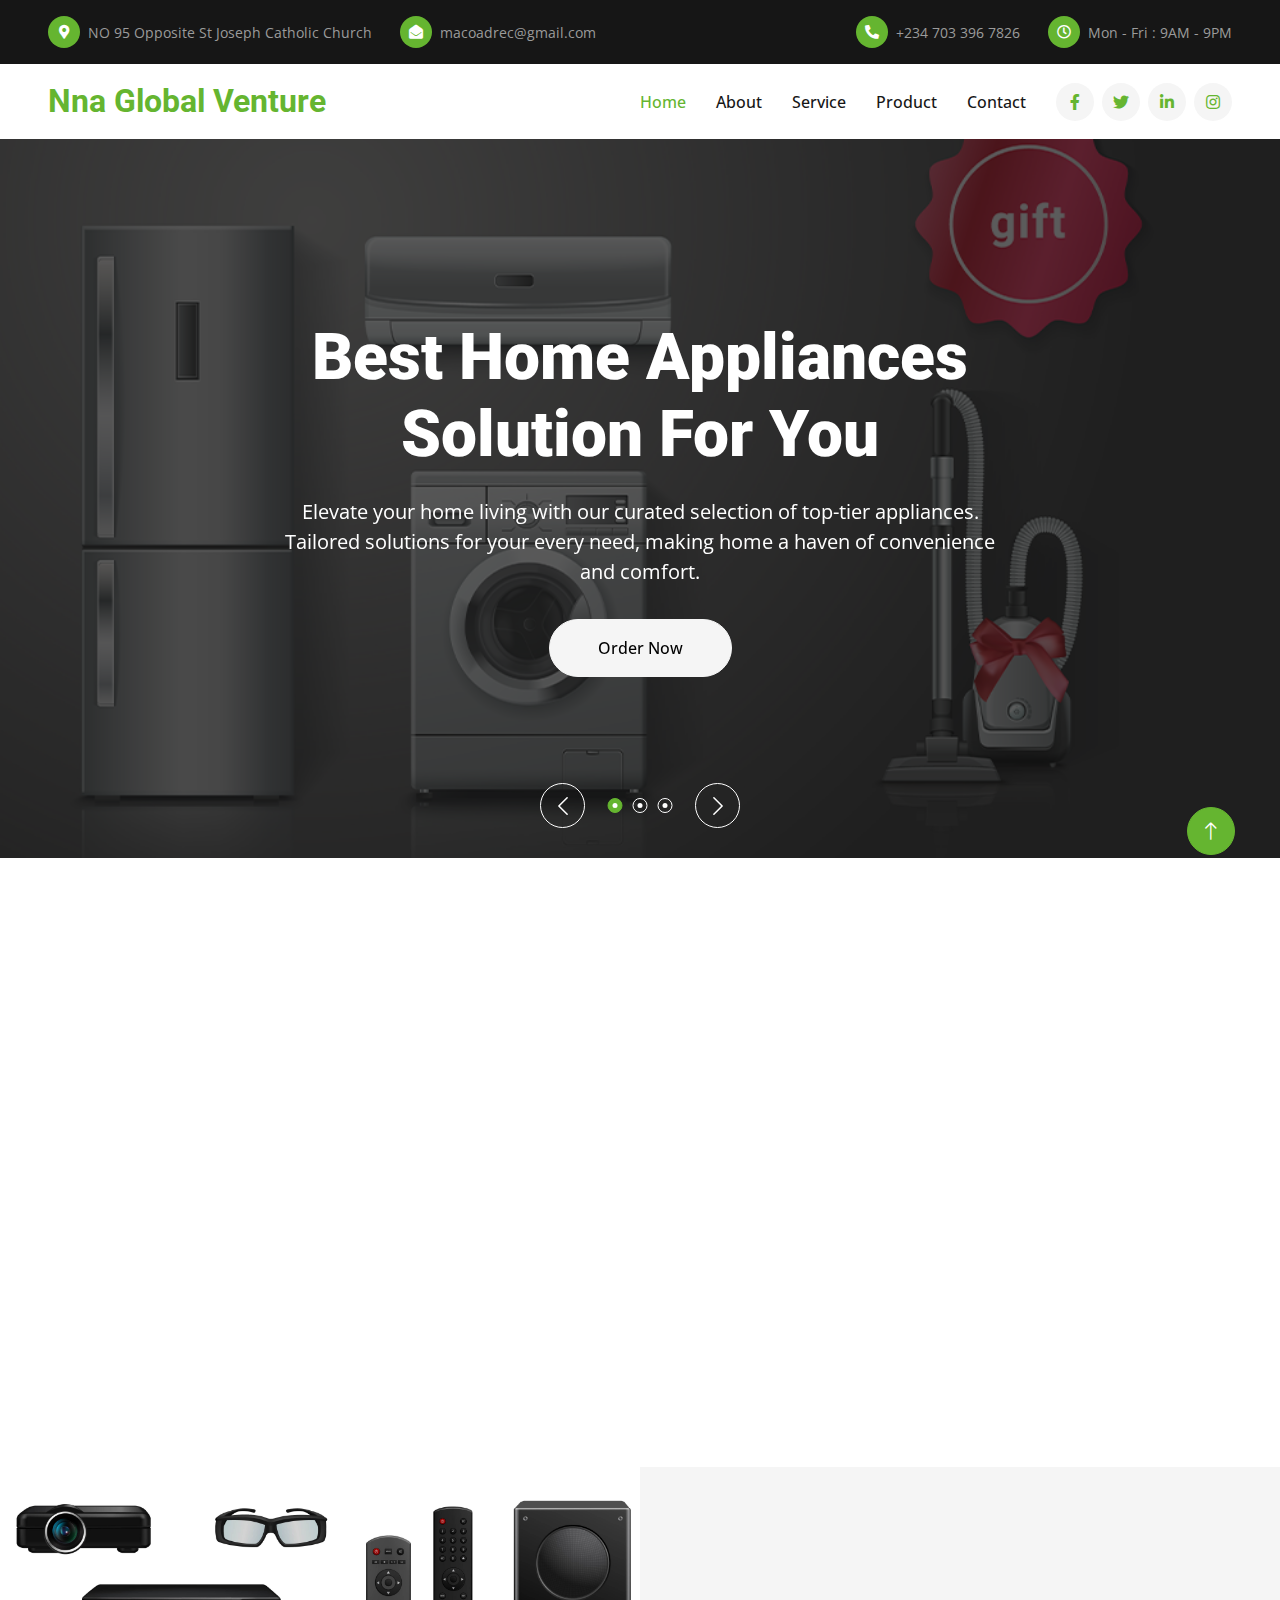
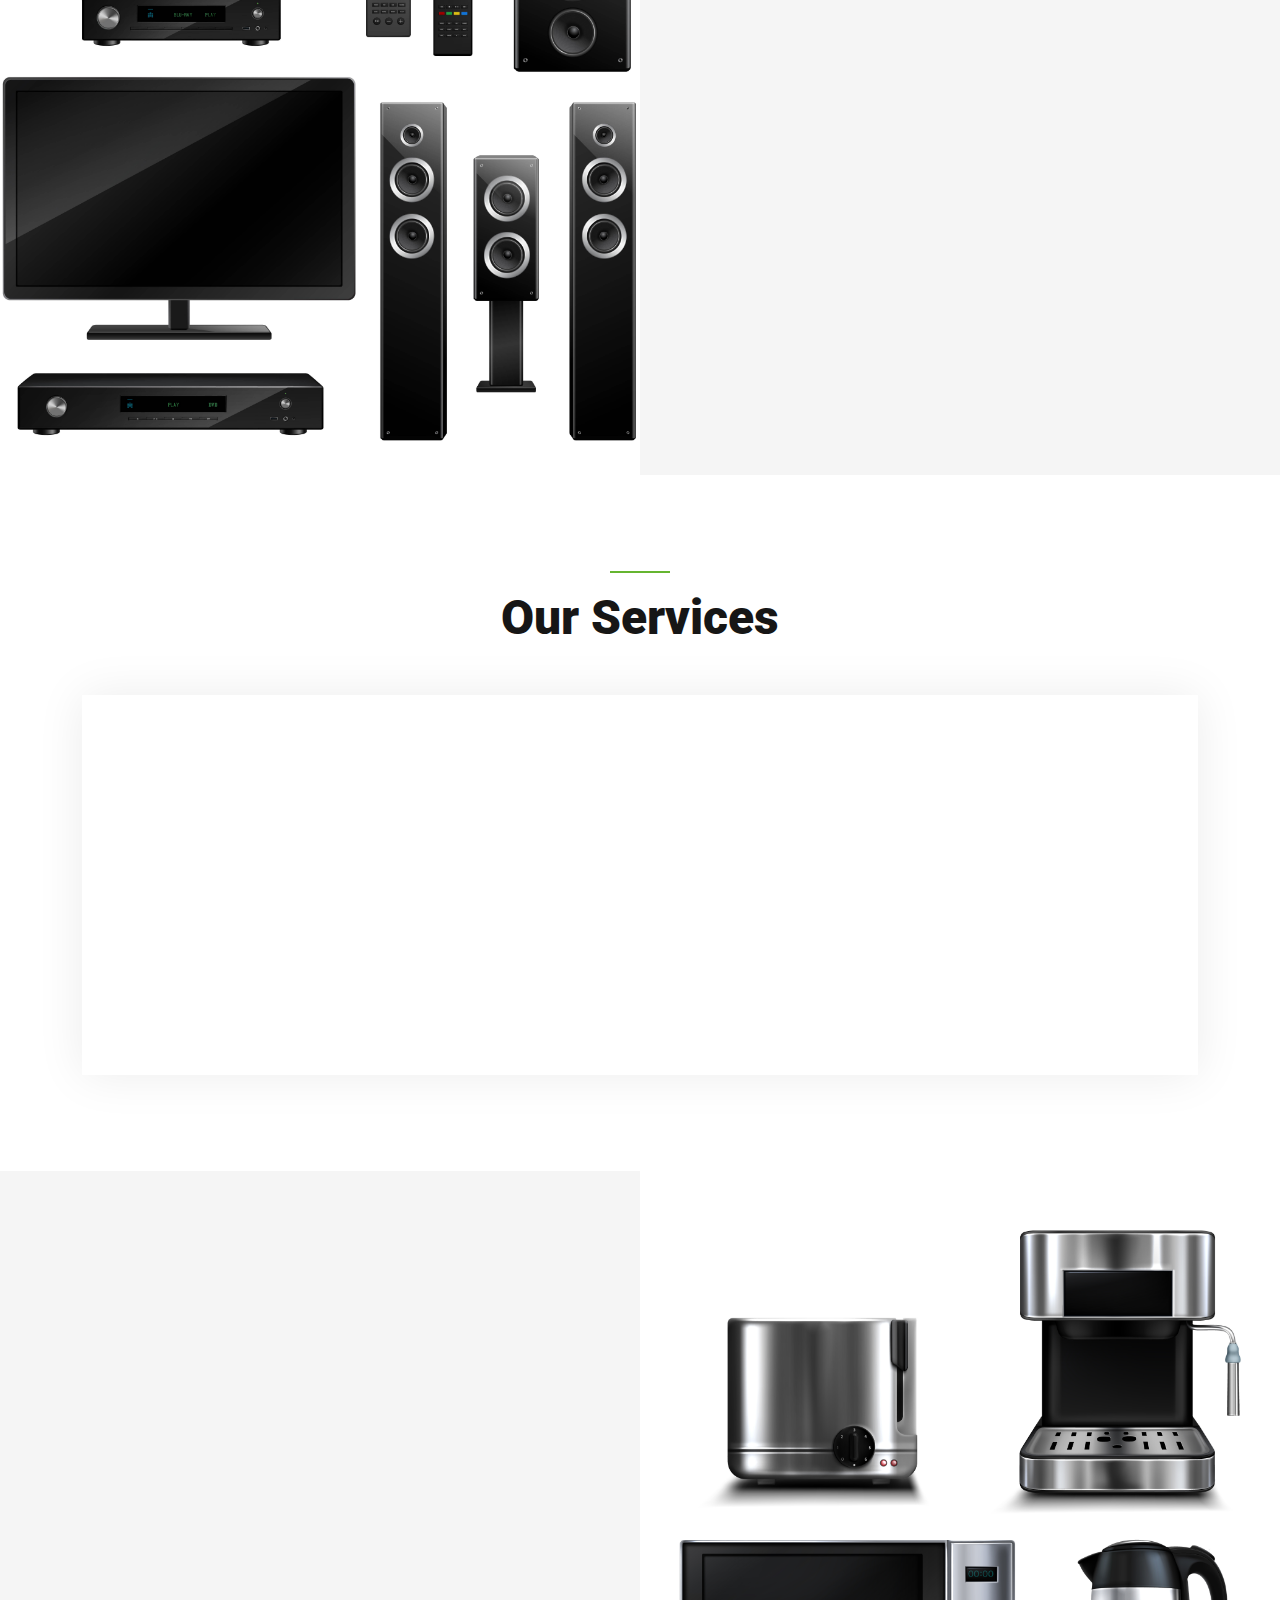
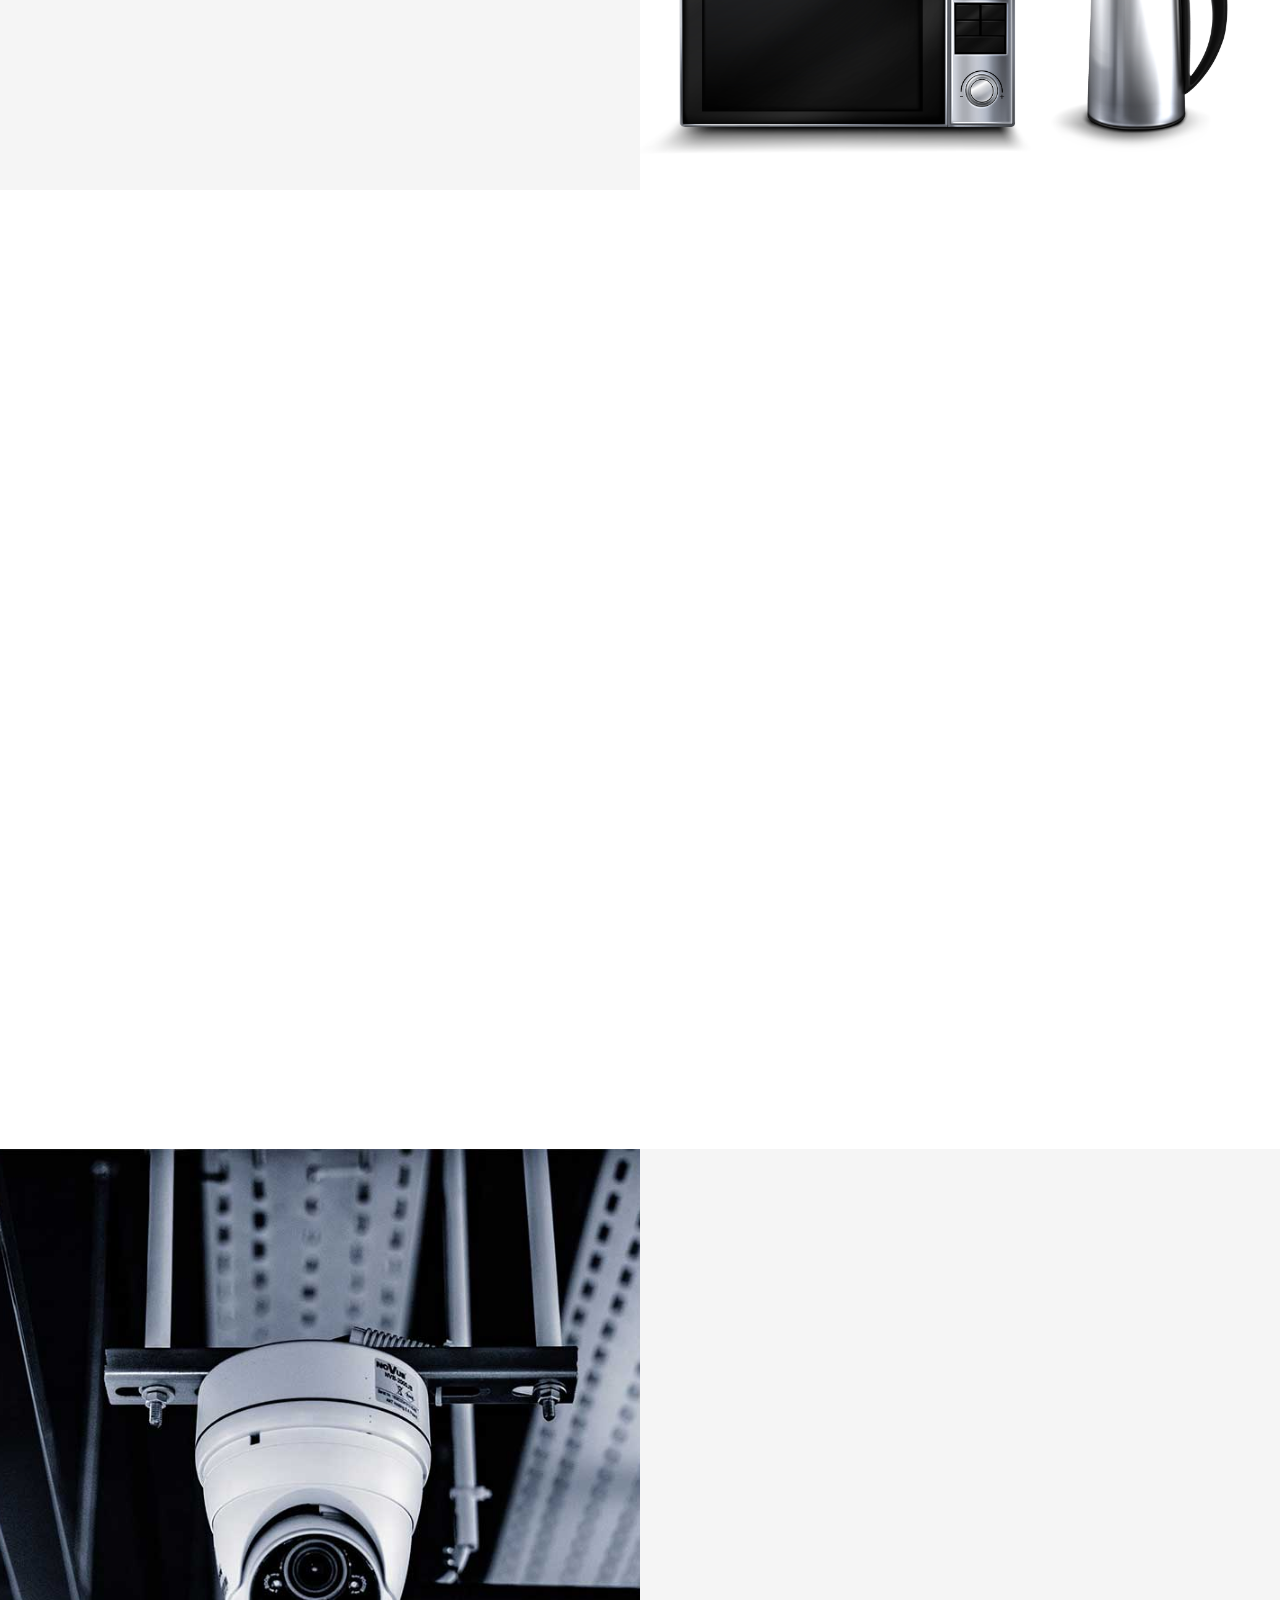
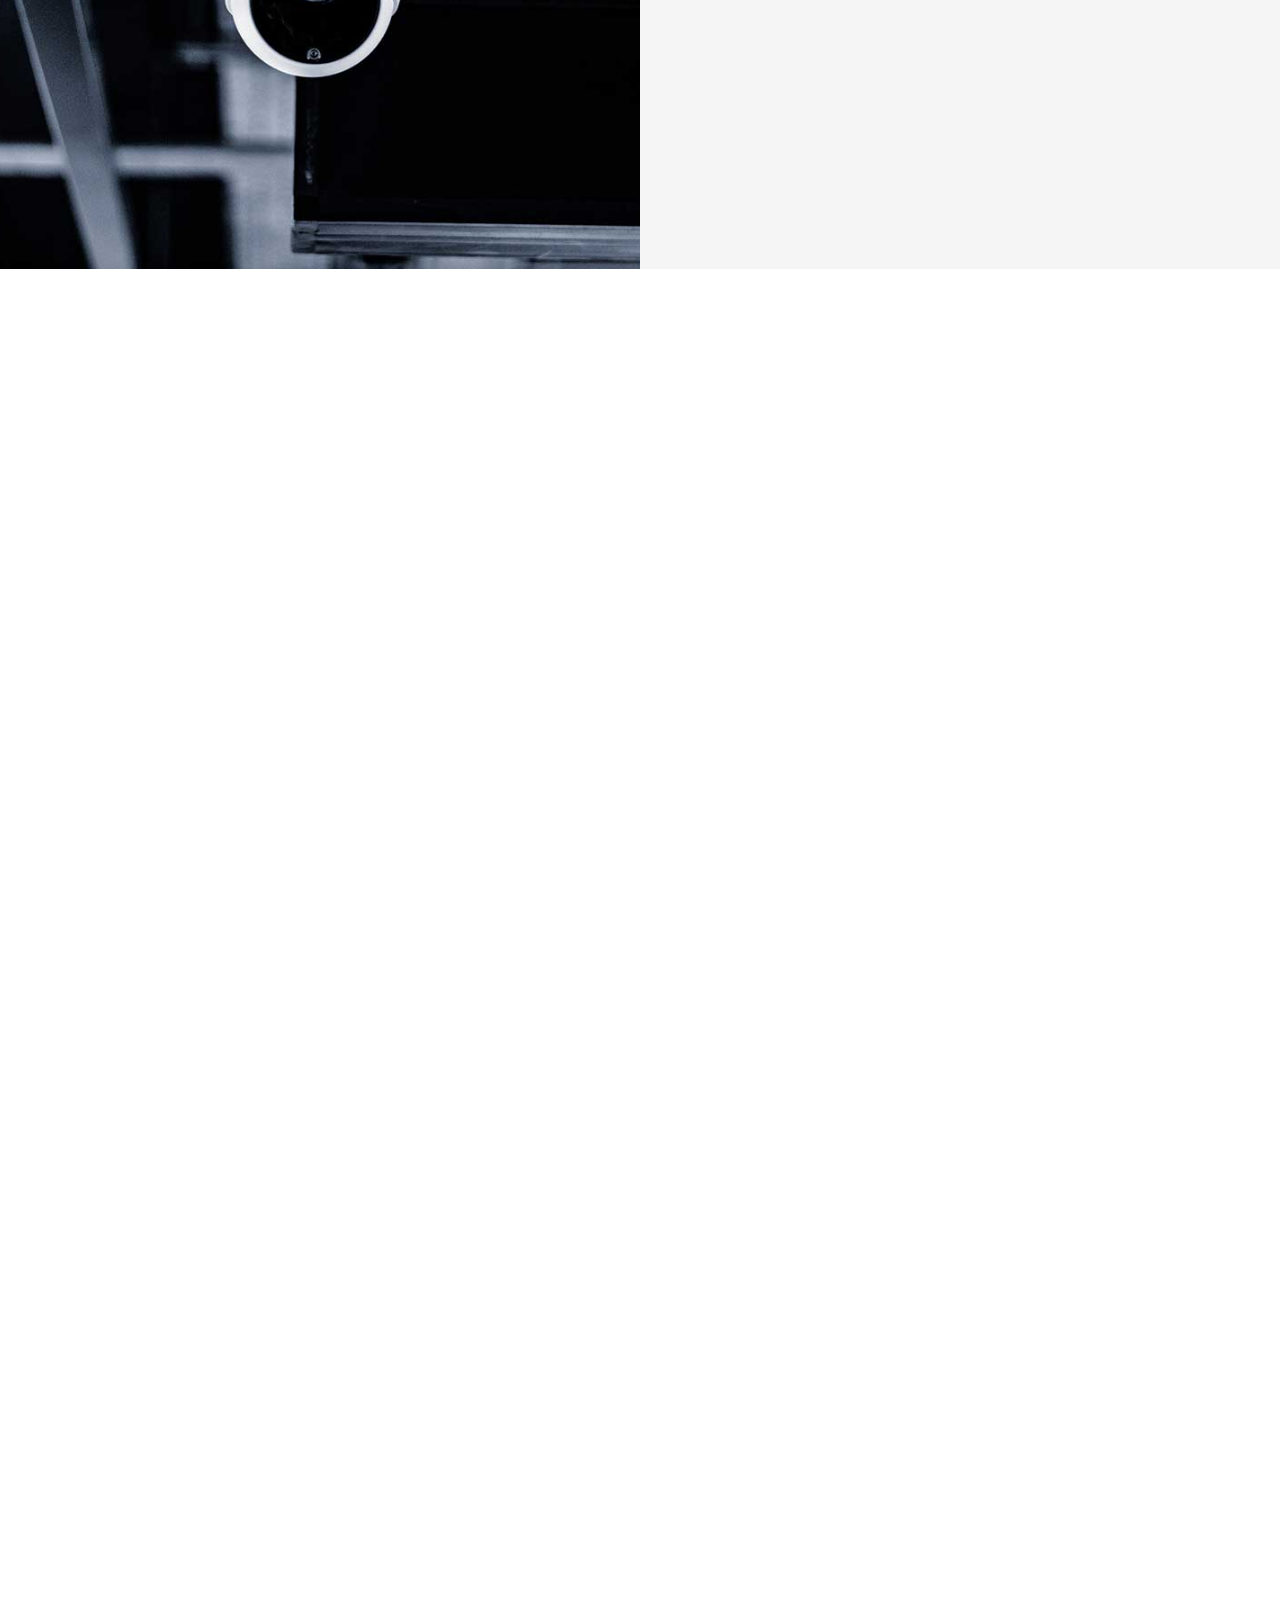
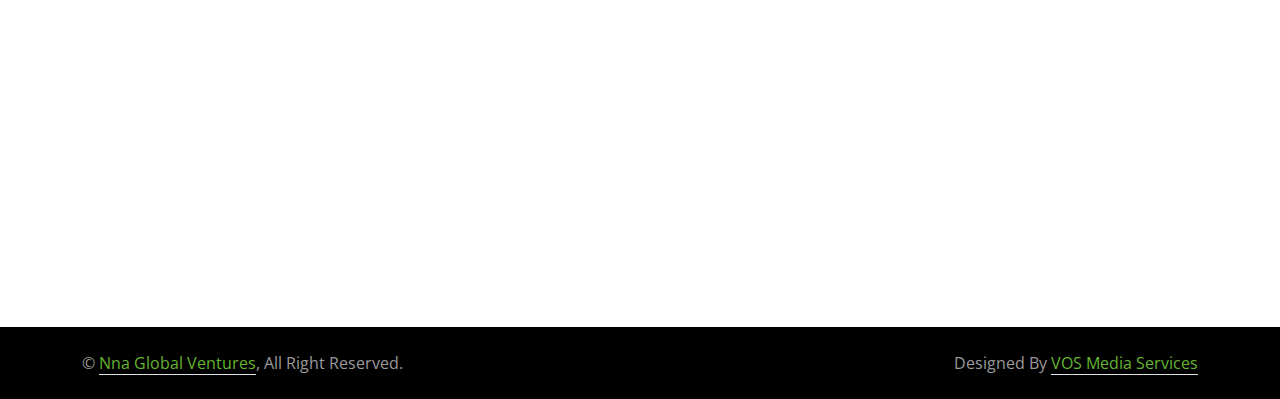
<file: index.html>
<!DOCTYPE html>
<html lang="en">

<head>
    <meta charset="utf-8">
    <title>NNA GLOBAL</title>
    <meta content="width=device-width, initial-scale=1.0" name="viewport">
    <meta content="" name="keywords">
    <meta content="" name="description">

    <!-- Favicon -->
    <link href="img/favicon.ico" rel="icon">

    <!-- Google Web Fonts -->
    <link rel="preconnect" href="https://fonts.googleapis.com">
    <link rel="preconnect" href="https://fonts.gstatic.com" crossorigin>
    <link
        href="https://fonts.googleapis.com/css2?family=Open+Sans:wght@400;500&family=Roboto:wght@500;700;900&display=swap"
        rel="stylesheet">

    <!-- Icon Font Stylesheet -->
    <link href="https://cdnjs.cloudflare.com/ajax/libs/font-awesome/5.10.0/css/all.min.css" rel="stylesheet">
    <link href="https://cdn.jsdelivr.net/npm/bootstrap-icons@1.4.1/font/bootstrap-icons.css" rel="stylesheet">

    <!-- Libraries Stylesheet -->
    <link href="lib/animate/animate.min.css" rel="stylesheet">
    <link href="lib/owlcarousel/assets/owl.carousel.min.css" rel="stylesheet">
    <link href="lib/lightbox/css/lightbox.min.css" rel="stylesheet">

    <!-- Customized Bootstrap Stylesheet -->
    <link href="css/bootstrap.min.css" rel="stylesheet">

    <!-- Template Stylesheet -->
    <link href="css/style.css" rel="stylesheet">
</head>

<body>
    <!-- Spinner Start -->
    <div id="spinner"
        class="show bg-white position-fixed translate-middle w-100 vh-100 top-50 start-50 d-flex align-items-center justify-content-center">
        <div class="spinner-border text-primary" style="width: 3rem; height: 3rem;" role="status">
            <span class="sr-only">Loading...</span>
        </div>
    </div>
    <!-- Spinner End -->


    <!-- Topbar Start -->
    <div class="container-fluid bg-dark px-5">
        <div class="row gx-4 d-none d-lg-flex">
            <div class="col-lg-6 text-start">
                <div class="h-100 d-inline-flex align-items-center py-3 me-4">
                    <div class="btn-sm-square rounded-circle bg-primary me-2">
                        <small class="fa fa-map-marker-alt text-white"></small>
                    </div>
                    <small>NO 95 Opposite St Joseph Catholic Church</small>
                </div>
                <div class="h-100 d-inline-flex align-items-center py-3">
                    <div class="btn-sm-square rounded-circle bg-primary me-2">
                        <small class="fa fa-envelope-open text-white"></small>
                    </div>
                    <small>macoadrec@gmail.com</small>
                </div>
            </div>
            <div class="col-lg-6 text-end">
                <div class="h-100 d-inline-flex align-items-center py-3 me-4">
                    <div class="btn-sm-square rounded-circle bg-primary me-2">
                        <small class="fa fa-phone-alt text-white"></small>
                    </div>
                    <small>+234 703 396 7826</small>
                </div>
                <div class="h-100 d-inline-flex align-items-center py-3">
                    <div class="btn-sm-square rounded-circle bg-primary me-2">
                        <small class="far fa-clock text-white"></small>
                    </div>
                    <small>Mon - Fri : 9AM - 9PM</small>
                </div>
            </div>
        </div>
    </div>
    <!-- Topbar End -->


    <!-- Navbar Start -->
    <nav class="navbar navbar-expand-lg bg-white navbar-light sticky-top p-0 px-4 px-lg-5">
        <a href="index.html" class="navbar-brand d-flex align-items-center">
            <h2 class="m-0 text-primary logo">Nna Global Venture</h2>
        </a>
        <button type="button" class="navbar-toggler" data-bs-toggle="collapse" data-bs-target="#navbarCollapse">
            <span class="navbar-toggler-icon"></span>
        </button>
        <div class="collapse navbar-collapse" id="navbarCollapse">
            <div class="navbar-nav ms-auto py-4 py-lg-0">
                <a href="#home" class="nav-item nav-link active">Home</a>
                <a href="#about" class="nav-item nav-link">About</a>
                <a href="#service" class="nav-item nav-link">Service</a>
                <a href="#product" class="nav-item nav-link">Product</a>
                <!-- <div class="nav-item dropdown">
                    <a href="#" class="nav-link dropdown-toggle" data-bs-toggle="dropdown">Pages</a>
                    <div class="dropdown-menu rounded-0 rounded-bottom m-0">
                        <a href="feature.html" class="dropdown-item">Feature</a>
                        <a href="quote.html" class="dropdown-item">Free Quote</a>
                        <a href="team.html" class="dropdown-item">Our Team</a>
                        <a href="testimonial.html" class="dropdown-item">Testimonial</a>
                        <a href="404.html" class="dropdown-item">404 Page</a>
                    </div>
                </div> -->
                <a href="#contact" class="nav-item nav-link">Contact</a>
            </div>
            <div class="h-100 d-lg-inline-flex align-items-center d-none">
                <a class="btn btn-square rounded-circle bg-light text-primary me-2"
                    href="https://web.facebook.com/MacOadrec" target="_blank"><i class="fab fa-facebook-f"></i></a>
                <a class="btn btn-square rounded-circle bg-light text-primary me-2" href=""><i
                        class="fab fa-twitter"></i></a>
                <a class="btn btn-square rounded-circle bg-light text-primary me-2" href=""><i
                        class="fab fa-linkedin-in"></i></a>
                <a class="btn btn-square rounded-circle bg-light text-primary me-0"
                    href="https://www.instagram.com/princebnnnaglobal/" target="_blank"><i
                        class="fab fa-instagram"></i></a>
            </div>
        </div>
    </nav>
    <!-- Navbar End -->


    <!-- Carousel Start -->
    <div class="container-fluid p-0 pb-5" id="home">
        <div class="owl-carousel header-carousel position-relative">
            <div class="owl-carousel-item position-relative">
                <img class="img-fluid" src="img/carousel-4.jpg.png" alt="">
                <div class="carousel-inner">
                    <div class="container">
                        <div class="row justify-content-center">
                            <div class="col-12 col-lg-8 text-center">
                                <h1 class="display-3 text-white animated slideInDown mb-4">Best Home Appliances Solution
                                    For You</h1>
                                <p class="fs-5 text-white mb-4 pb-2">Elevate your home living with our curated selection
                                    of top-tier appliances. Tailored solutions for your every need, making home a haven
                                    of convenience and comfort.</p>
                                <!-- <a href="" class="btn btn-primary rounded-pill py-md-3 px-md-5 me-3 animated slideInLeft">Read More</a> -->
                                <a href="#contact"
                                    class="btn btn-light rounded-pill py-md-3 px-md-5 animated slideInRight">Order
                                    Now</a>
                            </div>
                        </div>
                    </div>
                </div>
            </div>
            <div class="owl-carousel-item position-relative">
                <img class="img-fluid" src="img/carousel-2.jpg.png" alt="">
                <div class="carousel-inner">
                    <div class="container">
                        <div class="row justify-content-center">
                            <div class="col-12 col-lg-8 text-center">
                                <h1 class="display-3 text-white animated slideInDown mb-4">Smart Equipments Solution For
                                    Your Kitchen</h1>
                                <p class="fs-5 text-white mb-4 pb-2">Transform your kitchen into a smart culinary hub.
                                    Our cutting-edge solutions bring intelligence to your fingertips, making every meal
                                    a masterpiece of innovation and efficiency.</p>
                                <!-- <a href="" class="btn btn-primary rounded-pill py-md-3 px-md-5 me-3 animated slideInLeft">Read More</a> -->
                                <a href="#contact"
                                    class="btn btn-light rounded-pill py-md-3 px-md-5 animated slideInRight">Order
                                    Now</a>
                            </div>
                        </div>
                    </div>
                </div>
            </div>
            <div class="owl-carousel-item position-relative">
                <img class="img-fluid" src="img/carousel-1.jpg.png" alt="">
                <div class="carousel-inner">
                    <div class="container">
                        <div class="row justify-content-center">
                            <div class="col-12 col-lg-8 text-center">
                                <h1 class="display-3 text-white animated slideInDown mb-4">Innovative Solution For Quick
                                    Heating</h1>
                                <p class="fs-5 fw-medium text-white mb-4 pb-2">Revolutionizing warmth with innovative
                                    speed. Our solutions redefine quick heating, ensuring instant comfort at your
                                    fingertips, setting new standards for efficiency and convenience.</p>
                                <!-- <a href="" class="btn btn-primary rounded-pill py-md-3 px-md-5 me-3 animated slideInLeft">Read More</a> -->
                                <a href="#contact"
                                    class="btn btn-light rounded-pill py-md-3 px-md-5 animated slideInRight">Order
                                    Now</a>
                            </div>
                        </div>
                    </div>
                </div>
            </div>
        </div>
    </div>
    <!-- Carousel End -->


    <!-- Facts Start -->
    <div class="container-xxl py-5">
        <div class="container">
            <div class="row g-4">
                <div class="col-md-6 col-lg-4 wow fadeIn" data-wow-delay="0.1s">
                    <div class="h-100 bg-dark p-4 p-xl-5">
                        <div class="d-flex align-items-center justify-content-between mb-4">
                            <div class="btn-square rounded-circle"
                                style="width: 64px; height: 64px; background: #000000;">
                                <img class="img-fluid" src="img/icon/icon-3.png" alt="Icon">
                            </div>
                            <h1 class="display-1 mb-0" style="color: #000000;">01</h1>
                        </div>
                        <h5 class="text-white">Home Delivery</h5>
                        <hr class="w-25">
                        <span>Seamless convenience, delivered to your door. Our home delivery service brings quality and
                            care right to your doorstep, making every experience effortlessly accessible.</span>
                    </div>
                </div>
                <div class="col-md-6 col-lg-4 wow fadeIn" data-wow-delay="0.3s">
                    <div class="h-100 bg-dark p-4 p-xl-5">
                        <div class="d-flex align-items-center justify-content-between mb-4">
                            <div class="btn-square rounded-circle"
                                style="width: 64px; height: 64px; background: #000000;">
                                <img class="img-fluid" src="img/icon/icon-4.png" alt="Icon">
                            </div>
                            <h1 class="display-1 mb-0" style="color: #000000;">02</h1>
                        </div>
                        <h5 class="text-white">Onsite Location</h5>
                        <hr class="w-25">
                        <span>Bringing solutions directly to you. Our onsite location services ensure personalized
                            attention and expert support, right where you need it, enhancing your experience with
                            tailored solutions.</span>
                    </div>
                </div>
                <div class="col-md-6 col-lg-4 wow fadeIn" data-wow-delay="0.5s">
                    <div class="h-100 bg-dark p-4 p-xl-5">
                        <div class="d-flex align-items-center justify-content-between mb-4">
                            <div class="btn-square rounded-circle"
                                style="width: 64px; height: 64px; background: #000000;">
                                <img class="img-fluid" src="img/icon/icon-2.png" alt="Icon">
                            </div>
                            <h1 class="display-1 mb-0" style="color: #000000;">03</h1>
                        </div>
                        <h5 class="text-white">24/7 Support</h5>
                        <hr class="w-25">
                        <span>Round-the-clock assistance, always by your side. Our 24/7 support is your reliable
                            partner, ensuring peace of mind and immediate solutions whenever you need them.</span>
                    </div>
                </div>
            </div>
        </div>
    </div>
    <!-- Facts Start -->


    <!-- About Start -->
    <div class="container-fluid bg-light overflow-hidden my-5 px-lg-0" id="about">
        <div class="container about px-lg-0">
            <div class="row g-0 mx-lg-0">
                <div class="col-lg-6 ps-lg-0" style="min-height: 400px;">
                    <div class="position-relative h-100">
                        <img class="position-absolute img-fluid w-100 h-100" src="img/tv.jpg" style="object-fit: cover;"
                            alt="">
                    </div>
                </div>
                <div class="col-lg-6 about-text py-5 wow fadeIn" data-wow-delay="0.5s">
                    <div class="p-lg-5 pe-lg-0">
                        <div class="bg-primary mb-3" style="width: 60px; height: 2px;"></div>
                        <h1 class="display-5 mb-4">About Us</h1>
                        <p class="mb-4 pb-2">Welcome to our world of home electronics. At 'Nna Global Venture,' we share
                            our
                            passion for cutting-edge technology, quality, and customer satisfaction. Dive into our
                            story, where innovation meets reliability, and experience the difference with our
                            exceptional range of products.</p>
                        <div class="row g-4 mb-4 pb-3">
                            <div class="col-sm-6 wow fadeIn" data-wow-delay="0.1s">
                                <div class="d-flex align-items-center">
                                    <div class="btn-square bg-white rounded-circle" style="width: 64px; height: 64px;">
                                        <img class="img-fluid" src="img/icon/icon-1.png" alt="Icon">
                                    </div>
                                    <div class="ms-4">
                                        <h2 class="mb-1" data-toggle="counter-up">100</h2>
                                        <p class="fw-medium text-primary mb-0">Happy Clients</p>
                                    </div>
                                </div>
                            </div>
                            <div class="col-sm-6 wow fadeIn" data-wow-delay="0.3s">
                                <div class="d-flex align-items-center">
                                    <div class="btn-square bg-white rounded-circle" style="width: 64px; height: 64px;">
                                        <img class="img-fluid" src="img/icon/icon-5.png" alt="Icon">
                                    </div>
                                    <div class="ms-4">
                                        <h2 class="mb-1" data-toggle="counter-up">1000</h2>
                                        <p class="fw-medium text-primary mb-0">Products</p>
                                    </div>
                                </div>
                            </div>
                        </div>
                        <a href="" class="btn btn-primary rounded-pill py-3 px-5">Explore More</a>
                    </div>
                </div>
            </div>
        </div>
    </div>
    <!-- About End -->


    <!-- Service Start -->
    <div class="container-xxl py-5" id="service">
        <div class="container">
            <div class="text-center">
                <div class="bg-primary mb-3 mx-auto" style="width: 60px; height: 2px;"></div>
                <h1 class="display-5 mb-5">Our Services</h1>
            </div>
            <div class="row g-0 service-row">
                <div class="col-md-6 col-lg-3 wow fadeIn" data-wow-delay="0.1s">
                    <div class="service-item border h-100 p-5">
                        <div class="btn-square bg-light rounded-circle mb-4" style="width: 64px; height: 64px;">
                            <img class="img-fluid" src="img/icon/icon-6.png" alt="Icon">
                        </div>
                        <h4 class="mb-3">Commercial CCTV System</h4>
                        <p class="mb-4">Enhance your security with our cutting-edge Commercial CCTV Systems.</p>
                        <!-- <a class="btn" href=""><i class="fa fa-arrow-right text-white me-3"></i>Read More</a> -->
                    </div>
                </div>
                <div class="col-md-6 col-lg-3 wow fadeIn" data-wow-delay="0.3s">
                    <div class="service-item border h-100 p-5">
                        <div class="btn-square bg-light rounded-circle mb-4" style="width: 64px; height: 64px;">
                            <img class="img-fluid" src="img/icon/icon-8.png" alt="Icon">
                        </div>
                        <h4 class="mb-3">Intelligent Living Essentials</h4>
                        <p class="mb-4">Discover the power of intelligence in everyday living. </p>
                        <!-- <a class="btn" href=""><i class="fa fa-arrow-right text-white me-3"></i>Read More</a> -->
                    </div>
                </div>
                <div class="col-md-6 col-lg-3 wow fadeIn" data-wow-delay="0.5s">
                    <div class="service-item border h-100 p-5">
                        <div class="btn-square bg-light rounded-circle mb-4" style="width: 64px; height: 64px;">
                            <img class="img-fluid" src="img/icon/icon-9.png" alt="Icon">
                        </div>
                        <h4 class="mb-3">Connected Living Solutions</h4>
                        <p class="mb-4">Explore a world of seamless connectivity with our innovative smart home devices.
                        </p>
                        <!-- <a class="btn" href=""><i class="fa fa-arrow-right text-white me-3"></i>Read More</a> -->
                    </div>
                </div>
                <div class="col-md-6 col-lg-3 wow fadeIn" data-wow-delay="0.7s">
                    <div class="service-item border h-100 p-5">
                        <div class="btn-square bg-light rounded-circle mb-4" style="width: 64px; height: 64px;">
                            <img class="img-fluid" src="img/icon/icon-3.png" alt="Icon">
                        </div>
                        <h4 class="mb-3">Smart Home Appliances</h4>
                        <p class="mb-4">Experience the future of home living with our Smart Home Appliances.</p>
                        <!-- <a class="btn" href=""><i class="fa fa-arrow-right text-white me-3"></i>Read More</a> -->
                    </div>
                </div>
            </div>
        </div>
    </div>
    <!-- Service End -->


    <!-- Feature Start -->
    <div class="container-fluid bg-light overflow-hidden my-5 px-lg-0">
        <div class="container feature px-lg-0">
            <div class="row g-0 mx-lg-0">
                <div class="col-lg-6 feature-text py-5 wow fadeIn" data-wow-delay="0.5s">
                    <div class="p-lg-5 ps-lg-0">
                        <div class="bg-primary mb-3" style="width: 60px; height: 2px;"></div>
                        <h1 class="display-5 mb-5">Why Choose Us</h1>
                        <p class="mb-4 pb-2">Choosing us means choosing excellence. At 'Nna Global Venture,' discover
                            our
                            unwavering commitment to superior quality, innovation, and customer satisfaction. Explore
                            the reasons behind our reputation for reliability and experience the difference that sets us
                            apart in the world of home electronics.</p>
                        <div class="row g-4 flex">
                            <div class="col-6">
                                <div class="d-flex align-items-center">
                                    <div class="btn-square bg-white rounded-circle" style="width: 64px; height: 64px;">
                                        <img class="img-fluid" src="img/icon/icon-7.png" alt="Icon">
                                    </div>
                                    <div class="ms-4">
                                        <p class="text-primary mb-2">Trusted</p>
                                        <h5 class="mb-0">Security</h5>
                                    </div>
                                </div>
                            </div>
                            <div class="col-6">
                                <div class="d-flex align-items-center">
                                    <div class="btn-square bg-white rounded-circle" style="width: 64px; height: 64px;">
                                        <img class="img-fluid" src="img/icon/icon-10.png" alt="Icon">
                                    </div>
                                    <div class="ms-4">
                                        <p class="text-primary mb-2">Quality</p>
                                        <h5 class="mb-0">Products</h5>
                                    </div>
                                </div>
                            </div>
                            <div class="col-6">
                                <div class="d-flex align-items-center">
                                    <div class="btn-square bg-white rounded-circle" style="width: 64px; height: 64px;">
                                        <img class="img-fluid" src="img/icon/icon-3.png" alt="Icon">
                                    </div>
                                    <div class="ms-4">
                                        <p class="text-primary mb-2">Smart</p>
                                        <h5 class="mb-0">Systems</h5>
                                    </div>
                                </div>
                            </div>
                            <div class="col-6">
                                <div class="d-flex align-items-center">
                                    <div class="btn-square bg-white rounded-circle" style="width: 64px; height: 64px;">
                                        <img class="img-fluid" src="img/icon/icon-2.png" alt="Icon">
                                    </div>
                                    <div class="ms-4">
                                        <p class="text-primary mb-2">24/7 Hours</p>
                                        <h5 class="mb-0">Support</h5>
                                    </div>
                                </div>
                            </div>
                        </div>
                    </div>
                </div>
                <div class="col-lg-6 pe-lg-0" style="min-height: 400px;">
                    <div class="position-relative h-100">
                        <img class="position-absolute img-fluid w-100 h-100" src="img/kit.jpg"
                            style="object-fit: cover;" alt="">
                    </div>
                </div>
            </div>
        </div>
    </div>
    <!-- Feature End -->


    <!-- Projects Start -->
    <div class="container-xxl py-5" id="product">
        <div class="container">
            <div class="text-center wow fadeInUp" data-wow-delay="0.1s">
                <div class="bg-primary mb-3 mx-auto" style="width: 60px; height: 2px;"></div>
                <h1 class="display-5 mb-5">Our Products</h1>
            </div>
            <div class="row mt-n2 wow fadeInUp" data-wow-delay="0.3s">
                <div class="col-12 text-center">
                    <ul class="list-inline mb-5" id="portfolio-flters">
                        <li class="mx-2 active" data-filter="*">All</li>
                        <li class="mx-2" data-filter=".first">With Discounts</li>
                        <li class="mx-2" data-filter=".second">Original Price</li>
                    </ul>
                </div>
            </div>
            <div class="row g-4 portfolio-container">
                <div class="col-lg-4 col-md-6 portfolio-item first wow fadeInUp" data-wow-delay="0.1s">
                    <div class="portfolio-inner">
                        <img class="img-fluid w-100" src="img/wash.jpg" alt="">
                        <div class="text-center p-4">
                            <p class="text-primary mb-2">Home Appliance</p>
                            <h5 class="lh-base mb-0">Smart Home Systems That Fits Your Home</h5>
                        </div>
                        <div class="portfolio-text text-center bg-white p-4">
                            <p class="text-primary mb-2">Home Appliance</p>
                            <h5 class="lh-base mb-3">Smart Home Systems That Fits Your Home</h5>
                            <div class="d-flex justify-content-center">
                                <a class="btn btn-square btn-primary rounded-circle mx-1" href="img/wash.jpg"
                                    data-lightbox="portfolio"><i class="fa fa-eye"></i></a>
                                <a class="btn btn-square btn-primary rounded-circle mx-1" href=""><i
                                        class="fa fa-link"></i></a>
                            </div>
                        </div>
                    </div>
                </div>
                <div class="col-lg-4 col-md-6 portfolio-item second wow fadeInUp" data-wow-delay="0.3s">
                    <div class="portfolio-inner">
                        <img class="img-fluid w-100" src="img/kit2.png" alt="">
                        <div class="text-center p-4">
                            <p class="text-primary mb-2">Kitchen Utensils</p>
                            <h5 class="lh-base mb-0">Kitchen Utensils That Fits Your Kitchen Perfectly</h5>
                        </div>
                        <div class="portfolio-text text-center bg-white p-4">
                            <p class="text-primary mb-2">Kitchen Utensils</p>
                            <h5 class="lh-base mb-3">Kitchen Utensils That Fits Your Kitchen Perfectly</h5>
                            <div class="d-flex justify-content-center">
                                <a class="btn btn-square btn-primary rounded-circle mx-1" href="img/kitchen.jpg"
                                    data-lightbox="portfolio"><i class="fa fa-eye"></i></a>
                                <a class="btn btn-square btn-primary rounded-circle mx-1" href=""><i
                                        class="fa fa-link"></i></a>
                            </div>
                        </div>
                    </div>
                </div>
                <div class="col-lg-4 col-md-6 portfolio-item first wow fadeInUp" data-wow-delay="0.5s">
                    <div class="portfolio-inner">
                        <img class="img-fluid w-100" src="img/kitchen.2jpg.png" alt="">
                        <div class="text-center p-4">
                            <p class="text-primary mb-2">Access Control</p>
                            <h5 class="lh-base mb-0">Easy usage appliances for anyone onboard</h5>
                        </div>
                        <div class="portfolio-text text-center bg-white p-4">
                            <p class="text-primary mb-2">Access Control</p>
                            <h5 class="lh-base mb-3">Easy usage appliances for anyone onboard</h5>
                            <div class="d-flex justify-content-center">
                                <a class="btn btn-square btn-primary rounded-circle mx-1" href="img/kit.jpg"
                                    data-lightbox="portfolio"><i class="fa fa-eye"></i></a>
                                <a class="btn btn-square btn-primary rounded-circle mx-1" href=""><i
                                        class="fa fa-link"></i></a>
                            </div>
                        </div>
                    </div>
                </div>
                <div class="col-lg-4 col-md-6 portfolio-item second wow fadeInUp" data-wow-delay="0.1s">
                    <div class="portfolio-inner">
                        <img class="img-fluid w-100" src="img/fridge.jpg.png" alt="">
                        <div class="text-center p-4">
                            <p class="text-primary mb-2">Home Appliance</p>
                            <h5 class="lh-base mb-0">Smart Home Systems That Fits Your Home</h5>
                        </div>
                        <div class="portfolio-text text-center bg-white p-4">
                            <p class="text-primary mb-2">Home Appliance</p>
                            <h5 class="lh-base mb-3">Smart Home Systems That Fits Your Home</h5>
                            <div class="d-flex justify-content-center">
                                <a class="btn btn-square btn-primary rounded-circle mx-1" href="img/fridge.jpg"
                                    data-lightbox="portfolio"><i class="fa fa-eye"></i></a>
                                <a class="btn btn-square btn-primary rounded-circle mx-1" href=""><i
                                        class="fa fa-link"></i></a>
                            </div>
                        </div>
                    </div>
                </div>
                <div class="col-lg-4 col-md-6 portfolio-item first wow fadeInUp" data-wow-delay="0.3s">
                    <div class="portfolio-inner">
                        <img class="img-fluid w-100" src="img/tv2.jpg.png" alt="">
                        <div class="text-center p-4">
                            <p class="text-primary mb-2">Access Control</p>
                            <h5 class="lh-base mb-0">Easy usage appliances for anyone onboard</h5>
                        </div>
                        <div class="portfolio-text text-center bg-white p-4">
                            <p class="text-primary mb-2">Access Control</p>
                            <h5 class="lh-base mb-3">Easy usage appliances for anyone onboard</h5>
                            <div class="d-flex justify-content-center">
                                <a class="btn btn-square btn-primary rounded-circle mx-1" href="img/tv.jpg"
                                    data-lightbox="portfolio"><i class="fa fa-eye"></i></a>
                                <a class="btn btn-square btn-primary rounded-circle mx-1" href=""><i
                                        class="fa fa-link"></i></a>
                            </div>
                        </div>
                    </div>
                </div>
                <div class="col-lg-4 col-md-6 portfolio-item second wow fadeInUp" data-wow-delay="0.5s">
                    <div class="portfolio-inner">
                        <img class="img-fluid w-100" src="img/portfolio-6.jpg.png" alt="">
                        <div class="text-center p-4">
                            <p class="text-primary mb-2">Smart Home</p>
                            <h5 class="lh-base mb-0">Smart CCTV Security Systems That Fits Your Business</h5>
                        </div>
                        <div class="portfolio-text text-center bg-white p-4">
                            <p class="text-primary mb-2">Smart Home</p>
                            <h5 class="lh-base mb-3">Smart CCTV Security Systems That Fits Your Business</h5>
                            <div class="d-flex justify-content-center">
                                <a class="btn btn-square btn-primary rounded-circle mx-1" href="img/portfolio-6.jpg"
                                    data-lightbox="portfolio"><i class="fa fa-eye"></i></a>
                                <a class="btn btn-square btn-primary rounded-circle mx-1" href=""><i
                                        class="fa fa-link"></i></a>
                            </div>
                        </div>
                    </div>
                </div>
            </div>
        </div>
    </div>
    <!-- Projects End -->


    <!-- Quote Start -->
    <div class="container-fluid bg-light overflow-hidden my-5 px-lg-0" id="contact">
        <div class="container quote px-lg-0">
            <div class="row g-0 mx-lg-0">
                <div class="col-lg-6 ps-lg-0" style="min-height: 400px;">
                    <div class="position-relative h-100">
                        <img class="position-absolute img-fluid w-100 h-100" src="img/quote.jpg"
                            style="object-fit: cover;" alt="">
                    </div>
                </div>
                <div class="col-lg-6 quote-text py-5 wow fadeIn" data-wow-delay="0.5s">
                    <div class="p-lg-5 pe-lg-0">
                        <div class="bg-primary mb-3" style="width: 60px; height: 2px;"></div>
                        <h1 class="display-5 mb-5">Get in touch</h1>
                        <p class="mb-4 pb-2">We value your inquiries and feedback. Let's start a conversation! Whether
                            you have queries about our products or want to discuss your specific needs, we're just a
                            message or call away. Reach out and let's talk about how we can assist you.</p>
                        <form name="contact" netlify>
                            <div class="row g-3">
                                <div class="col-12 col-sm-6">
                                    <input name="name" type="text" class="form-control border-0" placeholder="Your Name"
                                        style="height: 55px;" required>
                                </div>
                                <div class="col-12 col-sm-6">
                                    <input name="email" type="email" class="form-control border-0"
                                        placeholder="Your Email" style="height: 55px;" required>
                                </div>
                                <div class="col-12 col-sm-6">
                                    <input name="contact" type="text" class="form-control border-0"
                                        placeholder="Your Mobile" style="height: 55px;" required>
                                </div>
                                <div class="col-12 col-sm-6">
                                    <input name="product" type="text" class="form-control border-0"
                                        placeholder="Product Needed" style="height: 55px;" required>
                                </div>
                                <!-- <div class="col-12 col-sm-6">
                                    <select class="form-select border-0" style="height: 55px;">
                                        <option selected>Select A Service</option>
                                        <option value="1">Service 1</option>
                                        <option value="2">Service 2</option>
                                        <option value="3">Service 3</option>
                                    </select>
                                </div> -->
                                <div class="col-12">
                                    <textarea name="message" class="form-control border-0"
                                        placeholder="Special Note"></textarea>
                                </div>
                                <div class="col-12">
                                    <button class="btn btn-primary w-100 py-3" type="submit">Get A Free Quote</button>
                                </div>
                            </div>
                        </form>
                    </div>
                </div>
            </div>
        </div>
    </div>
    <!-- Quote End -->


    <!-- Team Start -->
    <div class="container-xxl py-5">
        <div class="container">
            <div class="text-center wow fadeInUp" data-wow-delay="0.1s">
                <div class="bg-primary mb-3 mx-auto" style="width: 60px; height: 2px;"></div>
                <h1 class="display-5 mb-5">Team Members</h1>
            </div>
            <div class="row g-4">
                <div class="col-lg-3 col-md-6 wow fadeInUp" data-wow-delay="0.1s">
                    <div class="team-item">
                        <div class="overflow-hidden position-relative">
                            <img class="img-fluid" src="img/team-1.jpg" alt="">
                            <div class="team-social">
                                <a class="btn btn-square btn-dark rounded-circle m-1" href=""><i
                                        class="fab fa-facebook-f"></i></a>
                                <a class="btn btn-square btn-dark rounded-circle m-1" href=""><i
                                        class="fab fa-twitter"></i></a>
                                <a class="btn btn-square btn-dark rounded-circle m-1" href=""><i
                                        class="fab fa-instagram"></i></a>
                            </div>
                        </div>
                        <div class="text-center p-4">
                            <h5 class="mb-0">Full Name</h5>
                            <span class="text-primary">Designation</span>
                        </div>
                    </div>
                </div>
                <div class="col-lg-3 col-md-6 wow fadeInUp" data-wow-delay="0.3s">
                    <div class="team-item">
                        <div class="overflow-hidden position-relative">
                            <img class="img-fluid" src="img/team-2.jpg" alt="">
                            <div class="team-social">
                                <a class="btn btn-square btn-dark rounded-circle m-1" href=""><i
                                        class="fab fa-facebook-f"></i></a>
                                <a class="btn btn-square btn-dark rounded-circle m-1" href=""><i
                                        class="fab fa-twitter"></i></a>
                                <a class="btn btn-square btn-dark rounded-circle m-1" href=""><i
                                        class="fab fa-instagram"></i></a>
                            </div>
                        </div>
                        <div class="text-center p-4">
                            <h5 class="mb-0">Full Name</h5>
                            <span class="text-primary">Designation</span>
                        </div>
                    </div>
                </div>
                <div class="col-lg-3 col-md-6 wow fadeInUp" data-wow-delay="0.5s">
                    <div class="team-item">
                        <div class="overflow-hidden position-relative">
                            <img class="img-fluid" src="img/team-3.jpg" alt="">
                            <div class="team-social">
                                <a class="btn btn-square btn-dark rounded-circle m-1" href=""><i
                                        class="fab fa-facebook-f"></i></a>
                                <a class="btn btn-square btn-dark rounded-circle m-1" href=""><i
                                        class="fab fa-twitter"></i></a>
                                <a class="btn btn-square btn-dark rounded-circle m-1" href=""><i
                                        class="fab fa-instagram"></i></a>
                            </div>
                        </div>
                        <div class="text-center p-4">
                            <h5 class="mb-0">Full Name</h5>
                            <span class="text-primary">Designation</span>
                        </div>
                    </div>
                </div>
                <div class="col-lg-3 col-md-6 wow fadeInUp" data-wow-delay="0.7s">
                    <div class="team-item">
                        <div class="overflow-hidden position-relative">
                            <img class="img-fluid" src="img/team-4.jpg" alt="">
                            <div class="team-social">
                                <a class="btn btn-square btn-dark rounded-circle m-1" href=""><i
                                        class="fab fa-facebook-f"></i></a>
                                <a class="btn btn-square btn-dark rounded-circle m-1" href=""><i
                                        class="fab fa-twitter"></i></a>
                                <a class="btn btn-square btn-dark rounded-circle m-1" href=""><i
                                        class="fab fa-instagram"></i></a>
                            </div>
                        </div>
                        <div class="text-center p-4">
                            <h5 class="mb-0">Full Name</h5>
                            <span class="text-primary">Designation</span>
                        </div>
                    </div>
                </div>
            </div>
        </div>
    </div>
    <!-- Team End -->


    <!-- Testimonial Start -->
    <div class="container-xxl py-5 wow fadeInUp" data-wow-delay="0.1s">
        <div class="container">
            <div class="text-center wow fadeInUp" data-wow-delay="0.1s">
                <div class="bg-primary mb-3 mx-auto" style="width: 60px; height: 2px;"></div>
                <h1 class="display-5 mb-5">Testimonial</h1>
            </div>
            <div class="owl-carousel testimonial-carousel wow fadeInUp" data-wow-delay="0.1s">
                <div class="testimonial-item text-center"
                    data-dot="<img class='img-fluid' src='img/testimonial-1.jpg' alt=''>">
                    <p class="fs-5">I am thrilled with my recent purchase from this home electronics store! The product
                        quality exceeded my expectations, and the customer service was outstanding. The team guided me
                        through the selection process, ensuring I made the best choice for my needs.</p>
                    <h4>Dora</h4>
                    <span class="text-primary">Banker</span>
                </div>
                <div class="testimonial-item text-center"
                    data-dot="<img class='img-fluid' src='img/testimonial-2.jpg' alt=''>">
                    <p class="fs-5">"I had a fantastic experience shopping here. The range of home electronics is
                        impressive, and the staff's knowledge and expertise made my decision-making process so much
                        easier. Not only did I find the perfect gadgets for my home, but the after-sales support was
                        remarkable too.</p>
                    <h4>Michael</h4>
                    <span class="text-primary">Doctor</span>
                </div>
                <div class="testimonial-item text-center"
                    data-dot="<img class='img-fluid' src='img/testimonial-3.jpg' alt=''>">
                    <p class="fs-5">This home electronics store truly understands the meaning of quality and
                        convenience. I recently ordered a smart home system, and I couldn't be happier. The installation
                        was seamless, and the team patiently walked me through every feature. I'm extremely satisfied
                        and will
                        definitely return for future electronic needs.</p>
                    <h4>John</h4>
                    <span class="text-primary">Lawyer</span>
                </div>
            </div>
        </div>
    </div>
    <!-- Testimonial End -->


    <!-- Footer Start -->
    <div class="container-fluid bg-dark text-secondary footer mt-5 py-5 wow fadeIn" data-wow-delay="0.1s">
        <div class="container py-5">
            <div class="row g-5">
                <div class="col-lg-3 col-md-6">
                    <h5 class="text-light mb-4">Address</h5>
                    <p class="mb-2"><i class="fa fa-map-marker-alt me-3"></i>NO 95 Opposite St Joseph Catholic Church
                    </p>
                    <p class="mb-2"><i class="fa fa-phone-alt me-3"></i>+234 703 396 78260</p>
                    <p class="mb-2"><i class="fa fa-envelope me-3"></i>macoadrec@gmail.com</p>
                    <div class="d-flex pt-2">
                        <a class="btn btn-square btn-outline-secondary rounded-circle me-2" href=""><i
                                class="fab fa-twitter"></i></a>
                        <a class="btn btn-square btn-outline-secondary rounded-circle me-2" href=""><i
                                class="fab fa-facebook-f"></i></a>
                        <a class="btn btn-square btn-outline-secondary rounded-circle me-2" href=""><i
                                class="fab fa-youtube"></i></a>
                        <a class="btn btn-square btn-outline-secondary rounded-circle me-2" href=""><i
                                class="fab fa-linkedin-in"></i></a>
                    </div>
                </div>
                <div class="col-lg-3 col-md-6">
                    <h5 class="text-light mb-4">Services</h5>
                    <a class="btn btn-link" href="">Business Security</a>
                    <a class="btn btn-link" href="">Fire Detection</a>
                    <a class="btn btn-link" href="">Alarm Systems</a>
                    <a class="btn btn-link" href="">CCTV & Video</a>
                    <a class="btn btn-link" href="">Smart Home</a>
                </div>
                <div class="col-lg-3 col-md-6">
                    <h5 class="text-light mb-4">Quick Links</h5>
                    <a class="btn btn-link" href="">About Us</a>
                    <a class="btn btn-link" href="">Contact Us</a>
                    <a class="btn btn-link" href="">Our Services</a>
                    <a class="btn btn-link" href="">Terms & Condition</a>
                    <a class="btn btn-link" href="">Support</a>
                </div>
                <div class="col-lg-3 col-md-6">
                    <h5 class="text-light mb-4">Newsletter</h5>
                    <p>Join our newsletter to stay in the loop with the latest trends, exclusive offers, and exciting
                        updates.</p>
                    <div class="position-relative w-100">
                        <input class="form-control bg-transparent border-secondary w-100 py-3 ps-4 pe-5" type="text"
                            placeholder="Your email">
                        <button type="button"
                            class="btn btn-primary py-2 position-absolute top-0 end-0 mt-2 me-2">SignUp</button>
                    </div>
                </div>
            </div>
        </div>
    </div>
    <!-- Footer End -->


    <!-- Copyright Start -->
    <div class="container-fluid py-4" style="background: #000000;">
        <div class="container">
            <div class="row">
                <div class="col-md-6 text-center text-md-start mb-3 mb-md-0">
                    &copy; <a class="border-bottom" href="#">Nna Global Ventures</a>, All Right Reserved.
                </div>
                <div class="col-md-6 text-center text-md-end">
                    <!--/*** This template is free as long as you keep the footer author’s credit link/attribution link/backlink. If you'd like to use the template without the footer author’s credit link/attribution link/backlink, you can purchase the Credit Removal License from "https://htmlcodex.com/credit-removal". Thank you for your support. ***/-->
                    Designed By <a class="border-bottom" href="https://vosmedias.netlify.app" target="_blank">VOS Media
                        Services</a>
                </div>
            </div>
        </div>
    </div>
    <!-- Copyright End -->


    <!-- Back to Top -->
    <a href="#" class="btn btn-lg btn-primary btn-lg-square rounded-circle back-to-top"><i
            class="bi bi-arrow-up"></i></a>


    <!-- JavaScript Libraries -->
    <script src="https://code.jquery.com/jquery-3.4.1.min.js"></script>
    <script src="https://cdn.jsdelivr.net/npm/bootstrap@5.0.0/dist/js/bootstrap.bundle.min.js"></script>
    <script src="lib/wow/wow.min.js"></script>
    <script src="lib/easing/easing.min.js"></script>
    <script src="lib/waypoints/waypoints.min.js"></script>
    <script src="lib/counterup/counterup.min.js"></script>
    <script src="lib/owlcarousel/owl.carousel.min.js"></script>
    <script src="lib/isotope/isotope.pkgd.min.js"></script>
    <script src="lib/lightbox/js/lightbox.min.js"></script>

    <!-- Template Javascript -->
    <script src="js/main.js"></script>
</body>

</html>
</file>
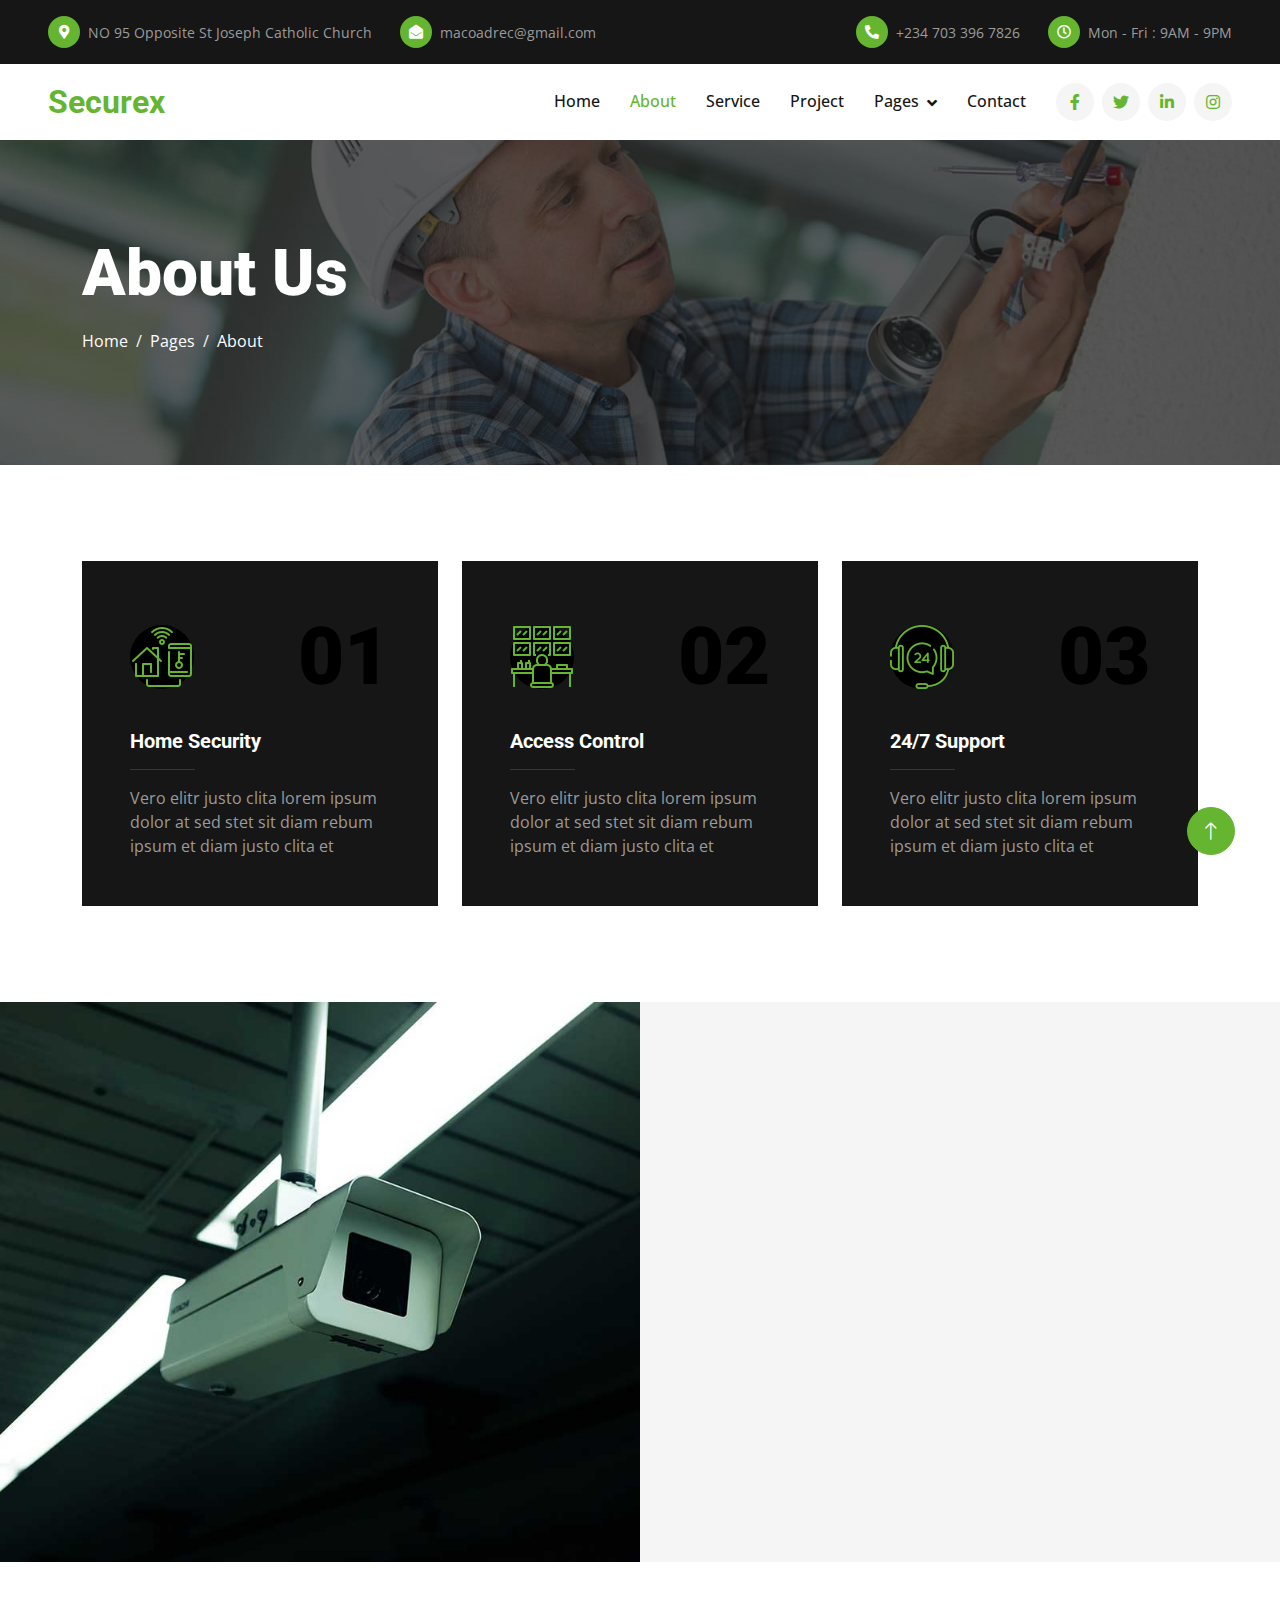
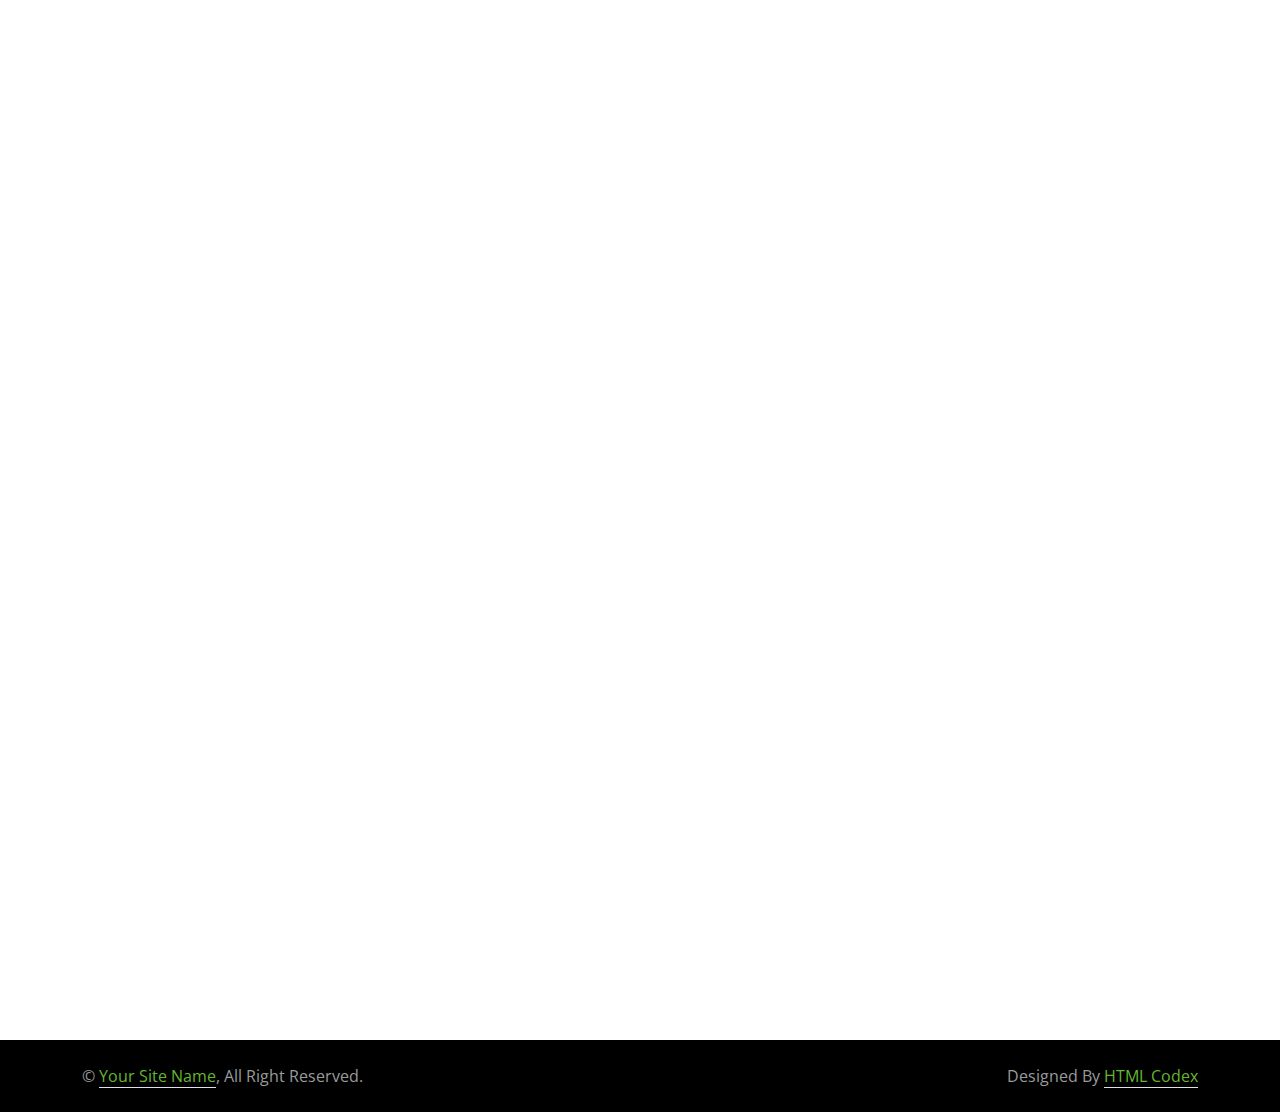
<file: about.html>
<!DOCTYPE html>
<html lang="en">

<head>
    <meta charset="utf-8">
    <title>NNA GLOBAL</title>
    <meta content="width=device-width, initial-scale=1.0" name="viewport">
    <meta content="" name="keywords">
    <meta content="" name="description">

    <!-- Favicon -->
    <link href="img/favicon.ico" rel="icon">

    <!-- Google Web Fonts -->
    <link rel="preconnect" href="https://fonts.googleapis.com">
    <link rel="preconnect" href="https://fonts.gstatic.com" crossorigin>
    <link href="https://fonts.googleapis.com/css2?family=Open+Sans:wght@400;500&family=Roboto:wght@500;700;900&display=swap" rel="stylesheet"> 

    <!-- Icon Font Stylesheet -->
    <link href="https://cdnjs.cloudflare.com/ajax/libs/font-awesome/5.10.0/css/all.min.css" rel="stylesheet">
    <link href="https://cdn.jsdelivr.net/npm/bootstrap-icons@1.4.1/font/bootstrap-icons.css" rel="stylesheet">

    <!-- Libraries Stylesheet -->
    <link href="lib/animate/animate.min.css" rel="stylesheet">
    <link href="lib/owlcarousel/assets/owl.carousel.min.css" rel="stylesheet">
    <link href="lib/lightbox/css/lightbox.min.css" rel="stylesheet">

    <!-- Customized Bootstrap Stylesheet -->
    <link href="css/bootstrap.min.css" rel="stylesheet">

    <!-- Template Stylesheet -->
    <link href="css/style.css" rel="stylesheet">
</head>

<body>
    <!-- Spinner Start -->
    <div id="spinner" class="show bg-white position-fixed translate-middle w-100 vh-100 top-50 start-50 d-flex align-items-center justify-content-center">
        <div class="spinner-border text-primary" style="width: 3rem; height: 3rem;" role="status">
            <span class="sr-only">Loading...</span>
        </div>
    </div>
    <!-- Spinner End -->


    <!-- Topbar Start -->
    <div class="container-fluid bg-dark px-5">
        <div class="row gx-4 d-none d-lg-flex">
            <div class="col-lg-6 text-start">
                <div class="h-100 d-inline-flex align-items-center py-3 me-4">
                    <div class="btn-sm-square rounded-circle bg-primary me-2">
                        <small class="fa fa-map-marker-alt text-white"></small>
                    </div>
                    <small>NO 95 Opposite St Joseph Catholic Church</small>
                </div>
                <div class="h-100 d-inline-flex align-items-center py-3">
                    <div class="btn-sm-square rounded-circle bg-primary me-2">
                        <small class="fa fa-envelope-open text-white"></small>
                    </div>
                    <small>macoadrec@gmail.com</small>
                </div>
            </div>
            <div class="col-lg-6 text-end">
                <div class="h-100 d-inline-flex align-items-center py-3 me-4">
                    <div class="btn-sm-square rounded-circle bg-primary me-2">
                        <small class="fa fa-phone-alt text-white"></small>
                    </div>
                    <small>+234 703 396 7826</small>
                </div>
                <div class="h-100 d-inline-flex align-items-center py-3">
                    <div class="btn-sm-square rounded-circle bg-primary me-2">
                        <small class="far fa-clock text-white"></small>
                    </div>
                    <small>Mon - Fri : 9AM - 9PM</small>
                </div>
            </div>
        </div>
    </div>
    <!-- Topbar End -->


    <!-- Navbar Start -->
    <nav class="navbar navbar-expand-lg bg-white navbar-light sticky-top p-0 px-4 px-lg-5">
        <a href="index.html" class="navbar-brand d-flex align-items-center">
            <h2 class="m-0 text-primary">Securex</h2>
        </a>
        <button type="button" class="navbar-toggler" data-bs-toggle="collapse" data-bs-target="#navbarCollapse">
            <span class="navbar-toggler-icon"></span>
        </button>
        <div class="collapse navbar-collapse" id="navbarCollapse">
            <div class="navbar-nav ms-auto py-4 py-lg-0">
                <a href="index.html" class="nav-item nav-link">Home</a>
                <a href="about.html" class="nav-item nav-link active">About</a>
                <a href="service.html" class="nav-item nav-link">Service</a>
                <a href="project.html" class="nav-item nav-link">Project</a>
                <div class="nav-item dropdown">
                    <a href="#" class="nav-link dropdown-toggle" data-bs-toggle="dropdown">Pages</a>
                    <div class="dropdown-menu rounded-0 rounded-bottom m-0">
                        <a href="feature.html" class="dropdown-item">Feature</a>
                        <a href="quote.html" class="dropdown-item">Free Quote</a>
                        <a href="team.html" class="dropdown-item">Our Team</a>
                        <a href="testimonial.html" class="dropdown-item">Testimonial</a>
                        <a href="404.html" class="dropdown-item">404 Page</a>
                    </div>
                </div>
                <a href="contact.html" class="nav-item nav-link">Contact</a>
            </div>
            <div class="h-100 d-lg-inline-flex align-items-center d-none">
                <a class="btn btn-square rounded-circle bg-light text-primary me-2" href="https://web.facebook.com/MacOadrec"><i class="fab fa-facebook-f"></i></a>
                <a class="btn btn-square rounded-circle bg-light text-primary me-2" href=""><i class="fab fa-twitter"></i></a>
                <a class="btn btn-square rounded-circle bg-light text-primary me-2" href=""><i class="fab fa-linkedin-in"></i></a>
                <a class="btn btn-square rounded-circle bg-light text-primary me-0" href="https://www.instagram.com/princebnnnaglobal/"><i class="fab fa-instagram"></i></a>
            </div>
        </div>
    </nav>
    <!-- Navbar End -->


    <!-- Page Header Start -->
    <div class="container-fluid page-header py-5 mb-5">
        <div class="container py-5">
            <h1 class="display-3 text-white mb-3 animated slideInDown">About Us</h1>
            <nav aria-label="breadcrumb animated slideInDown">
                <ol class="breadcrumb">
                    <li class="breadcrumb-item"><a class="text-white" href="#">Home</a></li>
                    <li class="breadcrumb-item"><a class="text-white" href="#">Pages</a></li>
                    <li class="breadcrumb-item text-white active" aria-current="page">About</li>
                </ol>
            </nav>
        </div>
    </div>
    <!-- Page Header End -->


    <!-- Facts Start -->
    <div class="container-xxl py-5">
        <div class="container">
            <div class="row g-4">
                <div class="col-md-6 col-lg-4 wow fadeIn" data-wow-delay="0.1s">
                    <div class="h-100 bg-dark p-4 p-xl-5">
                        <div class="d-flex align-items-center justify-content-between mb-4">
                            <div class="btn-square rounded-circle" style="width: 64px; height: 64px; background: #000000;">
                                <img class="img-fluid" src="img/icon/icon-3.png" alt="Icon">
                            </div>
                            <h1 class="display-1 mb-0" style="color: #000000;">01</h1>
                        </div>
                        <h5 class="text-white">Home Security</h5>
                        <hr class="w-25">
                        <span>Vero elitr justo clita lorem ipsum dolor at sed stet sit diam rebum ipsum et diam justo clita et</span>
                    </div>
                </div>
                <div class="col-md-6 col-lg-4 wow fadeIn" data-wow-delay="0.3s">
                    <div class="h-100 bg-dark p-4 p-xl-5">
                        <div class="d-flex align-items-center justify-content-between mb-4">
                            <div class="btn-square rounded-circle" style="width: 64px; height: 64px; background: #000000;">
                                <img class="img-fluid" src="img/icon/icon-4.png" alt="Icon">
                            </div>
                            <h1 class="display-1 mb-0" style="color: #000000;">02</h1>
                        </div>
                        <h5 class="text-white">Access Control</h5>
                        <hr class="w-25">
                        <span>Vero elitr justo clita lorem ipsum dolor at sed stet sit diam rebum ipsum et diam justo clita et</span>
                    </div>
                </div>
                <div class="col-md-6 col-lg-4 wow fadeIn" data-wow-delay="0.5s">
                    <div class="h-100 bg-dark p-4 p-xl-5">
                        <div class="d-flex align-items-center justify-content-between mb-4">
                            <div class="btn-square rounded-circle" style="width: 64px; height: 64px; background: #000000;">
                                <img class="img-fluid" src="img/icon/icon-2.png" alt="Icon">
                            </div>
                            <h1 class="display-1 mb-0" style="color: #000000;">03</h1>
                        </div>
                        <h5 class="text-white">24/7 Support</h5>
                        <hr class="w-25">
                        <span>Vero elitr justo clita lorem ipsum dolor at sed stet sit diam rebum ipsum et diam justo clita et</span>
                    </div>
                </div>
            </div>
        </div>
    </div>
    <!-- Facts Start -->


    <!-- About Start -->
    <div class="container-fluid bg-light overflow-hidden my-5 px-lg-0">
        <div class="container about px-lg-0">
            <div class="row g-0 mx-lg-0">
                <div class="col-lg-6 ps-lg-0" style="min-height: 400px;">
                    <div class="position-relative h-100">
                        <img class="position-absolute img-fluid w-100 h-100" src="img/about.jpg" style="object-fit: cover;" alt="">
                    </div>
                </div>
                <div class="col-lg-6 about-text py-5 wow fadeIn" data-wow-delay="0.5s">
                    <div class="p-lg-5 pe-lg-0">
                        <div class="bg-primary mb-3" style="width: 60px; height: 2px;"></div>
                        <h1 class="display-5 mb-4">About Us</h1>
                        <p class="mb-4 pb-2">Tempor erat elitr rebum at clita. Diam dolor diam ipsum sit. Aliqu diam amet diam et eos. Clita erat ipsum et lorem et sit, sed stet lorem sit clita duo justo erat amet</p>
                        <div class="row g-4 mb-4 pb-3">
                            <div class="col-sm-6 wow fadeIn" data-wow-delay="0.1s">
                                <div class="d-flex align-items-center">
                                    <div class="btn-square bg-white rounded-circle" style="width: 64px; height: 64px;">
                                        <img class="img-fluid" src="img/icon/icon-1.png" alt="Icon">
                                    </div>
                                    <div class="ms-4">
                                        <h2 class="mb-1" data-toggle="counter-up">1234</h2>
                                        <p class="fw-medium text-primary mb-0">Happy Clients</p>
                                    </div>
                                </div>
                            </div>
                            <div class="col-sm-6 wow fadeIn" data-wow-delay="0.3s">
                                <div class="d-flex align-items-center">
                                    <div class="btn-square bg-white rounded-circle" style="width: 64px; height: 64px;">
                                        <img class="img-fluid" src="img/icon/icon-5.png" alt="Icon">
                                    </div>
                                    <div class="ms-4">
                                        <h2 class="mb-1" data-toggle="counter-up">1234</h2>
                                        <p class="fw-medium text-primary mb-0">Projects Done</p>
                                    </div>
                                </div>
                            </div>
                        </div>
                        <a href="" class="btn btn-primary rounded-pill py-3 px-5">Explore More</a>
                    </div>
                </div>
            </div>
        </div>
    </div>
    <!-- About End -->


    <!-- Team Start -->
    <div class="container-xxl py-5">
        <div class="container">
            <div class="text-center wow fadeInUp" data-wow-delay="0.1s">
                <div class="bg-primary mb-3 mx-auto" style="width: 60px; height: 2px;"></div>
                <h1 class="display-5 mb-5">Team Members</h1>
            </div>
            <div class="row g-4">
                <div class="col-lg-3 col-md-6 wow fadeInUp" data-wow-delay="0.1s">
                    <div class="team-item">
                        <div class="overflow-hidden position-relative">
                            <img class="img-fluid" src="img/team-1.jpg" alt="">
                            <div class="team-social">
                                <a class="btn btn-square btn-dark rounded-circle m-1" href=""><i class="fab fa-facebook-f"></i></a>
                                <a class="btn btn-square btn-dark rounded-circle m-1" href=""><i class="fab fa-twitter"></i></a>
                                <a class="btn btn-square btn-dark rounded-circle m-1" href=""><i class="fab fa-instagram"></i></a>
                            </div>
                        </div>
                        <div class="text-center p-4">
                            <h5 class="mb-0">Full Name</h5>
                            <span class="text-primary">Designation</span>
                        </div>
                    </div>
                </div>
                <div class="col-lg-3 col-md-6 wow fadeInUp" data-wow-delay="0.3s">
                    <div class="team-item">
                        <div class="overflow-hidden position-relative">
                            <img class="img-fluid" src="img/team-2.jpg" alt="">
                            <div class="team-social">
                                <a class="btn btn-square btn-dark rounded-circle m-1" href=""><i class="fab fa-facebook-f"></i></a>
                                <a class="btn btn-square btn-dark rounded-circle m-1" href=""><i class="fab fa-twitter"></i></a>
                                <a class="btn btn-square btn-dark rounded-circle m-1" href=""><i class="fab fa-instagram"></i></a>
                            </div>
                        </div>
                        <div class="text-center p-4">
                            <h5 class="mb-0">Full Name</h5>
                            <span class="text-primary">Designation</span>
                        </div>
                    </div>
                </div>
                <div class="col-lg-3 col-md-6 wow fadeInUp" data-wow-delay="0.5s">
                    <div class="team-item">
                        <div class="overflow-hidden position-relative">
                            <img class="img-fluid" src="img/team-3.jpg" alt="">
                            <div class="team-social">
                                <a class="btn btn-square btn-dark rounded-circle m-1" href=""><i class="fab fa-facebook-f"></i></a>
                                <a class="btn btn-square btn-dark rounded-circle m-1" href=""><i class="fab fa-twitter"></i></a>
                                <a class="btn btn-square btn-dark rounded-circle m-1" href=""><i class="fab fa-instagram"></i></a>
                            </div>
                        </div>
                        <div class="text-center p-4">
                            <h5 class="mb-0">Full Name</h5>
                            <span class="text-primary">Designation</span>
                        </div>
                    </div>
                </div>
                <div class="col-lg-3 col-md-6 wow fadeInUp" data-wow-delay="0.7s">
                    <div class="team-item">
                        <div class="overflow-hidden position-relative">
                            <img class="img-fluid" src="img/team-4.jpg" alt="">
                            <div class="team-social">
                                <a class="btn btn-square btn-dark rounded-circle m-1" href=""><i class="fab fa-facebook-f"></i></a>
                                <a class="btn btn-square btn-dark rounded-circle m-1" href=""><i class="fab fa-twitter"></i></a>
                                <a class="btn btn-square btn-dark rounded-circle m-1" href=""><i class="fab fa-instagram"></i></a>
                            </div>
                        </div>
                        <div class="text-center p-4">
                            <h5 class="mb-0">Full Name</h5>
                            <span class="text-primary">Designation</span>
                        </div>
                    </div>
                </div>
            </div>
        </div>
    </div>
    <!-- Team End -->
        

    <!-- Footer Start -->
    <div class="container-fluid bg-dark text-secondary footer mt-5 py-5 wow fadeIn" data-wow-delay="0.1s">
        <div class="container py-5">
            <div class="row g-5">
                <div class="col-lg-3 col-md-6">
                    <h5 class="text-light mb-4">Address</h5>
                    <p class="mb-2"><i class="fa fa-map-marker-alt me-3"></i>NO 95 Opposite St Joseph Catholic Church</p>
                    <p class="mb-2"><i class="fa fa-phone-alt me-3"></i>+234 703 396 78260</p>
                    <p class="mb-2"><i class="fa fa-envelope me-3"></i>macoadrec@gmail.com</p>
                    <div class="d-flex pt-2">
                        <a class="btn btn-square btn-outline-secondary rounded-circle me-2" href=""><i class="fab fa-twitter"></i></a>
                        <a class="btn btn-square btn-outline-secondary rounded-circle me-2" href=""><i class="fab fa-facebook-f"></i></a>
                        <a class="btn btn-square btn-outline-secondary rounded-circle me-2" href=""><i class="fab fa-youtube"></i></a>
                        <a class="btn btn-square btn-outline-secondary rounded-circle me-2" href=""><i class="fab fa-linkedin-in"></i></a>
                    </div>
                </div>
                <div class="col-lg-3 col-md-6">
                    <h5 class="text-light mb-4">Services</h5>
                    <a class="btn btn-link" href="">Business Security</a>
                    <a class="btn btn-link" href="">Fire Detection</a>
                    <a class="btn btn-link" href="">Alarm Systems</a>
                    <a class="btn btn-link" href="">CCTV & Video</a>
                    <a class="btn btn-link" href="">Smart Home</a>
                </div>
                <div class="col-lg-3 col-md-6">
                    <h5 class="text-light mb-4">Quick Links</h5>
                    <a class="btn btn-link" href="">About Us</a>
                    <a class="btn btn-link" href="">Contact Us</a>
                    <a class="btn btn-link" href="">Our Services</a>
                    <a class="btn btn-link" href="">Terms & Condition</a>
                    <a class="btn btn-link" href="">Support</a>
                </div>
                <div class="col-lg-3 col-md-6">
                    <h5 class="text-light mb-4">Newsletter</h5>
                    <p>Dolor amet sit justo amet elitr clita ipsum elitr est.</p>
                    <div class="position-relative w-100">
                        <input class="form-control bg-transparent border-secondary w-100 py-3 ps-4 pe-5" type="text" placeholder="Your email">
                        <button type="button" class="btn btn-primary py-2 position-absolute top-0 end-0 mt-2 me-2">SignUp</button>
                    </div>
                </div>
            </div>
        </div>
    </div>
    <!-- Footer End -->


    <!-- Copyright Start -->
    <div class="container-fluid py-4" style="background: #000000;">
        <div class="container">
            <div class="row">
                <div class="col-md-6 text-center text-md-start mb-3 mb-md-0">
                    &copy; <a class="border-bottom" href="#">Your Site Name</a>, All Right Reserved.
                </div>
                <div class="col-md-6 text-center text-md-end">
                    <!--/*** This template is free as long as you keep the footer author’s credit link/attribution link/backlink. If you'd like to use the template without the footer author’s credit link/attribution link/backlink, you can purchase the Credit Removal License from "https://htmlcodex.com/credit-removal". Thank you for your support. ***/-->
                    Designed By <a class="border-bottom" href="https://htmlcodex.com">HTML Codex</a>
                </div>
            </div>
        </div>
    </div>
    <!-- Copyright End -->


    <!-- Back to Top -->
    <a href="#" class="btn btn-lg btn-primary btn-lg-square rounded-circle back-to-top"><i class="bi bi-arrow-up"></i></a>


    <!-- JavaScript Libraries -->
    <script src="https://code.jquery.com/jquery-3.4.1.min.js"></script>
    <script src="https://cdn.jsdelivr.net/npm/bootstrap@5.0.0/dist/js/bootstrap.bundle.min.js"></script>
    <script src="lib/wow/wow.min.js"></script>
    <script src="lib/easing/easing.min.js"></script>
    <script src="lib/waypoints/waypoints.min.js"></script>
    <script src="lib/counterup/counterup.min.js"></script>
    <script src="lib/owlcarousel/owl.carousel.min.js"></script>
    <script src="lib/isotope/isotope.pkgd.min.js"></script>
    <script src="lib/lightbox/js/lightbox.min.js"></script>

    <!-- Template Javascript -->
    <script src="js/main.js"></script>
</body>

</html>
</file>
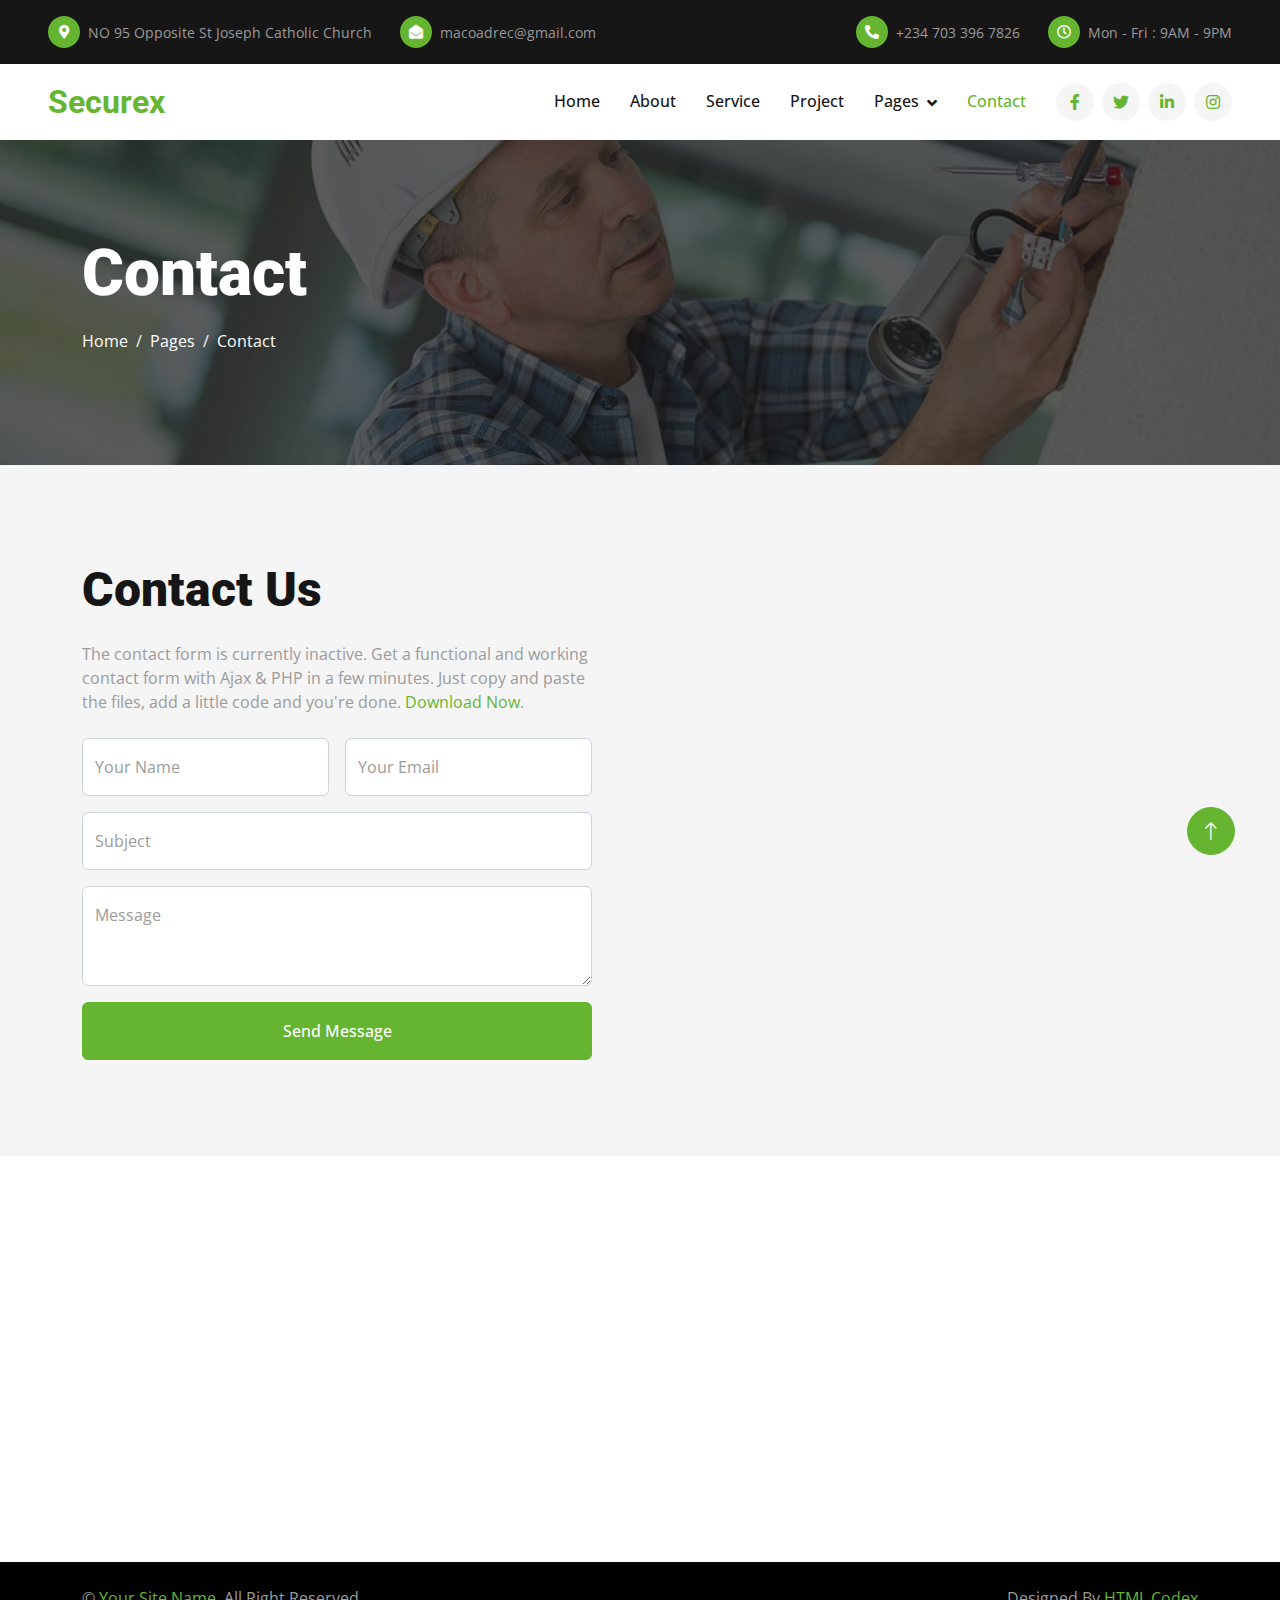
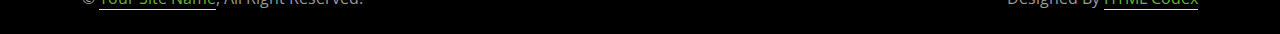
<file: contact.html>
<!DOCTYPE html>
<html lang="en">

<head>
    <meta charset="utf-8">
    <title>NNA GLOBAL</title>
    <meta content="width=device-width, initial-scale=1.0" name="viewport">
    <meta content="" name="keywords">
    <meta content="" name="description">

    <!-- Favicon -->
    <link href="img/favicon.ico" rel="icon">

    <!-- Google Web Fonts -->
    <link rel="preconnect" href="https://fonts.googleapis.com">
    <link rel="preconnect" href="https://fonts.gstatic.com" crossorigin>
    <link href="https://fonts.googleapis.com/css2?family=Open+Sans:wght@400;500&family=Roboto:wght@500;700;900&display=swap" rel="stylesheet"> 

    <!-- Icon Font Stylesheet -->
    <link href="https://cdnjs.cloudflare.com/ajax/libs/font-awesome/5.10.0/css/all.min.css" rel="stylesheet">
    <link href="https://cdn.jsdelivr.net/npm/bootstrap-icons@1.4.1/font/bootstrap-icons.css" rel="stylesheet">

    <!-- Libraries Stylesheet -->
    <link href="lib/animate/animate.min.css" rel="stylesheet">
    <link href="lib/owlcarousel/assets/owl.carousel.min.css" rel="stylesheet">
    <link href="lib/lightbox/css/lightbox.min.css" rel="stylesheet">

    <!-- Customized Bootstrap Stylesheet -->
    <link href="css/bootstrap.min.css" rel="stylesheet">

    <!-- Template Stylesheet -->
    <link href="css/style.css" rel="stylesheet">
</head>

<body>
    <!-- Spinner Start -->
    <div id="spinner" class="show bg-white position-fixed translate-middle w-100 vh-100 top-50 start-50 d-flex align-items-center justify-content-center">
        <div class="spinner-border text-primary" style="width: 3rem; height: 3rem;" role="status">
            <span class="sr-only">Loading...</span>
        </div>
    </div>
    <!-- Spinner End -->


    <!-- Topbar Start -->
    <div class="container-fluid bg-dark px-5">
        <div class="row gx-4 d-none d-lg-flex">
            <div class="col-lg-6 text-start">
                <div class="h-100 d-inline-flex align-items-center py-3 me-4">
                    <div class="btn-sm-square rounded-circle bg-primary me-2">
                        <small class="fa fa-map-marker-alt text-white"></small>
                    </div>
                    <small>NO 95 Opposite St Joseph Catholic Church</small>
                </div>
                <div class="h-100 d-inline-flex align-items-center py-3">
                    <div class="btn-sm-square rounded-circle bg-primary me-2">
                        <small class="fa fa-envelope-open text-white"></small>
                    </div>
                    <small>macoadrec@gmail.com</small>
                </div>
            </div>
            <div class="col-lg-6 text-end">
                <div class="h-100 d-inline-flex align-items-center py-3 me-4">
                    <div class="btn-sm-square rounded-circle bg-primary me-2">
                        <small class="fa fa-phone-alt text-white"></small>
                    </div>
                    <small>+234 703 396 7826</small>
                </div>
                <div class="h-100 d-inline-flex align-items-center py-3">
                    <div class="btn-sm-square rounded-circle bg-primary me-2">
                        <small class="far fa-clock text-white"></small>
                    </div>
                    <small>Mon - Fri : 9AM - 9PM</small>
                </div>
            </div>
        </div>
    </div>
    <!-- Topbar End -->


    <!-- Navbar Start -->
    <nav class="navbar navbar-expand-lg bg-white navbar-light sticky-top p-0 px-4 px-lg-5">
        <a href="index.html" class="navbar-brand d-flex align-items-center">
            <h2 class="m-0 text-primary">Securex</h2>
        </a>
        <button type="button" class="navbar-toggler" data-bs-toggle="collapse" data-bs-target="#navbarCollapse">
            <span class="navbar-toggler-icon"></span>
        </button>
        <div class="collapse navbar-collapse" id="navbarCollapse">
            <div class="navbar-nav ms-auto py-4 py-lg-0">
                <a href="index.html" class="nav-item nav-link">Home</a>
                <a href="about.html" class="nav-item nav-link">About</a>
                <a href="service.html" class="nav-item nav-link">Service</a>
                <a href="project.html" class="nav-item nav-link">Project</a>
                <div class="nav-item dropdown">
                    <a href="#" class="nav-link dropdown-toggle" data-bs-toggle="dropdown">Pages</a>
                    <div class="dropdown-menu rounded-0 rounded-bottom m-0">
                        <a href="feature.html" class="dropdown-item">Feature</a>
                        <a href="quote.html" class="dropdown-item">Free Quote</a>
                        <a href="team.html" class="dropdown-item">Our Team</a>
                        <a href="testimonial.html" class="dropdown-item">Testimonial</a>
                        <a href="404.html" class="dropdown-item">404 Page</a>
                    </div>
                </div>
                <a href="contact.html" class="nav-item nav-link active">Contact</a>
            </div>
            <div class="h-100 d-lg-inline-flex align-items-center d-none">
                <a class="btn btn-square rounded-circle bg-light text-primary me-2" href="https://web.facebook.com/MacOadrec"><i class="fab fa-facebook-f"></i></a>
                <a class="btn btn-square rounded-circle bg-light text-primary me-2" href=""><i class="fab fa-twitter"></i></a>
                <a class="btn btn-square rounded-circle bg-light text-primary me-2" href=""><i class="fab fa-linkedin-in"></i></a>
                <a class="btn btn-square rounded-circle bg-light text-primary me-0" href="https://www.instagram.com/princebnnnaglobal/"><i class="fab fa-instagram"></i></a>
            </div>
        </div>
    </nav>
    <!-- Navbar End -->


    <!-- Page Header Start -->
    <div class="container-fluid page-header py-5">
        <div class="container py-5">
            <h1 class="display-3 text-white mb-3 animated slideInDown">Contact</h1>
            <nav aria-label="breadcrumb animated slideInDown">
                <ol class="breadcrumb">
                    <li class="breadcrumb-item"><a class="text-white" href="#">Home</a></li>
                    <li class="breadcrumb-item"><a class="text-white" href="#">Pages</a></li>
                    <li class="breadcrumb-item text-white active" aria-current="page">Contact</li>
                </ol>
            </nav>
        </div>
    </div>
    <!-- Page Header End -->


    <!-- Contact Start -->
    <div class="container-fluid bg-light overflow-hidden px-lg-0">
        <div class="container contact px-lg-0">
            <div class="row g-0 mx-lg-0">
                <div class="col-lg-6 contact-text py-5 wow fadeIn" data-wow-delay="0.5s">
                    <div class="p-lg-5 ps-lg-0">
                        <div class="section-title text-start">
                            <h1 class="display-5 mb-4">Contact Us</h1>
                        </div>
                        <p class="mb-4">The contact form is currently inactive. Get a functional and working contact form with Ajax & PHP in a few minutes. Just copy and paste the files, add a little code and you're done. <a href="https://htmlcodex.com/contact-form">Download Now</a>.</p>
                        <form>
                            <div class="row g-3">
                                <div class="col-md-6">
                                    <div class="form-floating">
                                        <input type="text" class="form-control" id="name" placeholder="Your Name">
                                        <label for="name">Your Name</label>
                                    </div>
                                </div>
                                <div class="col-md-6">
                                    <div class="form-floating">
                                        <input type="email" class="form-control" id="email" placeholder="Your Email">
                                        <label for="email">Your Email</label>
                                    </div>
                                </div>
                                <div class="col-12">
                                    <div class="form-floating">
                                        <input type="text" class="form-control" id="subject" placeholder="Subject">
                                        <label for="subject">Subject</label>
                                    </div>
                                </div>
                                <div class="col-12">
                                    <div class="form-floating">
                                        <textarea class="form-control" placeholder="Leave a message here" id="message" style="height: 100px"></textarea>
                                        <label for="message">Message</label>
                                    </div>
                                </div>
                                <div class="col-12">
                                    <button class="btn btn-primary w-100 py-3" type="submit">Send Message</button>
                                </div>
                            </div>
                        </form>
                    </div>
                </div>
                <div class="col-lg-6 pe-lg-0" style="min-height: 400px;">
                    <div class="position-relative h-100">
                        <iframe class="position-absolute w-100 h-100" style="object-fit: cover;"
                        src="https://www.google.com/maps/embed?pb=!1m18!1m12!1m3!1d3001156.4288297426!2d-78.01371936852176!3d42.72876761954724!2m3!1f0!2f0!3f0!3m2!1i1024!2i768!4f13.1!3m3!1m2!1s0x4ccc4bf0f123a5a9%3A0xddcfc6c1de189567!2sNew%20York%2C%20USA!5e0!3m2!1sen!2sbd!4v1603794290143!5m2!1sen!2sbd"
                        frameborder="0" allowfullscreen="" aria-hidden="false"
                        tabindex="0"></iframe>
                    </div>
                </div>
            </div>
        </div>
    </div>
    <!-- Contact End -->


    <!-- Footer Start -->
    <div class="container-fluid bg-dark text-secondary footer py-5 wow fadeIn" data-wow-delay="0.1s">
        <div class="container py-5">
            <div class="row g-5">
                <div class="col-lg-3 col-md-6">
                    <h5 class="text-light mb-4">Address</h5>
                    <p class="mb-2"><i class="fa fa-map-marker-alt me-3"></i>NO 95 Opposite St Joseph Catholic Church</p>
                    <p class="mb-2"><i class="fa fa-phone-alt me-3"></i>+234 703 396 78260</p>
                    <p class="mb-2"><i class="fa fa-envelope me-3"></i>macoadrec@gmail.com</p>
                    <div class="d-flex pt-2">
                        <a class="btn btn-square btn-outline-secondary rounded-circle me-2" href=""><i class="fab fa-twitter"></i></a>
                        <a class="btn btn-square btn-outline-secondary rounded-circle me-2" href=""><i class="fab fa-facebook-f"></i></a>
                        <a class="btn btn-square btn-outline-secondary rounded-circle me-2" href=""><i class="fab fa-youtube"></i></a>
                        <a class="btn btn-square btn-outline-secondary rounded-circle me-2" href=""><i class="fab fa-linkedin-in"></i></a>
                    </div>
                </div>
                <div class="col-lg-3 col-md-6">
                    <h5 class="text-light mb-4">Services</h5>
                    <a class="btn btn-link" href="">Business Security</a>
                    <a class="btn btn-link" href="">Fire Detection</a>
                    <a class="btn btn-link" href="">Alarm Systems</a>
                    <a class="btn btn-link" href="">CCTV & Video</a>
                    <a class="btn btn-link" href="">Smart Home</a>
                </div>
                <div class="col-lg-3 col-md-6">
                    <h5 class="text-light mb-4">Quick Links</h5>
                    <a class="btn btn-link" href="">About Us</a>
                    <a class="btn btn-link" href="">Contact Us</a>
                    <a class="btn btn-link" href="">Our Services</a>
                    <a class="btn btn-link" href="">Terms & Condition</a>
                    <a class="btn btn-link" href="">Support</a>
                </div>
                <div class="col-lg-3 col-md-6">
                    <h5 class="text-light mb-4">Newsletter</h5>
                    <p>Dolor amet sit justo amet elitr clita ipsum elitr est.</p>
                    <div class="position-relative w-100">
                        <input class="form-control bg-transparent border-secondary w-100 py-3 ps-4 pe-5" type="text" placeholder="Your email">
                        <button type="button" class="btn btn-primary py-2 position-absolute top-0 end-0 mt-2 me-2">SignUp</button>
                    </div>
                </div>
            </div>
        </div>
    </div>
    <!-- Footer End -->


    <!-- Copyright Start -->
    <div class="container-fluid py-4" style="background: #000000;">
        <div class="container">
            <div class="row">
                <div class="col-md-6 text-center text-md-start mb-3 mb-md-0">
                    &copy; <a class="border-bottom" href="#">Your Site Name</a>, All Right Reserved.
                </div>
                <div class="col-md-6 text-center text-md-end">
                    <!--/*** This template is free as long as you keep the footer author’s credit link/attribution link/backlink. If you'd like to use the template without the footer author’s credit link/attribution link/backlink, you can purchase the Credit Removal License from "https://htmlcodex.com/credit-removal". Thank you for your support. ***/-->
                    Designed By <a class="border-bottom" href="https://htmlcodex.com">HTML Codex</a>
                </div>
            </div>
        </div>
    </div>
    <!-- Copyright End -->


    <!-- Back to Top -->
    <a href="#" class="btn btn-lg btn-primary btn-lg-square rounded-circle back-to-top"><i class="bi bi-arrow-up"></i></a>


    <!-- JavaScript Libraries -->
    <script src="https://code.jquery.com/jquery-3.4.1.min.js"></script>
    <script src="https://cdn.jsdelivr.net/npm/bootstrap@5.0.0/dist/js/bootstrap.bundle.min.js"></script>
    <script src="lib/wow/wow.min.js"></script>
    <script src="lib/easing/easing.min.js"></script>
    <script src="lib/waypoints/waypoints.min.js"></script>
    <script src="lib/counterup/counterup.min.js"></script>
    <script src="lib/owlcarousel/owl.carousel.min.js"></script>
    <script src="lib/isotope/isotope.pkgd.min.js"></script>
    <script src="lib/lightbox/js/lightbox.min.js"></script>

    <!-- Template Javascript -->
    <script src="js/main.js"></script>
</body>

</html>
</file>
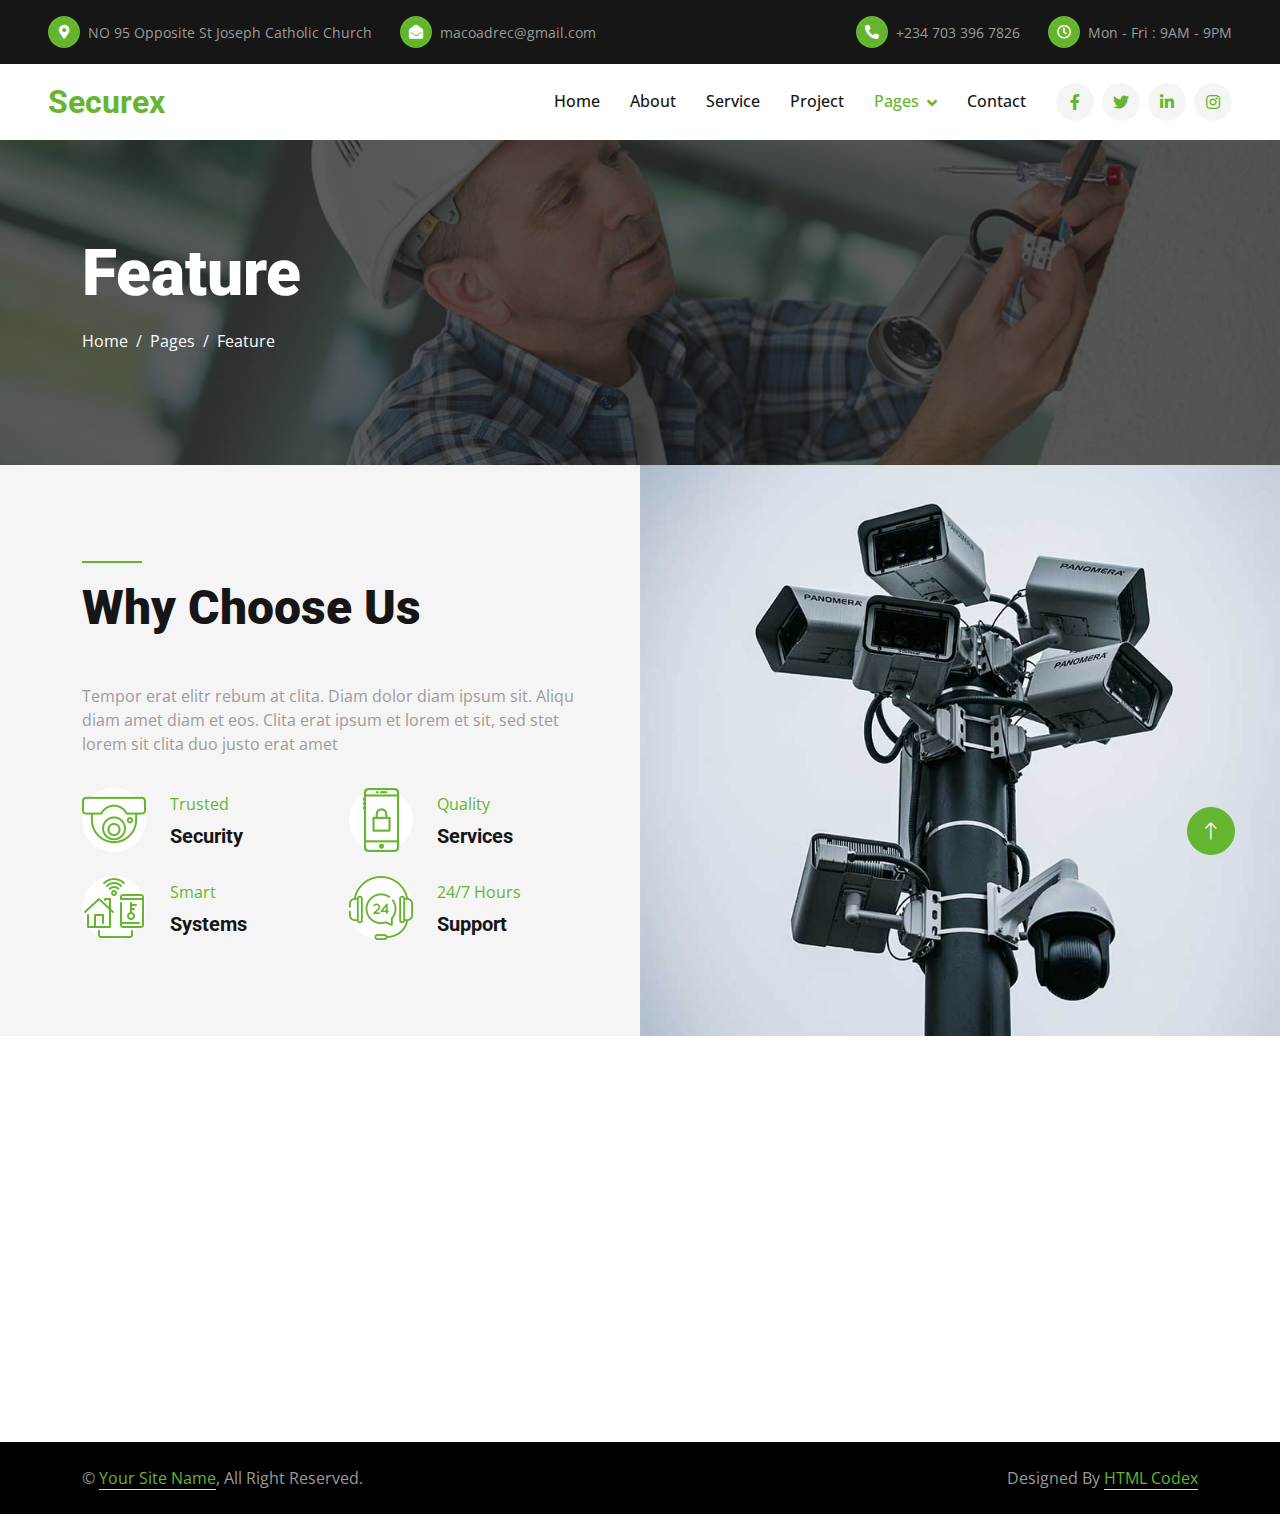
<file: feature.html>
<!DOCTYPE html>
<html lang="en">

<head>
    <meta charset="utf-8">
    <title>NNA GLOBAL</title>
    <meta content="width=device-width, initial-scale=1.0" name="viewport">
    <meta content="" name="keywords">
    <meta content="" name="description">

    <!-- Favicon -->
    <link href="img/favicon.ico" rel="icon">

    <!-- Google Web Fonts -->
    <link rel="preconnect" href="https://fonts.googleapis.com">
    <link rel="preconnect" href="https://fonts.gstatic.com" crossorigin>
    <link href="https://fonts.googleapis.com/css2?family=Open+Sans:wght@400;500&family=Roboto:wght@500;700;900&display=swap" rel="stylesheet"> 

    <!-- Icon Font Stylesheet -->
    <link href="https://cdnjs.cloudflare.com/ajax/libs/font-awesome/5.10.0/css/all.min.css" rel="stylesheet">
    <link href="https://cdn.jsdelivr.net/npm/bootstrap-icons@1.4.1/font/bootstrap-icons.css" rel="stylesheet">

    <!-- Libraries Stylesheet -->
    <link href="lib/animate/animate.min.css" rel="stylesheet">
    <link href="lib/owlcarousel/assets/owl.carousel.min.css" rel="stylesheet">
    <link href="lib/lightbox/css/lightbox.min.css" rel="stylesheet">

    <!-- Customized Bootstrap Stylesheet -->
    <link href="css/bootstrap.min.css" rel="stylesheet">

    <!-- Template Stylesheet -->
    <link href="css/style.css" rel="stylesheet">
</head>

<body>
    <!-- Spinner Start -->
    <div id="spinner" class="show bg-white position-fixed translate-middle w-100 vh-100 top-50 start-50 d-flex align-items-center justify-content-center">
        <div class="spinner-border text-primary" style="width: 3rem; height: 3rem;" role="status">
            <span class="sr-only">Loading...</span>
        </div>
    </div>
    <!-- Spinner End -->


    <!-- Topbar Start -->
    <div class="container-fluid bg-dark px-5">
        <div class="row gx-4 d-none d-lg-flex">
            <div class="col-lg-6 text-start">
                <div class="h-100 d-inline-flex align-items-center py-3 me-4">
                    <div class="btn-sm-square rounded-circle bg-primary me-2">
                        <small class="fa fa-map-marker-alt text-white"></small>
                    </div>
                    <small>NO 95 Opposite St Joseph Catholic Church</small>
                </div>
                <div class="h-100 d-inline-flex align-items-center py-3">
                    <div class="btn-sm-square rounded-circle bg-primary me-2">
                        <small class="fa fa-envelope-open text-white"></small>
                    </div>
                    <small>macoadrec@gmail.com</small>
                </div>
            </div>
            <div class="col-lg-6 text-end">
                <div class="h-100 d-inline-flex align-items-center py-3 me-4">
                    <div class="btn-sm-square rounded-circle bg-primary me-2">
                        <small class="fa fa-phone-alt text-white"></small>
                    </div>
                    <small>+234 703 396 7826</small>
                </div>
                <div class="h-100 d-inline-flex align-items-center py-3">
                    <div class="btn-sm-square rounded-circle bg-primary me-2">
                        <small class="far fa-clock text-white"></small>
                    </div>
                    <small>Mon - Fri : 9AM - 9PM</small>
                </div>
            </div>
        </div>
    </div>
    <!-- Topbar End -->


    <!-- Navbar Start -->
    <nav class="navbar navbar-expand-lg bg-white navbar-light sticky-top p-0 px-4 px-lg-5">
        <a href="index.html" class="navbar-brand d-flex align-items-center">
            <h2 class="m-0 text-primary">Securex</h2>
        </a>
        <button type="button" class="navbar-toggler" data-bs-toggle="collapse" data-bs-target="#navbarCollapse">
            <span class="navbar-toggler-icon"></span>
        </button>
        <div class="collapse navbar-collapse" id="navbarCollapse">
            <div class="navbar-nav ms-auto py-4 py-lg-0">
                <a href="index.html" class="nav-item nav-link">Home</a>
                <a href="about.html" class="nav-item nav-link">About</a>
                <a href="service.html" class="nav-item nav-link">Service</a>
                <a href="project.html" class="nav-item nav-link">Project</a>
                <div class="nav-item dropdown">
                    <a href="#" class="nav-link dropdown-toggle active" data-bs-toggle="dropdown">Pages</a>
                    <div class="dropdown-menu rounded-0 rounded-bottom m-0">
                        <a href="feature.html" class="dropdown-item active">Feature</a>
                        <a href="quote.html" class="dropdown-item">Free Quote</a>
                        <a href="team.html" class="dropdown-item">Our Team</a>
                        <a href="testimonial.html" class="dropdown-item">Testimonial</a>
                        <a href="404.html" class="dropdown-item">404 Page</a>
                    </div>
                </div>
                <a href="contact.html" class="nav-item nav-link">Contact</a>
            </div>
            <div class="h-100 d-lg-inline-flex align-items-center d-none">
                <a class="btn btn-square rounded-circle bg-light text-primary me-2" href="https://web.facebook.com/MacOadrec"><i class="fab fa-facebook-f"></i></a>
                <a class="btn btn-square rounded-circle bg-light text-primary me-2" href=""><i class="fab fa-twitter"></i></a>
                <a class="btn btn-square rounded-circle bg-light text-primary me-2" href=""><i class="fab fa-linkedin-in"></i></a>
                <a class="btn btn-square rounded-circle bg-light text-primary me-0" href="https://www.instagram.com/princebnnnaglobal/"><i class="fab fa-instagram"></i></a>
            </div>
        </div>
    </nav>
    <!-- Navbar End -->


    <!-- Page Header Start -->
    <div class="container-fluid page-header py-5">
        <div class="container py-5">
            <h1 class="display-3 text-white mb-3 animated slideInDown">Feature</h1>
            <nav aria-label="breadcrumb animated slideInDown">
                <ol class="breadcrumb">
                    <li class="breadcrumb-item"><a class="text-white" href="#">Home</a></li>
                    <li class="breadcrumb-item"><a class="text-white" href="#">Pages</a></li>
                    <li class="breadcrumb-item text-white active" aria-current="page">Feature</li>
                </ol>
            </nav>
        </div>
    </div>
    <!-- Page Header End -->


    <!-- Feature Start -->
    <div class="container-fluid bg-light overflow-hidden px-lg-0">
        <div class="container feature px-lg-0">
            <div class="row g-0 mx-lg-0">
                <div class="col-lg-6 feature-text py-5 wow fadeIn" data-wow-delay="0.5s">
                    <div class="p-lg-5 ps-lg-0">
                        <div class="bg-primary mb-3" style="width: 60px; height: 2px;"></div>
                        <h1 class="display-5 mb-5">Why Choose Us</h1>
                        <p class="mb-4 pb-2">Tempor erat elitr rebum at clita. Diam dolor diam ipsum sit. Aliqu diam amet diam et eos. Clita erat ipsum et lorem et sit, sed stet lorem sit clita duo justo erat amet</p>
                        <div class="row g-4">
                            <div class="col-6">
                                <div class="d-flex align-items-center">
                                    <div class="btn-square bg-white rounded-circle" style="width: 64px; height: 64px;">
                                        <img class="img-fluid" src="img/icon/icon-7.png" alt="Icon">
                                    </div>
                                    <div class="ms-4">
                                        <p class="text-primary mb-2">Trusted</p>
                                        <h5 class="mb-0">Security</h5>
                                    </div>
                                </div>
                            </div>
                            <div class="col-6">
                                <div class="d-flex align-items-center">
                                    <div class="btn-square bg-white rounded-circle" style="width: 64px; height: 64px;">
                                        <img class="img-fluid" src="img/icon/icon-10.png" alt="Icon">
                                    </div>
                                    <div class="ms-4">
                                        <p class="text-primary mb-2">Quality</p>
                                        <h5 class="mb-0">Services</h5>
                                    </div>
                                </div>
                            </div>
                            <div class="col-6">
                                <div class="d-flex align-items-center">
                                    <div class="btn-square bg-white rounded-circle" style="width: 64px; height: 64px;">
                                        <img class="img-fluid" src="img/icon/icon-3.png" alt="Icon">
                                    </div>
                                    <div class="ms-4">
                                        <p class="text-primary mb-2">Smart</p>
                                        <h5 class="mb-0">Systems</h5>
                                    </div>
                                </div>
                            </div>
                            <div class="col-6">
                                <div class="d-flex align-items-center">
                                    <div class="btn-square bg-white rounded-circle" style="width: 64px; height: 64px;">
                                        <img class="img-fluid" src="img/icon/icon-2.png" alt="Icon">
                                    </div>
                                    <div class="ms-4">
                                        <p class="text-primary mb-2">24/7 Hours</p>
                                        <h5 class="mb-0">Support</h5>
                                    </div>
                                </div>
                            </div>
                        </div>
                    </div>
                </div>
                <div class="col-lg-6 pe-lg-0" style="min-height: 400px;">
                    <div class="position-relative h-100">
                        <img class="position-absolute img-fluid w-100 h-100" src="img/feature.jpg" style="object-fit: cover;" alt="">
                    </div>
                </div>
            </div>
        </div>
    </div>
    <!-- Feature End -->
        

    <!-- Footer Start -->
    <div class="container-fluid bg-dark text-secondary footer py-5 wow fadeIn" data-wow-delay="0.1s">
        <div class="container py-5">
            <div class="row g-5">
                <div class="col-lg-3 col-md-6">
                    <h5 class="text-light mb-4">Address</h5>
                    <p class="mb-2"><i class="fa fa-map-marker-alt me-3"></i>NO 95 Opposite St Joseph Catholic Church</p>
                    <p class="mb-2"><i class="fa fa-phone-alt me-3"></i>+234 703 396 78260</p>
                    <p class="mb-2"><i class="fa fa-envelope me-3"></i>macoadrec@gmail.com</p>
                    <div class="d-flex pt-2">
                        <a class="btn btn-square btn-outline-secondary rounded-circle me-2" href=""><i class="fab fa-twitter"></i></a>
                        <a class="btn btn-square btn-outline-secondary rounded-circle me-2" href=""><i class="fab fa-facebook-f"></i></a>
                        <a class="btn btn-square btn-outline-secondary rounded-circle me-2" href=""><i class="fab fa-youtube"></i></a>
                        <a class="btn btn-square btn-outline-secondary rounded-circle me-2" href=""><i class="fab fa-linkedin-in"></i></a>
                    </div>
                </div>
                <div class="col-lg-3 col-md-6">
                    <h5 class="text-light mb-4">Services</h5>
                    <a class="btn btn-link" href="">Business Security</a>
                    <a class="btn btn-link" href="">Fire Detection</a>
                    <a class="btn btn-link" href="">Alarm Systems</a>
                    <a class="btn btn-link" href="">CCTV & Video</a>
                    <a class="btn btn-link" href="">Smart Home</a>
                </div>
                <div class="col-lg-3 col-md-6">
                    <h5 class="text-light mb-4">Quick Links</h5>
                    <a class="btn btn-link" href="">About Us</a>
                    <a class="btn btn-link" href="">Contact Us</a>
                    <a class="btn btn-link" href="">Our Services</a>
                    <a class="btn btn-link" href="">Terms & Condition</a>
                    <a class="btn btn-link" href="">Support</a>
                </div>
                <div class="col-lg-3 col-md-6">
                    <h5 class="text-light mb-4">Newsletter</h5>
                    <p>Dolor amet sit justo amet elitr clita ipsum elitr est.</p>
                    <div class="position-relative w-100">
                        <input class="form-control bg-transparent border-secondary w-100 py-3 ps-4 pe-5" type="text" placeholder="Your email">
                        <button type="button" class="btn btn-primary py-2 position-absolute top-0 end-0 mt-2 me-2">SignUp</button>
                    </div>
                </div>
            </div>
        </div>
    </div>
    <!-- Footer End -->


    <!-- Copyright Start -->
    <div class="container-fluid py-4" style="background: #000000;">
        <div class="container">
            <div class="row">
                <div class="col-md-6 text-center text-md-start mb-3 mb-md-0">
                    &copy; <a class="border-bottom" href="#">Your Site Name</a>, All Right Reserved.
                </div>
                <div class="col-md-6 text-center text-md-end">
                    <!--/*** This template is free as long as you keep the footer author’s credit link/attribution link/backlink. If you'd like to use the template without the footer author’s credit link/attribution link/backlink, you can purchase the Credit Removal License from "https://htmlcodex.com/credit-removal". Thank you for your support. ***/-->
                    Designed By <a class="border-bottom" href="https://htmlcodex.com">HTML Codex</a>
                </div>
            </div>
        </div>
    </div>
    <!-- Copyright End -->


    <!-- Back to Top -->
    <a href="#" class="btn btn-lg btn-primary btn-lg-square rounded-circle back-to-top"><i class="bi bi-arrow-up"></i></a>


    <!-- JavaScript Libraries -->
    <script src="https://code.jquery.com/jquery-3.4.1.min.js"></script>
    <script src="https://cdn.jsdelivr.net/npm/bootstrap@5.0.0/dist/js/bootstrap.bundle.min.js"></script>
    <script src="lib/wow/wow.min.js"></script>
    <script src="lib/easing/easing.min.js"></script>
    <script src="lib/waypoints/waypoints.min.js"></script>
    <script src="lib/counterup/counterup.min.js"></script>
    <script src="lib/owlcarousel/owl.carousel.min.js"></script>
    <script src="lib/isotope/isotope.pkgd.min.js"></script>
    <script src="lib/lightbox/js/lightbox.min.js"></script>

    <!-- Template Javascript -->
    <script src="js/main.js"></script>
</body>

</html>
</file>
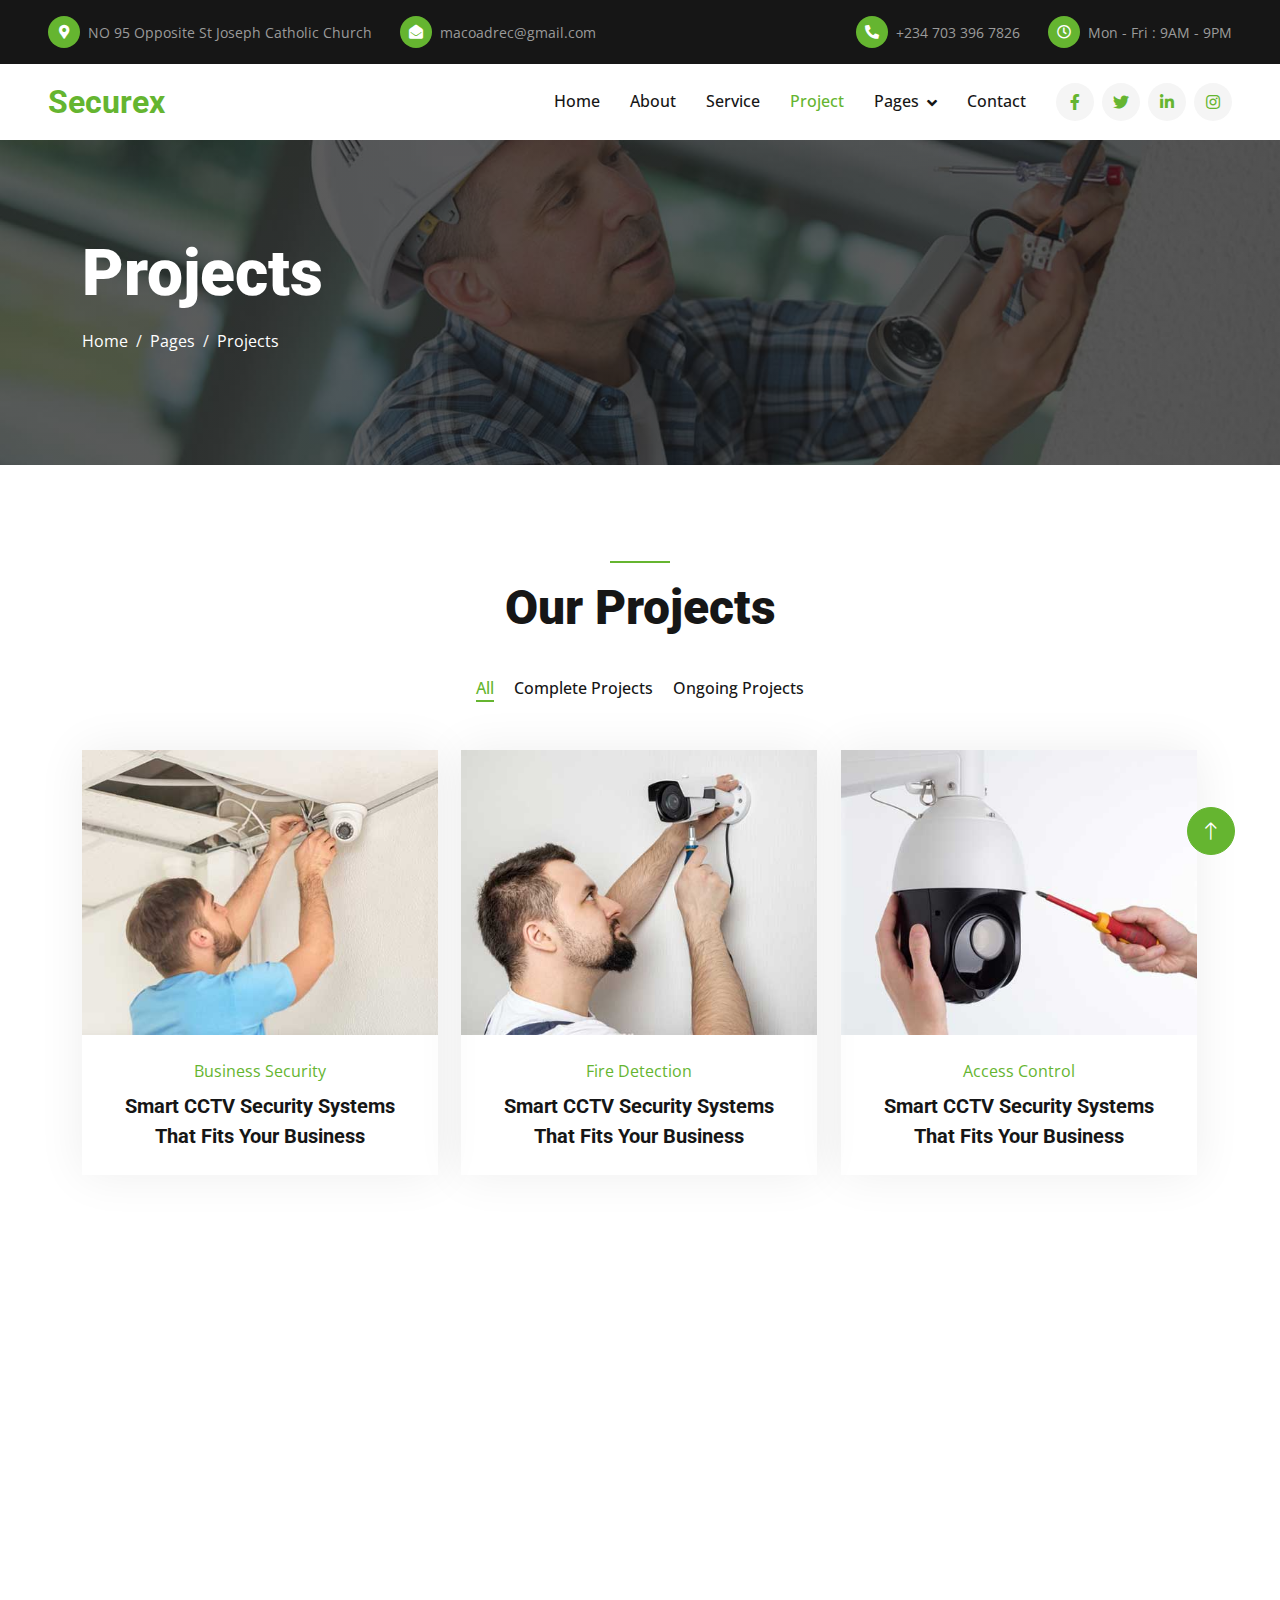
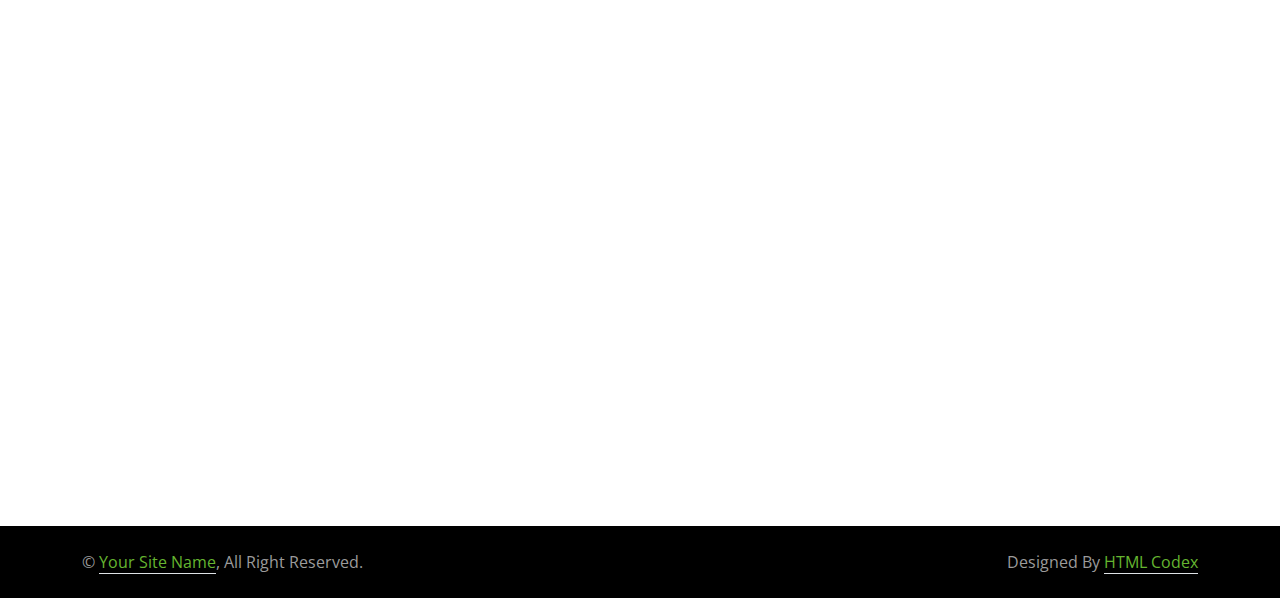
<file: project.html>
<!DOCTYPE html>
<html lang="en">

<head>
    <meta charset="utf-8">
    <title>NNA GLOBAL</title>
    <meta content="width=device-width, initial-scale=1.0" name="viewport">
    <meta content="" name="keywords">
    <meta content="" name="description">

    <!-- Favicon -->
    <link href="img/favicon.ico" rel="icon">

    <!-- Google Web Fonts -->
    <link rel="preconnect" href="https://fonts.googleapis.com">
    <link rel="preconnect" href="https://fonts.gstatic.com" crossorigin>
    <link href="https://fonts.googleapis.com/css2?family=Open+Sans:wght@400;500&family=Roboto:wght@500;700;900&display=swap" rel="stylesheet"> 

    <!-- Icon Font Stylesheet -->
    <link href="https://cdnjs.cloudflare.com/ajax/libs/font-awesome/5.10.0/css/all.min.css" rel="stylesheet">
    <link href="https://cdn.jsdelivr.net/npm/bootstrap-icons@1.4.1/font/bootstrap-icons.css" rel="stylesheet">

    <!-- Libraries Stylesheet -->
    <link href="lib/animate/animate.min.css" rel="stylesheet">
    <link href="lib/owlcarousel/assets/owl.carousel.min.css" rel="stylesheet">
    <link href="lib/lightbox/css/lightbox.min.css" rel="stylesheet">

    <!-- Customized Bootstrap Stylesheet -->
    <link href="css/bootstrap.min.css" rel="stylesheet">

    <!-- Template Stylesheet -->
    <link href="css/style.css" rel="stylesheet">
</head>

<body>
    <!-- Spinner Start -->
    <div id="spinner" class="show bg-white position-fixed translate-middle w-100 vh-100 top-50 start-50 d-flex align-items-center justify-content-center">
        <div class="spinner-border text-primary" style="width: 3rem; height: 3rem;" role="status">
            <span class="sr-only">Loading...</span>
        </div>
    </div>
    <!-- Spinner End -->


    <!-- Topbar Start -->
    <div class="container-fluid bg-dark px-5">
        <div class="row gx-4 d-none d-lg-flex">
            <div class="col-lg-6 text-start">
                <div class="h-100 d-inline-flex align-items-center py-3 me-4">
                    <div class="btn-sm-square rounded-circle bg-primary me-2">
                        <small class="fa fa-map-marker-alt text-white"></small>
                    </div>
                    <small>NO 95 Opposite St Joseph Catholic Church</small>
                </div>
                <div class="h-100 d-inline-flex align-items-center py-3">
                    <div class="btn-sm-square rounded-circle bg-primary me-2">
                        <small class="fa fa-envelope-open text-white"></small>
                    </div>
                    <small>macoadrec@gmail.com</small>
                </div>
            </div>
            <div class="col-lg-6 text-end">
                <div class="h-100 d-inline-flex align-items-center py-3 me-4">
                    <div class="btn-sm-square rounded-circle bg-primary me-2">
                        <small class="fa fa-phone-alt text-white"></small>
                    </div>
                    <small>+234 703 396 7826</small>
                </div>
                <div class="h-100 d-inline-flex align-items-center py-3">
                    <div class="btn-sm-square rounded-circle bg-primary me-2">
                        <small class="far fa-clock text-white"></small>
                    </div>
                    <small>Mon - Fri : 9AM - 9PM</small>
                </div>
            </div>
        </div>
    </div>
    <!-- Topbar End -->


    <!-- Navbar Start -->
    <nav class="navbar navbar-expand-lg bg-white navbar-light sticky-top p-0 px-4 px-lg-5">
        <a href="index.html" class="navbar-brand d-flex align-items-center">
            <h2 class="m-0 text-primary">Securex</h2>
        </a>
        <button type="button" class="navbar-toggler" data-bs-toggle="collapse" data-bs-target="#navbarCollapse">
            <span class="navbar-toggler-icon"></span>
        </button>
        <div class="collapse navbar-collapse" id="navbarCollapse">
            <div class="navbar-nav ms-auto py-4 py-lg-0">
                <a href="index.html" class="nav-item nav-link">Home</a>
                <a href="about.html" class="nav-item nav-link">About</a>
                <a href="service.html" class="nav-item nav-link">Service</a>
                <a href="project.html" class="nav-item nav-link active">Project</a>
                <div class="nav-item dropdown">
                    <a href="#" class="nav-link dropdown-toggle" data-bs-toggle="dropdown">Pages</a>
                    <div class="dropdown-menu rounded-0 rounded-bottom m-0">
                        <a href="feature.html" class="dropdown-item">Feature</a>
                        <a href="quote.html" class="dropdown-item">Free Quote</a>
                        <a href="team.html" class="dropdown-item">Our Team</a>
                        <a href="testimonial.html" class="dropdown-item">Testimonial</a>
                        <a href="404.html" class="dropdown-item">404 Page</a>
                    </div>
                </div>
                <a href="contact.html" class="nav-item nav-link">Contact</a>
            </div>
            <div class="h-100 d-lg-inline-flex align-items-center d-none">
                <a class="btn btn-square rounded-circle bg-light text-primary me-2" href="https://web.facebook.com/MacOadrec"><i class="fab fa-facebook-f"></i></a>
                <a class="btn btn-square rounded-circle bg-light text-primary me-2" href=""><i class="fab fa-twitter"></i></a>
                <a class="btn btn-square rounded-circle bg-light text-primary me-2" href=""><i class="fab fa-linkedin-in"></i></a>
                <a class="btn btn-square rounded-circle bg-light text-primary me-0" href="https://www.instagram.com/princebnnnaglobal/"><i class="fab fa-instagram"></i></a>
            </div>
        </div>
    </nav>
    <!-- Navbar End -->


    <!-- Page Header Start -->
    <div class="container-fluid page-header py-5 mb-5">
        <div class="container py-5">
            <h1 class="display-3 text-white mb-3 animated slideInDown">Projects</h1>
            <nav aria-label="breadcrumb animated slideInDown">
                <ol class="breadcrumb">
                    <li class="breadcrumb-item"><a class="text-white" href="#">Home</a></li>
                    <li class="breadcrumb-item"><a class="text-white" href="#">Pages</a></li>
                    <li class="breadcrumb-item text-white active" aria-current="page">Projects</li>
                </ol>
            </nav>
        </div>
    </div>
    <!-- Page Header End -->


    <!-- Projects Start -->
    <div class="container-xxl py-5">
        <div class="container">
            <div class="text-center wow fadeInUp" data-wow-delay="0.1s">
                <div class="bg-primary mb-3 mx-auto" style="width: 60px; height: 2px;"></div>
                <h1 class="display-5 mb-5">Our Projects</h1>
            </div>
            <div class="row mt-n2 wow fadeInUp" data-wow-delay="0.3s">
                <div class="col-12 text-center">
                    <ul class="list-inline mb-5" id="portfolio-flters">
                        <li class="mx-2 active" data-filter="*">All</li>
                        <li class="mx-2" data-filter=".first">Complete Projects</li>
                        <li class="mx-2" data-filter=".second">Ongoing Projects</li>
                    </ul>
                </div>
            </div>
            <div class="row g-4 portfolio-container">
                <div class="col-lg-4 col-md-6 portfolio-item first wow fadeInUp" data-wow-delay="0.1s">
                    <div class="portfolio-inner">
                        <img class="img-fluid w-100" src="img/portfolio-1.jpg" alt="">
                        <div class="text-center p-4">
                            <p class="text-primary mb-2">Business Security</p>
                            <h5 class="lh-base mb-0">Smart CCTV Security Systems That Fits Your Business</h5>
                        </div>
                        <div class="portfolio-text text-center bg-white p-4">
                            <p class="text-primary mb-2">Business Security</p>
                            <h5 class="lh-base mb-3">Smart CCTV Security Systems That Fits Your Business</h5>
                            <div class="d-flex justify-content-center">
                                <a class="btn btn-square btn-primary rounded-circle mx-1" href="img/portfolio-1.jpg" data-lightbox="portfolio"><i class="fa fa-eye"></i></a>
                                <a class="btn btn-square btn-primary rounded-circle mx-1" href=""><i class="fa fa-link"></i></a>
                            </div>
                        </div>
                    </div>
                </div>
                <div class="col-lg-4 col-md-6 portfolio-item second wow fadeInUp" data-wow-delay="0.3s">
                    <div class="portfolio-inner">
                        <img class="img-fluid w-100" src="img/portfolio-2.jpg" alt="">
                        <div class="text-center p-4">
                            <p class="text-primary mb-2">Fire Detection</p>
                            <h5 class="lh-base mb-0">Smart CCTV Security Systems That Fits Your Business</h5>
                        </div>
                        <div class="portfolio-text text-center bg-white p-4">
                            <p class="text-primary mb-2">Fire Detection</p>
                            <h5 class="lh-base mb-3">Smart CCTV Security Systems That Fits Your Business</h5>
                            <div class="d-flex justify-content-center">
                                <a class="btn btn-square btn-primary rounded-circle mx-1" href="img/portfolio-2.jpg" data-lightbox="portfolio"><i class="fa fa-eye"></i></a>
                                <a class="btn btn-square btn-primary rounded-circle mx-1" href=""><i class="fa fa-link"></i></a>
                            </div>
                        </div>
                    </div>
                </div>
                <div class="col-lg-4 col-md-6 portfolio-item first wow fadeInUp" data-wow-delay="0.5s">
                    <div class="portfolio-inner">
                        <img class="img-fluid w-100" src="img/portfolio-3.jpg" alt="">
                        <div class="text-center p-4">
                            <p class="text-primary mb-2">Access Control</p>
                            <h5 class="lh-base mb-0">Smart CCTV Security Systems That Fits Your Business</h5>
                        </div>
                        <div class="portfolio-text text-center bg-white p-4">
                            <p class="text-primary mb-2">Access Control</p>
                            <h5 class="lh-base mb-3">Smart CCTV Security Systems That Fits Your Business</h5>
                            <div class="d-flex justify-content-center">
                                <a class="btn btn-square btn-primary rounded-circle mx-1" href="img/portfolio-3.jpg" data-lightbox="portfolio"><i class="fa fa-eye"></i></a>
                                <a class="btn btn-square btn-primary rounded-circle mx-1" href=""><i class="fa fa-link"></i></a>
                            </div>
                        </div>
                    </div>
                </div>
                <div class="col-lg-4 col-md-6 portfolio-item second wow fadeInUp" data-wow-delay="0.1s">
                    <div class="portfolio-inner">
                        <img class="img-fluid w-100" src="img/portfolio-4.jpg" alt="">
                        <div class="text-center p-4">
                            <p class="text-primary mb-2">Alarm Systems</p>
                            <h5 class="lh-base mb-0">Smart CCTV Security Systems That Fits Your Business</h5>
                        </div>
                        <div class="portfolio-text text-center bg-white p-4">
                            <p class="text-primary mb-2">Alarm Systems</p>
                            <h5 class="lh-base mb-3">Smart CCTV Security Systems That Fits Your Business</h5>
                            <div class="d-flex justify-content-center">
                                <a class="btn btn-square btn-primary rounded-circle mx-1" href="img/portfolio-4.jpg" data-lightbox="portfolio"><i class="fa fa-eye"></i></a>
                                <a class="btn btn-square btn-primary rounded-circle mx-1" href=""><i class="fa fa-link"></i></a>
                            </div>
                        </div>
                    </div>
                </div>
                <div class="col-lg-4 col-md-6 portfolio-item first wow fadeInUp" data-wow-delay="0.3s">
                    <div class="portfolio-inner">
                        <img class="img-fluid w-100" src="img/portfolio-5.jpg" alt="">
                        <div class="text-center p-4">
                            <p class="text-primary mb-2">CCTV & Video</p>
                            <h5 class="lh-base mb-0">Smart CCTV Security Systems That Fits Your Business</h5>
                        </div>
                        <div class="portfolio-text text-center bg-white p-4">
                            <p class="text-primary mb-2">CCTV & Video</p>
                            <h5 class="lh-base mb-3">Smart CCTV Security Systems That Fits Your Business</h5>
                            <div class="d-flex justify-content-center">
                                <a class="btn btn-square btn-primary rounded-circle mx-1" href="img/portfolio-5.jpg" data-lightbox="portfolio"><i class="fa fa-eye"></i></a>
                                <a class="btn btn-square btn-primary rounded-circle mx-1" href=""><i class="fa fa-link"></i></a>
                            </div>
                        </div>
                    </div>
                </div>
                <div class="col-lg-4 col-md-6 portfolio-item second wow fadeInUp" data-wow-delay="0.5s">
                    <div class="portfolio-inner">
                        <img class="img-fluid w-100" src="img/portfolio-6.jpg" alt="">
                        <div class="text-center p-4">
                            <p class="text-primary mb-2">Smart Home</p>
                            <h5 class="lh-base mb-0">Smart CCTV Security Systems That Fits Your Business</h5>
                        </div>
                        <div class="portfolio-text text-center bg-white p-4">
                            <p class="text-primary mb-2">Smart Home</p>
                            <h5 class="lh-base mb-3">Smart CCTV Security Systems That Fits Your Business</h5>
                            <div class="d-flex justify-content-center">
                                <a class="btn btn-square btn-primary rounded-circle mx-1" href="img/portfolio-6.jpg" data-lightbox="portfolio"><i class="fa fa-eye"></i></a>
                                <a class="btn btn-square btn-primary rounded-circle mx-1" href=""><i class="fa fa-link"></i></a>
                            </div>
                        </div>
                    </div>
                </div>
            </div>
        </div>
    </div>
    <!-- Projects End -->
        

    <!-- Footer Start -->
    <div class="container-fluid bg-dark text-secondary footer mt-5 py-5 wow fadeIn" data-wow-delay="0.1s">
        <div class="container py-5">
            <div class="row g-5">
                <div class="col-lg-3 col-md-6">
                    <h5 class="text-light mb-4">Address</h5>
                    <p class="mb-2"><i class="fa fa-map-marker-alt me-3"></i>NO 95 Opposite St Joseph Catholic Church</p>
                    <p class="mb-2"><i class="fa fa-phone-alt me-3"></i>+234 703 396 78260</p>
                    <p class="mb-2"><i class="fa fa-envelope me-3"></i>macoadrec@gmail.com</p>
                    <div class="d-flex pt-2">
                        <a class="btn btn-square btn-outline-secondary rounded-circle me-2" href=""><i class="fab fa-twitter"></i></a>
                        <a class="btn btn-square btn-outline-secondary rounded-circle me-2" href=""><i class="fab fa-facebook-f"></i></a>
                        <a class="btn btn-square btn-outline-secondary rounded-circle me-2" href=""><i class="fab fa-youtube"></i></a>
                        <a class="btn btn-square btn-outline-secondary rounded-circle me-2" href=""><i class="fab fa-linkedin-in"></i></a>
                    </div>
                </div>
                <div class="col-lg-3 col-md-6">
                    <h5 class="text-light mb-4">Services</h5>
                    <a class="btn btn-link" href="">Business Security</a>
                    <a class="btn btn-link" href="">Fire Detection</a>
                    <a class="btn btn-link" href="">Alarm Systems</a>
                    <a class="btn btn-link" href="">CCTV & Video</a>
                    <a class="btn btn-link" href="">Smart Home</a>
                </div>
                <div class="col-lg-3 col-md-6">
                    <h5 class="text-light mb-4">Quick Links</h5>
                    <a class="btn btn-link" href="">About Us</a>
                    <a class="btn btn-link" href="">Contact Us</a>
                    <a class="btn btn-link" href="">Our Services</a>
                    <a class="btn btn-link" href="">Terms & Condition</a>
                    <a class="btn btn-link" href="">Support</a>
                </div>
                <div class="col-lg-3 col-md-6">
                    <h5 class="text-light mb-4">Newsletter</h5>
                    <p>Dolor amet sit justo amet elitr clita ipsum elitr est.</p>
                    <div class="position-relative w-100">
                        <input class="form-control bg-transparent border-secondary w-100 py-3 ps-4 pe-5" type="text" placeholder="Your email">
                        <button type="button" class="btn btn-primary py-2 position-absolute top-0 end-0 mt-2 me-2">SignUp</button>
                    </div>
                </div>
            </div>
        </div>
    </div>
    <!-- Footer End -->


    <!-- Copyright Start -->
    <div class="container-fluid py-4" style="background: #000000;">
        <div class="container">
            <div class="row">
                <div class="col-md-6 text-center text-md-start mb-3 mb-md-0">
                    &copy; <a class="border-bottom" href="#">Your Site Name</a>, All Right Reserved.
                </div>
                <div class="col-md-6 text-center text-md-end">
                    <!--/*** This template is free as long as you keep the footer author’s credit link/attribution link/backlink. If you'd like to use the template without the footer author’s credit link/attribution link/backlink, you can purchase the Credit Removal License from "https://htmlcodex.com/credit-removal". Thank you for your support. ***/-->
                    Designed By <a class="border-bottom" href="https://htmlcodex.com">HTML Codex</a>
                </div>
            </div>
        </div>
    </div>
    <!-- Copyright End -->


    <!-- Back to Top -->
    <a href="#" class="btn btn-lg btn-primary btn-lg-square rounded-circle back-to-top"><i class="bi bi-arrow-up"></i></a>


    <!-- JavaScript Libraries -->
    <script src="https://code.jquery.com/jquery-3.4.1.min.js"></script>
    <script src="https://cdn.jsdelivr.net/npm/bootstrap@5.0.0/dist/js/bootstrap.bundle.min.js"></script>
    <script src="lib/wow/wow.min.js"></script>
    <script src="lib/easing/easing.min.js"></script>
    <script src="lib/waypoints/waypoints.min.js"></script>
    <script src="lib/counterup/counterup.min.js"></script>
    <script src="lib/owlcarousel/owl.carousel.min.js"></script>
    <script src="lib/isotope/isotope.pkgd.min.js"></script>
    <script src="lib/lightbox/js/lightbox.min.js"></script>

    <!-- Template Javascript -->
    <script src="js/main.js"></script>
</body>

</html>
</file>
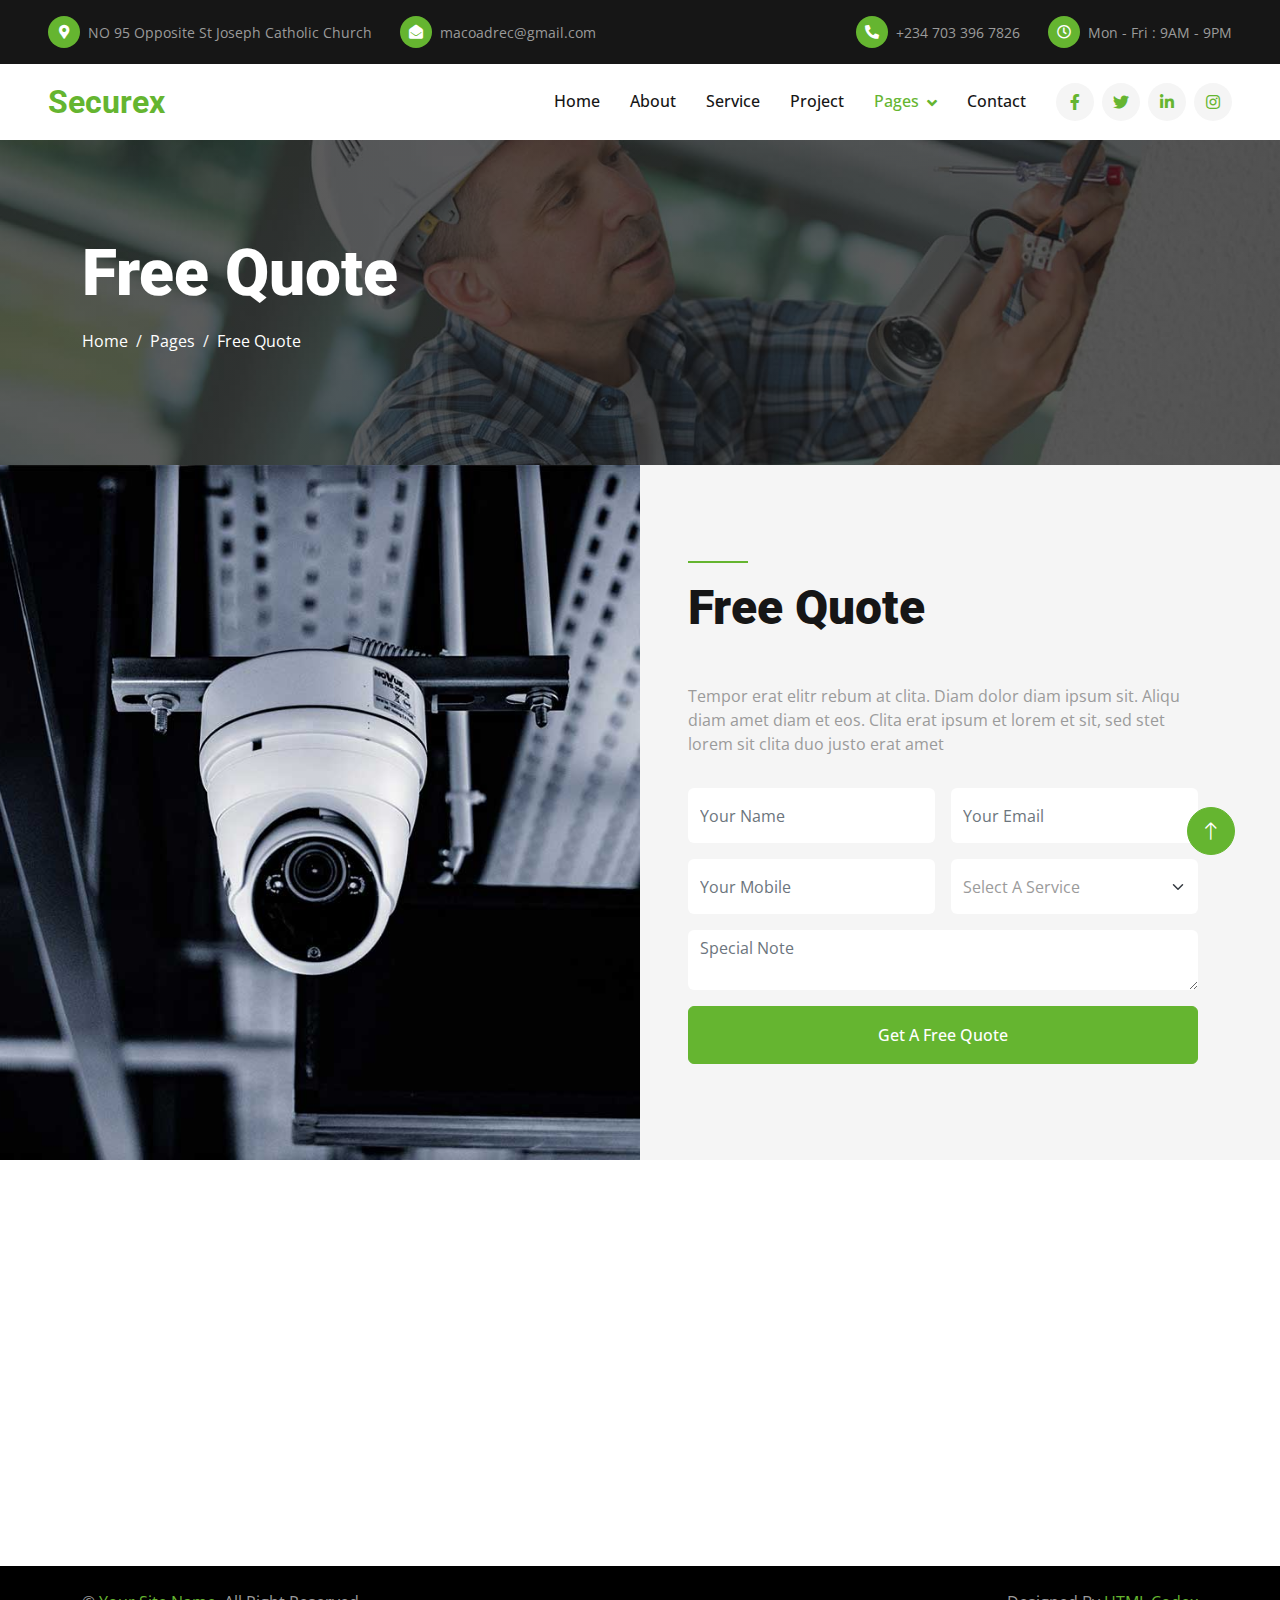
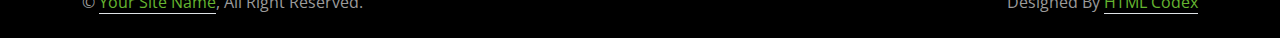
<file: quote.html>
<!DOCTYPE html>
<html lang="en">

<head>
    <meta charset="utf-8">
    <title>NNA GLOBAL</title>
    <meta content="width=device-width, initial-scale=1.0" name="viewport">
    <meta content="" name="keywords">
    <meta content="" name="description">

    <!-- Favicon -->
    <link href="img/favicon.ico" rel="icon">

    <!-- Google Web Fonts -->
    <link rel="preconnect" href="https://fonts.googleapis.com">
    <link rel="preconnect" href="https://fonts.gstatic.com" crossorigin>
    <link href="https://fonts.googleapis.com/css2?family=Open+Sans:wght@400;500&family=Roboto:wght@500;700;900&display=swap" rel="stylesheet"> 

    <!-- Icon Font Stylesheet -->
    <link href="https://cdnjs.cloudflare.com/ajax/libs/font-awesome/5.10.0/css/all.min.css" rel="stylesheet">
    <link href="https://cdn.jsdelivr.net/npm/bootstrap-icons@1.4.1/font/bootstrap-icons.css" rel="stylesheet">

    <!-- Libraries Stylesheet -->
    <link href="lib/animate/animate.min.css" rel="stylesheet">
    <link href="lib/owlcarousel/assets/owl.carousel.min.css" rel="stylesheet">
    <link href="lib/lightbox/css/lightbox.min.css" rel="stylesheet">

    <!-- Customized Bootstrap Stylesheet -->
    <link href="css/bootstrap.min.css" rel="stylesheet">

    <!-- Template Stylesheet -->
    <link href="css/style.css" rel="stylesheet">
</head>

<body>
    <!-- Spinner Start -->
    <div id="spinner" class="show bg-white position-fixed translate-middle w-100 vh-100 top-50 start-50 d-flex align-items-center justify-content-center">
        <div class="spinner-border text-primary" style="width: 3rem; height: 3rem;" role="status">
            <span class="sr-only">Loading...</span>
        </div>
    </div>
    <!-- Spinner End -->


    <!-- Topbar Start -->
    <div class="container-fluid bg-dark px-5">
        <div class="row gx-4 d-none d-lg-flex">
            <div class="col-lg-6 text-start">
                <div class="h-100 d-inline-flex align-items-center py-3 me-4">
                    <div class="btn-sm-square rounded-circle bg-primary me-2">
                        <small class="fa fa-map-marker-alt text-white"></small>
                    </div>
                    <small>NO 95 Opposite St Joseph Catholic Church</small>
                </div>
                <div class="h-100 d-inline-flex align-items-center py-3">
                    <div class="btn-sm-square rounded-circle bg-primary me-2">
                        <small class="fa fa-envelope-open text-white"></small>
                    </div>
                    <small>macoadrec@gmail.com</small>
                </div>
            </div>
            <div class="col-lg-6 text-end">
                <div class="h-100 d-inline-flex align-items-center py-3 me-4">
                    <div class="btn-sm-square rounded-circle bg-primary me-2">
                        <small class="fa fa-phone-alt text-white"></small>
                    </div>
                    <small>+234 703 396 7826</small>
                </div>
                <div class="h-100 d-inline-flex align-items-center py-3">
                    <div class="btn-sm-square rounded-circle bg-primary me-2">
                        <small class="far fa-clock text-white"></small>
                    </div>
                    <small>Mon - Fri : 9AM - 9PM</small>
                </div>
            </div>
        </div>
    </div>
    <!-- Topbar End -->


    <!-- Navbar Start -->
    <nav class="navbar navbar-expand-lg bg-white navbar-light sticky-top p-0 px-4 px-lg-5">
        <a href="index.html" class="navbar-brand d-flex align-items-center">
            <h2 class="m-0 text-primary">Securex</h2>
        </a>
        <button type="button" class="navbar-toggler" data-bs-toggle="collapse" data-bs-target="#navbarCollapse">
            <span class="navbar-toggler-icon"></span>
        </button>
        <div class="collapse navbar-collapse" id="navbarCollapse">
            <div class="navbar-nav ms-auto py-4 py-lg-0">
                <a href="index.html" class="nav-item nav-link">Home</a>
                <a href="about.html" class="nav-item nav-link">About</a>
                <a href="service.html" class="nav-item nav-link">Service</a>
                <a href="project.html" class="nav-item nav-link">Project</a>
                <div class="nav-item dropdown">
                    <a href="#" class="nav-link dropdown-toggle active" data-bs-toggle="dropdown">Pages</a>
                    <div class="dropdown-menu rounded-0 rounded-bottom m-0">
                        <a href="feature.html" class="dropdown-item">Feature</a>
                        <a href="quote.html" class="dropdown-item active">Free Quote</a>
                        <a href="team.html" class="dropdown-item">Our Team</a>
                        <a href="testimonial.html" class="dropdown-item">Testimonial</a>
                        <a href="404.html" class="dropdown-item">404 Page</a>
                    </div>
                </div>
                <a href="contact.html" class="nav-item nav-link">Contact</a>
            </div>
            <div class="h-100 d-lg-inline-flex align-items-center d-none">
                <a class="btn btn-square rounded-circle bg-light text-primary me-2" href="https://web.facebook.com/MacOadrec"><i class="fab fa-facebook-f"></i></a>
                <a class="btn btn-square rounded-circle bg-light text-primary me-2" href=""><i class="fab fa-twitter"></i></a>
                <a class="btn btn-square rounded-circle bg-light text-primary me-2" href=""><i class="fab fa-linkedin-in"></i></a>
                <a class="btn btn-square rounded-circle bg-light text-primary me-0" href="https://www.instagram.com/princebnnnaglobal/"><i class="fab fa-instagram"></i></a>
            </div>
        </div>
    </nav>
    <!-- Navbar End -->


    <!-- Page Header Start -->
    <div class="container-fluid page-header py-5">
        <div class="container py-5">
            <h1 class="display-3 text-white mb-3 animated slideInDown">Free Quote</h1>
            <nav aria-label="breadcrumb animated slideInDown">
                <ol class="breadcrumb">
                    <li class="breadcrumb-item"><a class="text-white" href="#">Home</a></li>
                    <li class="breadcrumb-item"><a class="text-white" href="#">Pages</a></li>
                    <li class="breadcrumb-item text-white active" aria-current="page">Free Quote</li>
                </ol>
            </nav>
        </div>
    </div>
    <!-- Page Header End -->


    <!-- Quote Start -->
    <div class="container-fluid bg-light overflow-hidden px-lg-0">
        <div class="container quote px-lg-0">
            <div class="row g-0 mx-lg-0">
                <div class="col-lg-6 ps-lg-0" style="min-height: 400px;">
                    <div class="position-relative h-100">
                        <img class="position-absolute img-fluid w-100 h-100" src="img/quote.jpg" style="object-fit: cover;" alt="">
                    </div>
                </div>
                <div class="col-lg-6 quote-text py-5 wow fadeIn" data-wow-delay="0.5s">
                    <div class="p-lg-5 pe-lg-0">
                        <div class="bg-primary mb-3" style="width: 60px; height: 2px;"></div>
                        <h1 class="display-5 mb-5">Free Quote</h1>
                        <p class="mb-4 pb-2">Tempor erat elitr rebum at clita. Diam dolor diam ipsum sit. Aliqu diam amet diam et eos. Clita erat ipsum et lorem et sit, sed stet lorem sit clita duo justo erat amet</p>
                        <form>
                            <div class="row g-3">
                                <div class="col-12 col-sm-6">
                                    <input type="text" class="form-control border-0" placeholder="Your Name" style="height: 55px;">
                                </div>
                                <div class="col-12 col-sm-6">
                                    <input type="email" class="form-control border-0" placeholder="Your Email" style="height: 55px;">
                                </div>
                                <div class="col-12 col-sm-6">
                                    <input type="text" class="form-control border-0" placeholder="Your Mobile" style="height: 55px;">
                                </div>
                                <div class="col-12 col-sm-6">
                                    <select class="form-select border-0" style="height: 55px;">
                                        <option selected>Select A Service</option>
                                        <option value="1">Service 1</option>
                                        <option value="2">Service 2</option>
                                        <option value="3">Service 3</option>
                                    </select>
                                </div>
                                <div class="col-12">
                                    <textarea class="form-control border-0" placeholder="Special Note"></textarea>
                                </div>
                                <div class="col-12">
                                    <button class="btn btn-primary w-100 py-3" type="submit">Get A Free Quote</button>
                                </div>
                            </div>
                        </form>
                    </div>
                </div>
            </div>
        </div>
    </div>
    <!-- Quote End -->
        

    <!-- Footer Start -->
    <div class="container-fluid bg-dark text-secondary footer py-5 wow fadeIn" data-wow-delay="0.1s">
        <div class="container py-5">
            <div class="row g-5">
                <div class="col-lg-3 col-md-6">
                    <h5 class="text-light mb-4">Address</h5>
                    <p class="mb-2"><i class="fa fa-map-marker-alt me-3"></i>NO 95 Opposite St Joseph Catholic Church</p>
                    <p class="mb-2"><i class="fa fa-phone-alt me-3"></i>+234 703 396 78260</p>
                    <p class="mb-2"><i class="fa fa-envelope me-3"></i>macoadrec@gmail.com</p>
                    <div class="d-flex pt-2">
                        <a class="btn btn-square btn-outline-secondary rounded-circle me-2" href=""><i class="fab fa-twitter"></i></a>
                        <a class="btn btn-square btn-outline-secondary rounded-circle me-2" href=""><i class="fab fa-facebook-f"></i></a>
                        <a class="btn btn-square btn-outline-secondary rounded-circle me-2" href=""><i class="fab fa-youtube"></i></a>
                        <a class="btn btn-square btn-outline-secondary rounded-circle me-2" href=""><i class="fab fa-linkedin-in"></i></a>
                    </div>
                </div>
                <div class="col-lg-3 col-md-6">
                    <h5 class="text-light mb-4">Services</h5>
                    <a class="btn btn-link" href="">Business Security</a>
                    <a class="btn btn-link" href="">Fire Detection</a>
                    <a class="btn btn-link" href="">Alarm Systems</a>
                    <a class="btn btn-link" href="">CCTV & Video</a>
                    <a class="btn btn-link" href="">Smart Home</a>
                </div>
                <div class="col-lg-3 col-md-6">
                    <h5 class="text-light mb-4">Quick Links</h5>
                    <a class="btn btn-link" href="">About Us</a>
                    <a class="btn btn-link" href="">Contact Us</a>
                    <a class="btn btn-link" href="">Our Services</a>
                    <a class="btn btn-link" href="">Terms & Condition</a>
                    <a class="btn btn-link" href="">Support</a>
                </div>
                <div class="col-lg-3 col-md-6">
                    <h5 class="text-light mb-4">Newsletter</h5>
                    <p>Dolor amet sit justo amet elitr clita ipsum elitr est.</p>
                    <div class="position-relative w-100">
                        <input class="form-control bg-transparent border-secondary w-100 py-3 ps-4 pe-5" type="text" placeholder="Your email">
                        <button type="button" class="btn btn-primary py-2 position-absolute top-0 end-0 mt-2 me-2">SignUp</button>
                    </div>
                </div>
            </div>
        </div>
    </div>
    <!-- Footer End -->


    <!-- Copyright Start -->
    <div class="container-fluid py-4" style="background: #000000;">
        <div class="container">
            <div class="row">
                <div class="col-md-6 text-center text-md-start mb-3 mb-md-0">
                    &copy; <a class="border-bottom" href="#">Your Site Name</a>, All Right Reserved.
                </div>
                <div class="col-md-6 text-center text-md-end">
                    <!--/*** This template is free as long as you keep the footer author’s credit link/attribution link/backlink. If you'd like to use the template without the footer author’s credit link/attribution link/backlink, you can purchase the Credit Removal License from "https://htmlcodex.com/credit-removal". Thank you for your support. ***/-->
                    Designed By <a class="border-bottom" href="https://htmlcodex.com">HTML Codex</a>
                </div>
            </div>
        </div>
    </div>
    <!-- Copyright End -->


    <!-- Back to Top -->
    <a href="#" class="btn btn-lg btn-primary btn-lg-square rounded-circle back-to-top"><i class="bi bi-arrow-up"></i></a>


    <!-- JavaScript Libraries -->
    <script src="https://code.jquery.com/jquery-3.4.1.min.js"></script>
    <script src="https://cdn.jsdelivr.net/npm/bootstrap@5.0.0/dist/js/bootstrap.bundle.min.js"></script>
    <script src="lib/wow/wow.min.js"></script>
    <script src="lib/easing/easing.min.js"></script>
    <script src="lib/waypoints/waypoints.min.js"></script>
    <script src="lib/counterup/counterup.min.js"></script>
    <script src="lib/owlcarousel/owl.carousel.min.js"></script>
    <script src="lib/isotope/isotope.pkgd.min.js"></script>
    <script src="lib/lightbox/js/lightbox.min.js"></script>

    <!-- Template Javascript -->
    <script src="js/main.js"></script>
</body>

</html>
</file>
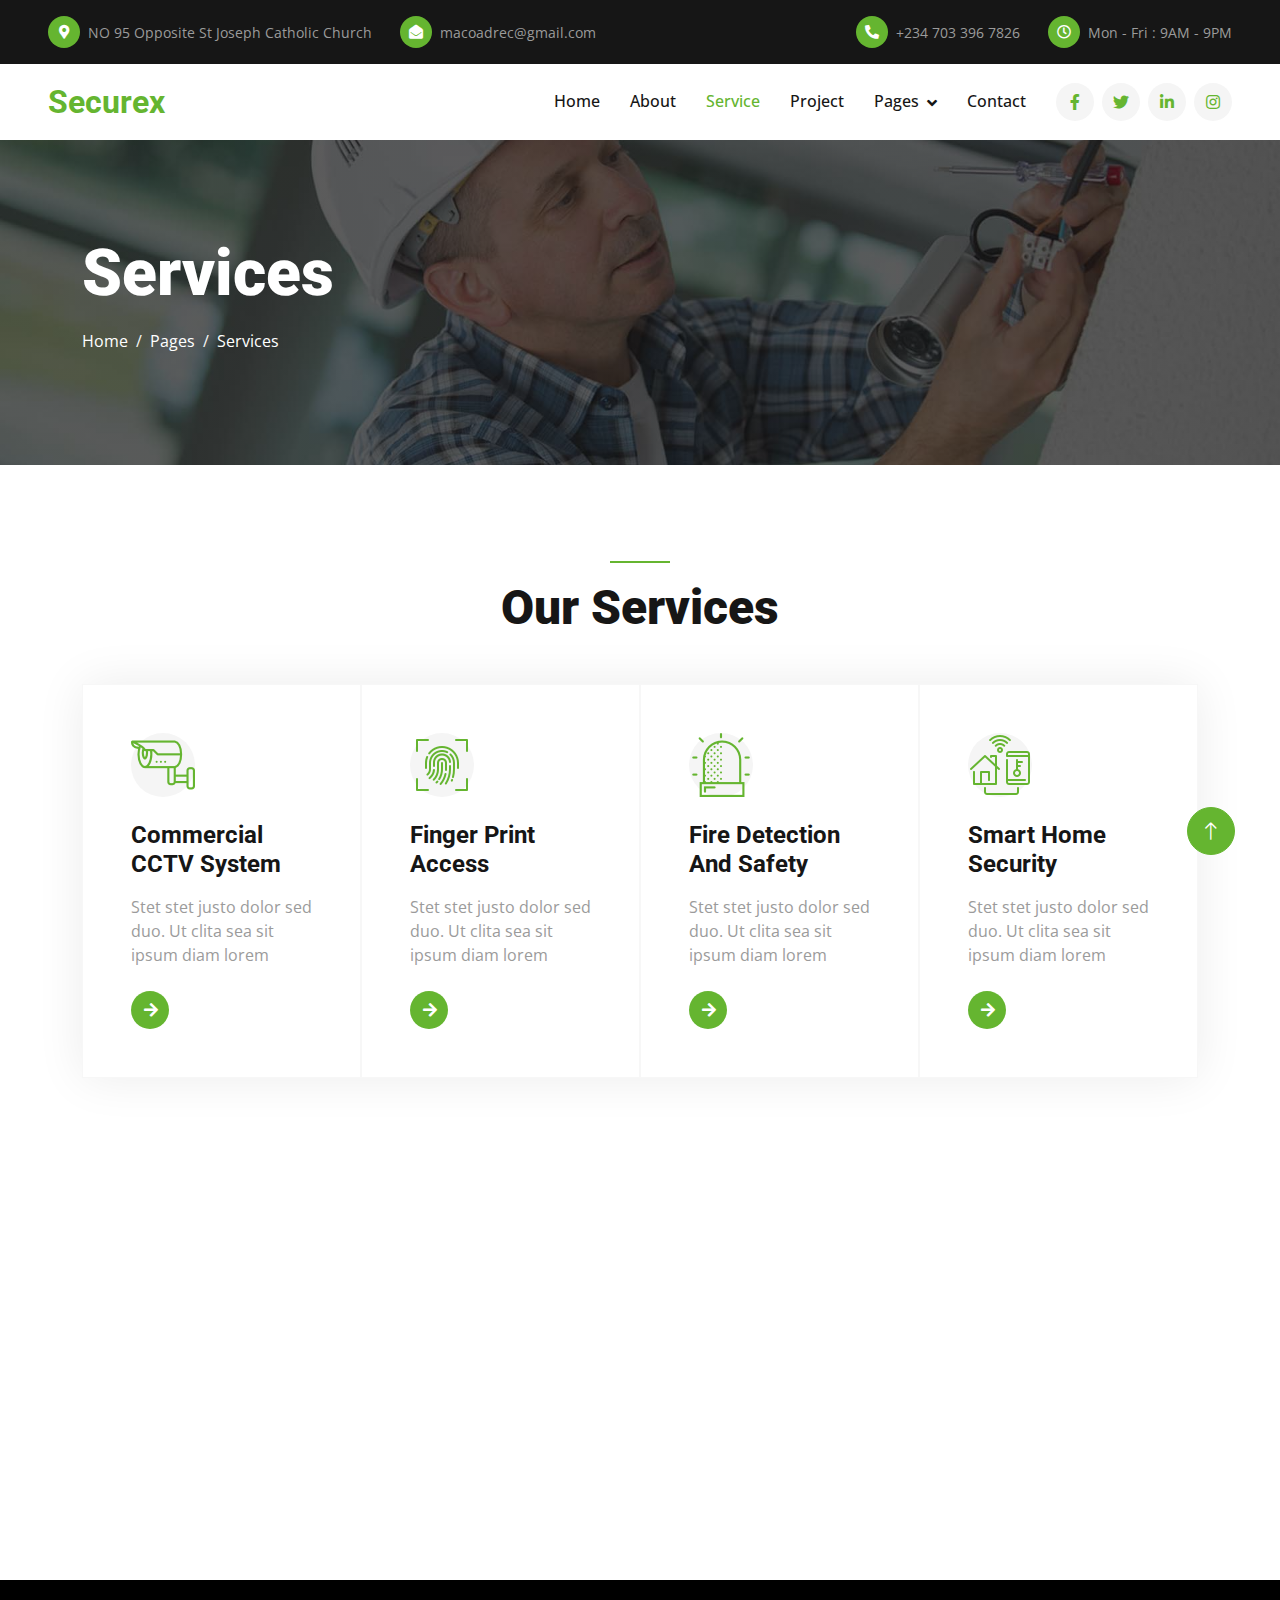
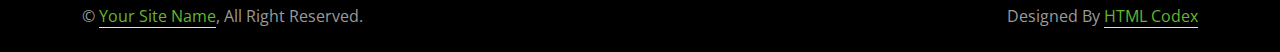
<file: service.html>
<!DOCTYPE html>
<html lang="en">

<head>
    <meta charset="utf-8">
    <title>NNA GLOBAL</title>
    <meta content="width=device-width, initial-scale=1.0" name="viewport">
    <meta content="" name="keywords">
    <meta content="" name="description">

    <!-- Favicon -->
    <link href="img/favicon.ico" rel="icon">

    <!-- Google Web Fonts -->
    <link rel="preconnect" href="https://fonts.googleapis.com">
    <link rel="preconnect" href="https://fonts.gstatic.com" crossorigin>
    <link href="https://fonts.googleapis.com/css2?family=Open+Sans:wght@400;500&family=Roboto:wght@500;700;900&display=swap" rel="stylesheet"> 

    <!-- Icon Font Stylesheet -->
    <link href="https://cdnjs.cloudflare.com/ajax/libs/font-awesome/5.10.0/css/all.min.css" rel="stylesheet">
    <link href="https://cdn.jsdelivr.net/npm/bootstrap-icons@1.4.1/font/bootstrap-icons.css" rel="stylesheet">

    <!-- Libraries Stylesheet -->
    <link href="lib/animate/animate.min.css" rel="stylesheet">
    <link href="lib/owlcarousel/assets/owl.carousel.min.css" rel="stylesheet">
    <link href="lib/lightbox/css/lightbox.min.css" rel="stylesheet">

    <!-- Customized Bootstrap Stylesheet -->
    <link href="css/bootstrap.min.css" rel="stylesheet">

    <!-- Template Stylesheet -->
    <link href="css/style.css" rel="stylesheet">
</head>

<body>
    <!-- Spinner Start -->
    <div id="spinner" class="show bg-white position-fixed translate-middle w-100 vh-100 top-50 start-50 d-flex align-items-center justify-content-center">
        <div class="spinner-border text-primary" style="width: 3rem; height: 3rem;" role="status">
            <span class="sr-only">Loading...</span>
        </div>
    </div>
    <!-- Spinner End -->


    <!-- Topbar Start -->
    <div class="container-fluid bg-dark px-5">
        <div class="row gx-4 d-none d-lg-flex">
            <div class="col-lg-6 text-start">
                <div class="h-100 d-inline-flex align-items-center py-3 me-4">
                    <div class="btn-sm-square rounded-circle bg-primary me-2">
                        <small class="fa fa-map-marker-alt text-white"></small>
                    </div>
                    <small>NO 95 Opposite St Joseph Catholic Church</small>
                </div>
                <div class="h-100 d-inline-flex align-items-center py-3">
                    <div class="btn-sm-square rounded-circle bg-primary me-2">
                        <small class="fa fa-envelope-open text-white"></small>
                    </div>
                    <small>macoadrec@gmail.com</small>
                </div>
            </div>
            <div class="col-lg-6 text-end">
                <div class="h-100 d-inline-flex align-items-center py-3 me-4">
                    <div class="btn-sm-square rounded-circle bg-primary me-2">
                        <small class="fa fa-phone-alt text-white"></small>
                    </div>
                    <small>+234 703 396 7826</small>
                </div>
                <div class="h-100 d-inline-flex align-items-center py-3">
                    <div class="btn-sm-square rounded-circle bg-primary me-2">
                        <small class="far fa-clock text-white"></small>
                    </div>
                    <small>Mon - Fri : 9AM - 9PM</small>
                </div>
            </div>
        </div>
    </div>
    <!-- Topbar End -->


    <!-- Navbar Start -->
    <nav class="navbar navbar-expand-lg bg-white navbar-light sticky-top p-0 px-4 px-lg-5">
        <a href="index.html" class="navbar-brand d-flex align-items-center">
            <h2 class="m-0 text-primary">Securex</h2>
        </a>
        <button type="button" class="navbar-toggler" data-bs-toggle="collapse" data-bs-target="#navbarCollapse">
            <span class="navbar-toggler-icon"></span>
        </button>
        <div class="collapse navbar-collapse" id="navbarCollapse">
            <div class="navbar-nav ms-auto py-4 py-lg-0">
                <a href="index.html" class="nav-item nav-link">Home</a>
                <a href="about.html" class="nav-item nav-link">About</a>
                <a href="service.html" class="nav-item nav-link active">Service</a>
                <a href="project.html" class="nav-item nav-link">Project</a>
                <div class="nav-item dropdown">
                    <a href="#" class="nav-link dropdown-toggle" data-bs-toggle="dropdown">Pages</a>
                    <div class="dropdown-menu rounded-0 rounded-bottom m-0">
                        <a href="feature.html" class="dropdown-item">Feature</a>
                        <a href="quote.html" class="dropdown-item">Free Quote</a>
                        <a href="team.html" class="dropdown-item">Our Team</a>
                        <a href="testimonial.html" class="dropdown-item">Testimonial</a>
                        <a href="404.html" class="dropdown-item">404 Page</a>
                    </div>
                </div>
                <a href="contact.html" class="nav-item nav-link">Contact</a>
            </div>
            <div class="h-100 d-lg-inline-flex align-items-center d-none">
                <a class="btn btn-square rounded-circle bg-light text-primary me-2" href="https://web.facebook.com/MacOadrec"><i class="fab fa-facebook-f"></i></a>
                <a class="btn btn-square rounded-circle bg-light text-primary me-2" href=""><i class="fab fa-twitter"></i></a>
                <a class="btn btn-square rounded-circle bg-light text-primary me-2" href=""><i class="fab fa-linkedin-in"></i></a>
                <a class="btn btn-square rounded-circle bg-light text-primary me-0" href="https://www.instagram.com/princebnnnaglobal/"><i class="fab fa-instagram"></i></a>
            </div>
        </div>
    </nav>
    <!-- Navbar End -->


    <!-- Page Header Start -->
    <div class="container-fluid page-header py-5 mb-5">
        <div class="container py-5">
            <h1 class="display-3 text-white mb-3 animated slideInDown">Services</h1>
            <nav aria-label="breadcrumb animated slideInDown">
                <ol class="breadcrumb">
                    <li class="breadcrumb-item"><a class="text-white" href="#">Home</a></li>
                    <li class="breadcrumb-item"><a class="text-white" href="#">Pages</a></li>
                    <li class="breadcrumb-item text-white active" aria-current="page">Services</li>
                </ol>
            </nav>
        </div>
    </div>
    <!-- Page Header End -->


    <!-- Service Start -->
    <div class="container-xxl py-5">
        <div class="container">
            <div class="text-center">
                <div class="bg-primary mb-3 mx-auto" style="width: 60px; height: 2px;"></div>
                <h1 class="display-5 mb-5">Our Services</h1>
            </div>
            <div class="row g-0 service-row">
                <div class="col-md-6 col-lg-3 wow fadeIn" data-wow-delay="0.1s">
                    <div class="service-item border h-100 p-5">
                        <div class="btn-square bg-light rounded-circle mb-4" style="width: 64px; height: 64px;">
                            <img class="img-fluid" src="img/icon/icon-6.png" alt="Icon">
                        </div>
                        <h4 class="mb-3">Commercial CCTV System</h4>
                        <p class="mb-4">Stet stet justo dolor sed duo. Ut clita sea sit ipsum diam lorem</p>
                        <a class="btn" href=""><i class="fa fa-arrow-right text-white me-3"></i>Read More</a>
                    </div>
                </div>
                <div class="col-md-6 col-lg-3 wow fadeIn" data-wow-delay="0.3s">
                    <div class="service-item border h-100 p-5">
                        <div class="btn-square bg-light rounded-circle mb-4" style="width: 64px; height: 64px;">
                            <img class="img-fluid" src="img/icon/icon-8.png" alt="Icon">
                        </div>
                        <h4 class="mb-3">Finger Print Access</h4>
                        <p class="mb-4">Stet stet justo dolor sed duo. Ut clita sea sit ipsum diam lorem</p>
                        <a class="btn" href=""><i class="fa fa-arrow-right text-white me-3"></i>Read More</a>
                    </div>
                </div>
                <div class="col-md-6 col-lg-3 wow fadeIn" data-wow-delay="0.5s">
                    <div class="service-item border h-100 p-5">
                        <div class="btn-square bg-light rounded-circle mb-4" style="width: 64px; height: 64px;">
                            <img class="img-fluid" src="img/icon/icon-9.png" alt="Icon">
                        </div>
                        <h4 class="mb-3">Fire Detection And Safety</h4>
                        <p class="mb-4">Stet stet justo dolor sed duo. Ut clita sea sit ipsum diam lorem</p>
                        <a class="btn" href=""><i class="fa fa-arrow-right text-white me-3"></i>Read More</a>
                    </div>
                </div>
                <div class="col-md-6 col-lg-3 wow fadeIn" data-wow-delay="0.7s">
                    <div class="service-item border h-100 p-5">
                        <div class="btn-square bg-light rounded-circle mb-4" style="width: 64px; height: 64px;">
                            <img class="img-fluid" src="img/icon/icon-3.png" alt="Icon">
                        </div>
                        <h4 class="mb-3">Smart Home Security</h4>
                        <p class="mb-4">Stet stet justo dolor sed duo. Ut clita sea sit ipsum diam lorem</p>
                        <a class="btn" href=""><i class="fa fa-arrow-right text-white me-3"></i>Read More</a>
                    </div>
                </div>
            </div>
        </div>
    </div>
    <!-- Service End -->
        

    <!-- Footer Start -->
    <div class="container-fluid bg-dark text-secondary footer mt-5 py-5 wow fadeIn" data-wow-delay="0.1s">
        <div class="container py-5">
            <div class="row g-5">
                <div class="col-lg-3 col-md-6">
                    <h5 class="text-light mb-4">Address</h5>
                    <p class="mb-2"><i class="fa fa-map-marker-alt me-3"></i>NO 95 Opposite St Joseph Catholic Church</p>
                    <p class="mb-2"><i class="fa fa-phone-alt me-3"></i>+234 703 396 78260</p>
                    <p class="mb-2"><i class="fa fa-envelope me-3"></i>macoadrec@gmail.com</p>
                    <div class="d-flex pt-2">
                        <a class="btn btn-square btn-outline-secondary rounded-circle me-2" href=""><i class="fab fa-twitter"></i></a>
                        <a class="btn btn-square btn-outline-secondary rounded-circle me-2" href=""><i class="fab fa-facebook-f"></i></a>
                        <a class="btn btn-square btn-outline-secondary rounded-circle me-2" href=""><i class="fab fa-youtube"></i></a>
                        <a class="btn btn-square btn-outline-secondary rounded-circle me-2" href=""><i class="fab fa-linkedin-in"></i></a>
                    </div>
                </div>
                <div class="col-lg-3 col-md-6">
                    <h5 class="text-light mb-4">Services</h5>
                    <a class="btn btn-link" href="">Business Security</a>
                    <a class="btn btn-link" href="">Fire Detection</a>
                    <a class="btn btn-link" href="">Alarm Systems</a>
                    <a class="btn btn-link" href="">CCTV & Video</a>
                    <a class="btn btn-link" href="">Smart Home</a>
                </div>
                <div class="col-lg-3 col-md-6">
                    <h5 class="text-light mb-4">Quick Links</h5>
                    <a class="btn btn-link" href="">About Us</a>
                    <a class="btn btn-link" href="">Contact Us</a>
                    <a class="btn btn-link" href="">Our Services</a>
                    <a class="btn btn-link" href="">Terms & Condition</a>
                    <a class="btn btn-link" href="">Support</a>
                </div>
                <div class="col-lg-3 col-md-6">
                    <h5 class="text-light mb-4">Newsletter</h5>
                    <p>Dolor amet sit justo amet elitr clita ipsum elitr est.</p>
                    <div class="position-relative w-100">
                        <input class="form-control bg-transparent border-secondary w-100 py-3 ps-4 pe-5" type="text" placeholder="Your email">
                        <button type="button" class="btn btn-primary py-2 position-absolute top-0 end-0 mt-2 me-2">SignUp</button>
                    </div>
                </div>
            </div>
        </div>
    </div>
    <!-- Footer End -->


    <!-- Copyright Start -->
    <div class="container-fluid py-4" style="background: #000000;">
        <div class="container">
            <div class="row">
                <div class="col-md-6 text-center text-md-start mb-3 mb-md-0">
                    &copy; <a class="border-bottom" href="#">Your Site Name</a>, All Right Reserved.
                </div>
                <div class="col-md-6 text-center text-md-end">
                    <!--/*** This template is free as long as you keep the footer author’s credit link/attribution link/backlink. If you'd like to use the template without the footer author’s credit link/attribution link/backlink, you can purchase the Credit Removal License from "https://htmlcodex.com/credit-removal". Thank you for your support. ***/-->
                    Designed By <a class="border-bottom" href="https://htmlcodex.com">HTML Codex</a>
                </div>
            </div>
        </div>
    </div>
    <!-- Copyright End -->


    <!-- Back to Top -->
    <a href="#" class="btn btn-lg btn-primary btn-lg-square rounded-circle back-to-top"><i class="bi bi-arrow-up"></i></a>


    <!-- JavaScript Libraries -->
    <script src="https://code.jquery.com/jquery-3.4.1.min.js"></script>
    <script src="https://cdn.jsdelivr.net/npm/bootstrap@5.0.0/dist/js/bootstrap.bundle.min.js"></script>
    <script src="lib/wow/wow.min.js"></script>
    <script src="lib/easing/easing.min.js"></script>
    <script src="lib/waypoints/waypoints.min.js"></script>
    <script src="lib/counterup/counterup.min.js"></script>
    <script src="lib/owlcarousel/owl.carousel.min.js"></script>
    <script src="lib/isotope/isotope.pkgd.min.js"></script>
    <script src="lib/lightbox/js/lightbox.min.js"></script>

    <!-- Template Javascript -->
    <script src="js/main.js"></script>
</body>

</html>
</file>
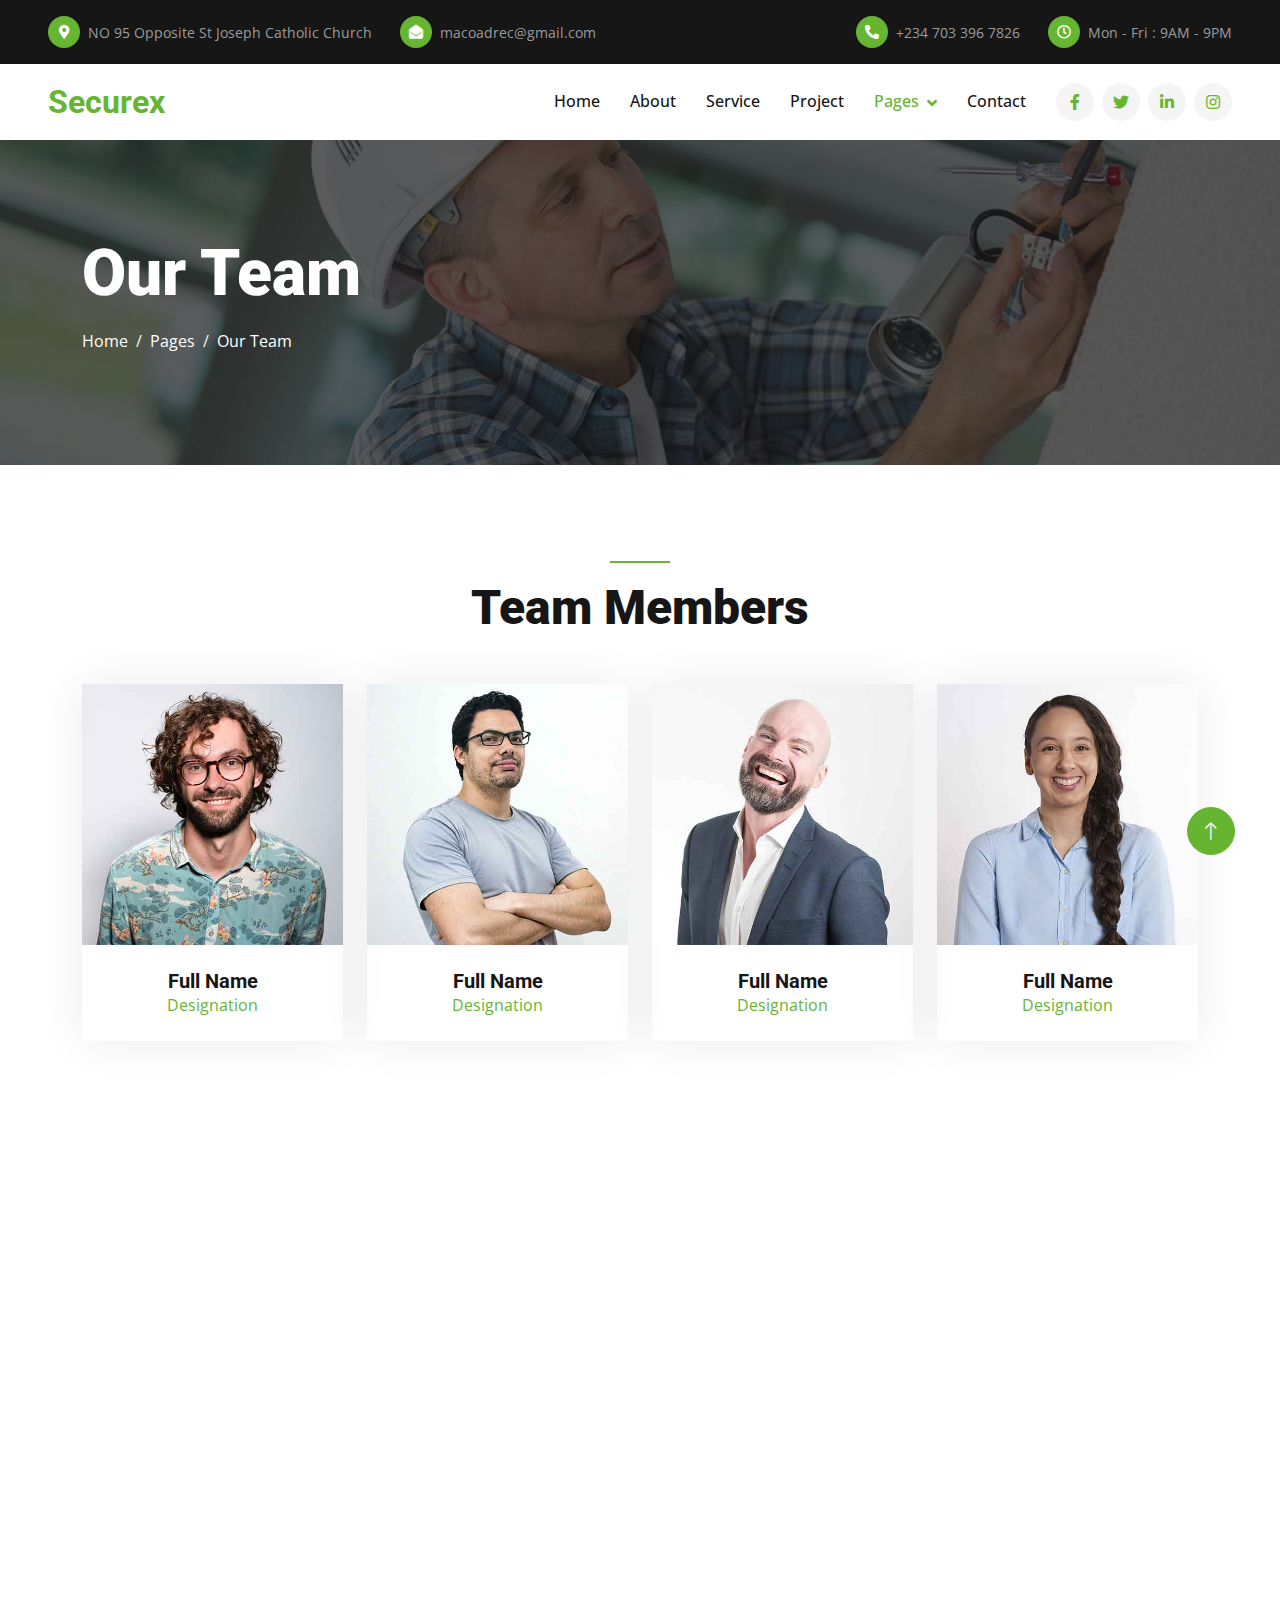
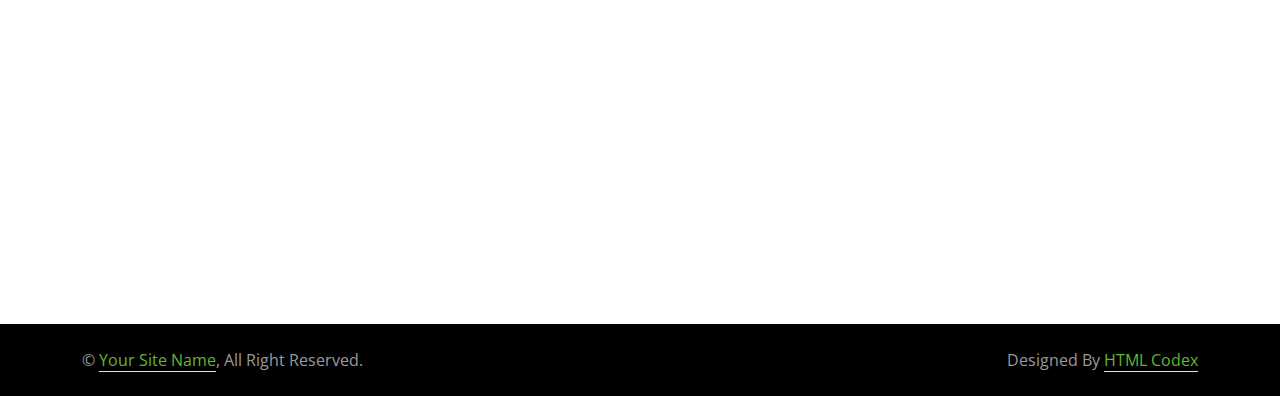
<file: team.html>
<!DOCTYPE html>
<html lang="en">

<head>
    <meta charset="utf-8">
    <title>NNA GLOBAL</title>
    <meta content="width=device-width, initial-scale=1.0" name="viewport">
    <meta content="" name="keywords">
    <meta content="" name="description">

    <!-- Favicon -->
    <link href="img/favicon.ico" rel="icon">

    <!-- Google Web Fonts -->
    <link rel="preconnect" href="https://fonts.googleapis.com">
    <link rel="preconnect" href="https://fonts.gstatic.com" crossorigin>
    <link href="https://fonts.googleapis.com/css2?family=Open+Sans:wght@400;500&family=Roboto:wght@500;700;900&display=swap" rel="stylesheet"> 

    <!-- Icon Font Stylesheet -->
    <link href="https://cdnjs.cloudflare.com/ajax/libs/font-awesome/5.10.0/css/all.min.css" rel="stylesheet">
    <link href="https://cdn.jsdelivr.net/npm/bootstrap-icons@1.4.1/font/bootstrap-icons.css" rel="stylesheet">

    <!-- Libraries Stylesheet -->
    <link href="lib/animate/animate.min.css" rel="stylesheet">
    <link href="lib/owlcarousel/assets/owl.carousel.min.css" rel="stylesheet">
    <link href="lib/lightbox/css/lightbox.min.css" rel="stylesheet">

    <!-- Customized Bootstrap Stylesheet -->
    <link href="css/bootstrap.min.css" rel="stylesheet">

    <!-- Template Stylesheet -->
    <link href="css/style.css" rel="stylesheet">
</head>

<body>
    <!-- Spinner Start -->
    <div id="spinner" class="show bg-white position-fixed translate-middle w-100 vh-100 top-50 start-50 d-flex align-items-center justify-content-center">
        <div class="spinner-border text-primary" style="width: 3rem; height: 3rem;" role="status">
            <span class="sr-only">Loading...</span>
        </div>
    </div>
    <!-- Spinner End -->


    <!-- Topbar Start -->
    <div class="container-fluid bg-dark px-5">
        <div class="row gx-4 d-none d-lg-flex">
            <div class="col-lg-6 text-start">
                <div class="h-100 d-inline-flex align-items-center py-3 me-4">
                    <div class="btn-sm-square rounded-circle bg-primary me-2">
                        <small class="fa fa-map-marker-alt text-white"></small>
                    </div>
                    <small>NO 95 Opposite St Joseph Catholic Church</small>
                </div>
                <div class="h-100 d-inline-flex align-items-center py-3">
                    <div class="btn-sm-square rounded-circle bg-primary me-2">
                        <small class="fa fa-envelope-open text-white"></small>
                    </div>
                    <small>macoadrec@gmail.com</small>
                </div>
            </div>
            <div class="col-lg-6 text-end">
                <div class="h-100 d-inline-flex align-items-center py-3 me-4">
                    <div class="btn-sm-square rounded-circle bg-primary me-2">
                        <small class="fa fa-phone-alt text-white"></small>
                    </div>
                    <small>+234 703 396 7826</small>
                </div>
                <div class="h-100 d-inline-flex align-items-center py-3">
                    <div class="btn-sm-square rounded-circle bg-primary me-2">
                        <small class="far fa-clock text-white"></small>
                    </div>
                    <small>Mon - Fri : 9AM - 9PM</small>
                </div>
            </div>
        </div>
    </div>
    <!-- Topbar End -->


    <!-- Navbar Start -->
    <nav class="navbar navbar-expand-lg bg-white navbar-light sticky-top p-0 px-4 px-lg-5">
        <a href="index.html" class="navbar-brand d-flex align-items-center">
            <h2 class="m-0 text-primary">Securex</h2>
        </a>
        <button type="button" class="navbar-toggler" data-bs-toggle="collapse" data-bs-target="#navbarCollapse">
            <span class="navbar-toggler-icon"></span>
        </button>
        <div class="collapse navbar-collapse" id="navbarCollapse">
            <div class="navbar-nav ms-auto py-4 py-lg-0">
                <a href="index.html" class="nav-item nav-link">Home</a>
                <a href="about.html" class="nav-item nav-link">About</a>
                <a href="service.html" class="nav-item nav-link">Service</a>
                <a href="project.html" class="nav-item nav-link">Project</a>
                <div class="nav-item dropdown">
                    <a href="#" class="nav-link dropdown-toggle active" data-bs-toggle="dropdown">Pages</a>
                    <div class="dropdown-menu rounded-0 rounded-bottom m-0">
                        <a href="feature.html" class="dropdown-item">Feature</a>
                        <a href="quote.html" class="dropdown-item">Free Quote</a>
                        <a href="team.html" class="dropdown-item active">Our Team</a>
                        <a href="testimonial.html" class="dropdown-item">Testimonial</a>
                        <a href="404.html" class="dropdown-item">404 Page</a>
                    </div>
                </div>
                <a href="contact.html" class="nav-item nav-link">Contact</a>
            </div>
            <div class="h-100 d-lg-inline-flex align-items-center d-none">
                <a class="btn btn-square rounded-circle bg-light text-primary me-2" href="https://web.facebook.com/MacOadrec"><i class="fab fa-facebook-f"></i></a>
                <a class="btn btn-square rounded-circle bg-light text-primary me-2" href=""><i class="fab fa-twitter"></i></a>
                <a class="btn btn-square rounded-circle bg-light text-primary me-2" href=""><i class="fab fa-linkedin-in"></i></a>
                <a class="btn btn-square rounded-circle bg-light text-primary me-0" href="https://www.instagram.com/princebnnnaglobal/"><i class="fab fa-instagram"></i></a>
            </div>
        </div>
    </nav>
    <!-- Navbar End -->


    <!-- Page Header Start -->
    <div class="container-fluid page-header py-5 mb-5">
        <div class="container py-5">
            <h1 class="display-3 text-white mb-3 animated slideInDown">Our Team</h1>
            <nav aria-label="breadcrumb animated slideInDown">
                <ol class="breadcrumb">
                    <li class="breadcrumb-item"><a class="text-white" href="#">Home</a></li>
                    <li class="breadcrumb-item"><a class="text-white" href="#">Pages</a></li>
                    <li class="breadcrumb-item text-white active" aria-current="page">Our Team</li>
                </ol>
            </nav>
        </div>
    </div>
    <!-- Page Header End -->


    <!-- Team Start -->
    <div class="container-xxl py-5">
        <div class="container">
            <div class="text-center wow fadeInUp" data-wow-delay="0.1s">
                <div class="bg-primary mb-3 mx-auto" style="width: 60px; height: 2px;"></div>
                <h1 class="display-5 mb-5">Team Members</h1>
            </div>
            <div class="row g-4">
                <div class="col-lg-3 col-md-6 wow fadeInUp" data-wow-delay="0.1s">
                    <div class="team-item">
                        <div class="overflow-hidden position-relative">
                            <img class="img-fluid" src="img/team-1.jpg" alt="">
                            <div class="team-social">
                                <a class="btn btn-square btn-dark rounded-circle m-1" href=""><i class="fab fa-facebook-f"></i></a>
                                <a class="btn btn-square btn-dark rounded-circle m-1" href=""><i class="fab fa-twitter"></i></a>
                                <a class="btn btn-square btn-dark rounded-circle m-1" href=""><i class="fab fa-instagram"></i></a>
                            </div>
                        </div>
                        <div class="text-center p-4">
                            <h5 class="mb-0">Full Name</h5>
                            <span class="text-primary">Designation</span>
                        </div>
                    </div>
                </div>
                <div class="col-lg-3 col-md-6 wow fadeInUp" data-wow-delay="0.3s">
                    <div class="team-item">
                        <div class="overflow-hidden position-relative">
                            <img class="img-fluid" src="img/team-2.jpg" alt="">
                            <div class="team-social">
                                <a class="btn btn-square btn-dark rounded-circle m-1" href=""><i class="fab fa-facebook-f"></i></a>
                                <a class="btn btn-square btn-dark rounded-circle m-1" href=""><i class="fab fa-twitter"></i></a>
                                <a class="btn btn-square btn-dark rounded-circle m-1" href=""><i class="fab fa-instagram"></i></a>
                            </div>
                        </div>
                        <div class="text-center p-4">
                            <h5 class="mb-0">Full Name</h5>
                            <span class="text-primary">Designation</span>
                        </div>
                    </div>
                </div>
                <div class="col-lg-3 col-md-6 wow fadeInUp" data-wow-delay="0.5s">
                    <div class="team-item">
                        <div class="overflow-hidden position-relative">
                            <img class="img-fluid" src="img/team-3.jpg" alt="">
                            <div class="team-social">
                                <a class="btn btn-square btn-dark rounded-circle m-1" href=""><i class="fab fa-facebook-f"></i></a>
                                <a class="btn btn-square btn-dark rounded-circle m-1" href=""><i class="fab fa-twitter"></i></a>
                                <a class="btn btn-square btn-dark rounded-circle m-1" href=""><i class="fab fa-instagram"></i></a>
                            </div>
                        </div>
                        <div class="text-center p-4">
                            <h5 class="mb-0">Full Name</h5>
                            <span class="text-primary">Designation</span>
                        </div>
                    </div>
                </div>
                <div class="col-lg-3 col-md-6 wow fadeInUp" data-wow-delay="0.7s">
                    <div class="team-item">
                        <div class="overflow-hidden position-relative">
                            <img class="img-fluid" src="img/team-4.jpg" alt="">
                            <div class="team-social">
                                <a class="btn btn-square btn-dark rounded-circle m-1" href=""><i class="fab fa-facebook-f"></i></a>
                                <a class="btn btn-square btn-dark rounded-circle m-1" href=""><i class="fab fa-twitter"></i></a>
                                <a class="btn btn-square btn-dark rounded-circle m-1" href=""><i class="fab fa-instagram"></i></a>
                            </div>
                        </div>
                        <div class="text-center p-4">
                            <h5 class="mb-0">Full Name</h5>
                            <span class="text-primary">Designation</span>
                        </div>
                    </div>
                </div>
                <div class="col-lg-3 col-md-6 wow fadeInUp" data-wow-delay="0.1s">
                    <div class="team-item">
                        <div class="overflow-hidden position-relative">
                            <img class="img-fluid" src="img/team-2.jpg" alt="">
                            <div class="team-social">
                                <a class="btn btn-square btn-dark rounded-circle m-1" href=""><i class="fab fa-facebook-f"></i></a>
                                <a class="btn btn-square btn-dark rounded-circle m-1" href=""><i class="fab fa-twitter"></i></a>
                                <a class="btn btn-square btn-dark rounded-circle m-1" href=""><i class="fab fa-instagram"></i></a>
                            </div>
                        </div>
                        <div class="text-center p-4">
                            <h5 class="mb-0">Full Name</h5>
                            <span class="text-primary">Designation</span>
                        </div>
                    </div>
                </div>
                <div class="col-lg-3 col-md-6 wow fadeInUp" data-wow-delay="0.3s">
                    <div class="team-item">
                        <div class="overflow-hidden position-relative">
                            <img class="img-fluid" src="img/team-3.jpg" alt="">
                            <div class="team-social">
                                <a class="btn btn-square btn-dark rounded-circle m-1" href=""><i class="fab fa-facebook-f"></i></a>
                                <a class="btn btn-square btn-dark rounded-circle m-1" href=""><i class="fab fa-twitter"></i></a>
                                <a class="btn btn-square btn-dark rounded-circle m-1" href=""><i class="fab fa-instagram"></i></a>
                            </div>
                        </div>
                        <div class="text-center p-4">
                            <h5 class="mb-0">Full Name</h5>
                            <span class="text-primary">Designation</span>
                        </div>
                    </div>
                </div>
                <div class="col-lg-3 col-md-6 wow fadeInUp" data-wow-delay="0.5s">
                    <div class="team-item">
                        <div class="overflow-hidden position-relative">
                            <img class="img-fluid" src="img/team-4.jpg" alt="">
                            <div class="team-social">
                                <a class="btn btn-square btn-dark rounded-circle m-1" href=""><i class="fab fa-facebook-f"></i></a>
                                <a class="btn btn-square btn-dark rounded-circle m-1" href=""><i class="fab fa-twitter"></i></a>
                                <a class="btn btn-square btn-dark rounded-circle m-1" href=""><i class="fab fa-instagram"></i></a>
                            </div>
                        </div>
                        <div class="text-center p-4">
                            <h5 class="mb-0">Full Name</h5>
                            <span class="text-primary">Designation</span>
                        </div>
                    </div>
                </div>
                <div class="col-lg-3 col-md-6 wow fadeInUp" data-wow-delay="0.7s">
                    <div class="team-item">
                        <div class="overflow-hidden position-relative">
                            <img class="img-fluid" src="img/team-1.jpg" alt="">
                            <div class="team-social">
                                <a class="btn btn-square btn-dark rounded-circle m-1" href=""><i class="fab fa-facebook-f"></i></a>
                                <a class="btn btn-square btn-dark rounded-circle m-1" href=""><i class="fab fa-twitter"></i></a>
                                <a class="btn btn-square btn-dark rounded-circle m-1" href=""><i class="fab fa-instagram"></i></a>
                            </div>
                        </div>
                        <div class="text-center p-4">
                            <h5 class="mb-0">Full Name</h5>
                            <span class="text-primary">Designation</span>
                        </div>
                    </div>
                </div>
            </div>
        </div>
    </div>
    <!-- Team End -->
        

    <!-- Footer Start -->
    <div class="container-fluid bg-dark text-secondary footer mt-5 py-5 wow fadeIn" data-wow-delay="0.1s">
        <div class="container py-5">
            <div class="row g-5">
                <div class="col-lg-3 col-md-6">
                    <h5 class="text-light mb-4">Address</h5>
                    <p class="mb-2"><i class="fa fa-map-marker-alt me-3"></i>NO 95 Opposite St Joseph Catholic Church</p>
                    <p class="mb-2"><i class="fa fa-phone-alt me-3"></i>+234 703 396 78260</p>
                    <p class="mb-2"><i class="fa fa-envelope me-3"></i>macoadrec@gmail.com</p>
                    <div class="d-flex pt-2">
                        <a class="btn btn-square btn-outline-secondary rounded-circle me-2" href=""><i class="fab fa-twitter"></i></a>
                        <a class="btn btn-square btn-outline-secondary rounded-circle me-2" href=""><i class="fab fa-facebook-f"></i></a>
                        <a class="btn btn-square btn-outline-secondary rounded-circle me-2" href=""><i class="fab fa-youtube"></i></a>
                        <a class="btn btn-square btn-outline-secondary rounded-circle me-2" href=""><i class="fab fa-linkedin-in"></i></a>
                    </div>
                </div>
                <div class="col-lg-3 col-md-6">
                    <h5 class="text-light mb-4">Services</h5>
                    <a class="btn btn-link" href="">Business Security</a>
                    <a class="btn btn-link" href="">Fire Detection</a>
                    <a class="btn btn-link" href="">Alarm Systems</a>
                    <a class="btn btn-link" href="">CCTV & Video</a>
                    <a class="btn btn-link" href="">Smart Home</a>
                </div>
                <div class="col-lg-3 col-md-6">
                    <h5 class="text-light mb-4">Quick Links</h5>
                    <a class="btn btn-link" href="">About Us</a>
                    <a class="btn btn-link" href="">Contact Us</a>
                    <a class="btn btn-link" href="">Our Services</a>
                    <a class="btn btn-link" href="">Terms & Condition</a>
                    <a class="btn btn-link" href="">Support</a>
                </div>
                <div class="col-lg-3 col-md-6">
                    <h5 class="text-light mb-4">Newsletter</h5>
                    <p>Dolor amet sit justo amet elitr clita ipsum elitr est.</p>
                    <div class="position-relative w-100">
                        <input class="form-control bg-transparent border-secondary w-100 py-3 ps-4 pe-5" type="text" placeholder="Your email">
                        <button type="button" class="btn btn-primary py-2 position-absolute top-0 end-0 mt-2 me-2">SignUp</button>
                    </div>
                </div>
            </div>
        </div>
    </div>
    <!-- Footer End -->


    <!-- Copyright Start -->
    <div class="container-fluid py-4" style="background: #000000;">
        <div class="container">
            <div class="row">
                <div class="col-md-6 text-center text-md-start mb-3 mb-md-0">
                    &copy; <a class="border-bottom" href="#">Your Site Name</a>, All Right Reserved.
                </div>
                <div class="col-md-6 text-center text-md-end">
                    <!--/*** This template is free as long as you keep the footer author’s credit link/attribution link/backlink. If you'd like to use the template without the footer author’s credit link/attribution link/backlink, you can purchase the Credit Removal License from "https://htmlcodex.com/credit-removal". Thank you for your support. ***/-->
                    Designed By <a class="border-bottom" href="https://htmlcodex.com">HTML Codex</a>
                </div>
            </div>
        </div>
    </div>
    <!-- Copyright End -->


    <!-- Back to Top -->
    <a href="#" class="btn btn-lg btn-primary btn-lg-square rounded-circle back-to-top"><i class="bi bi-arrow-up"></i></a>


    <!-- JavaScript Libraries -->
    <script src="https://code.jquery.com/jquery-3.4.1.min.js"></script>
    <script src="https://cdn.jsdelivr.net/npm/bootstrap@5.0.0/dist/js/bootstrap.bundle.min.js"></script>
    <script src="lib/wow/wow.min.js"></script>
    <script src="lib/easing/easing.min.js"></script>
    <script src="lib/waypoints/waypoints.min.js"></script>
    <script src="lib/counterup/counterup.min.js"></script>
    <script src="lib/owlcarousel/owl.carousel.min.js"></script>
    <script src="lib/isotope/isotope.pkgd.min.js"></script>
    <script src="lib/lightbox/js/lightbox.min.js"></script>

    <!-- Template Javascript -->
    <script src="js/main.js"></script>
</body>

</html>
</file>
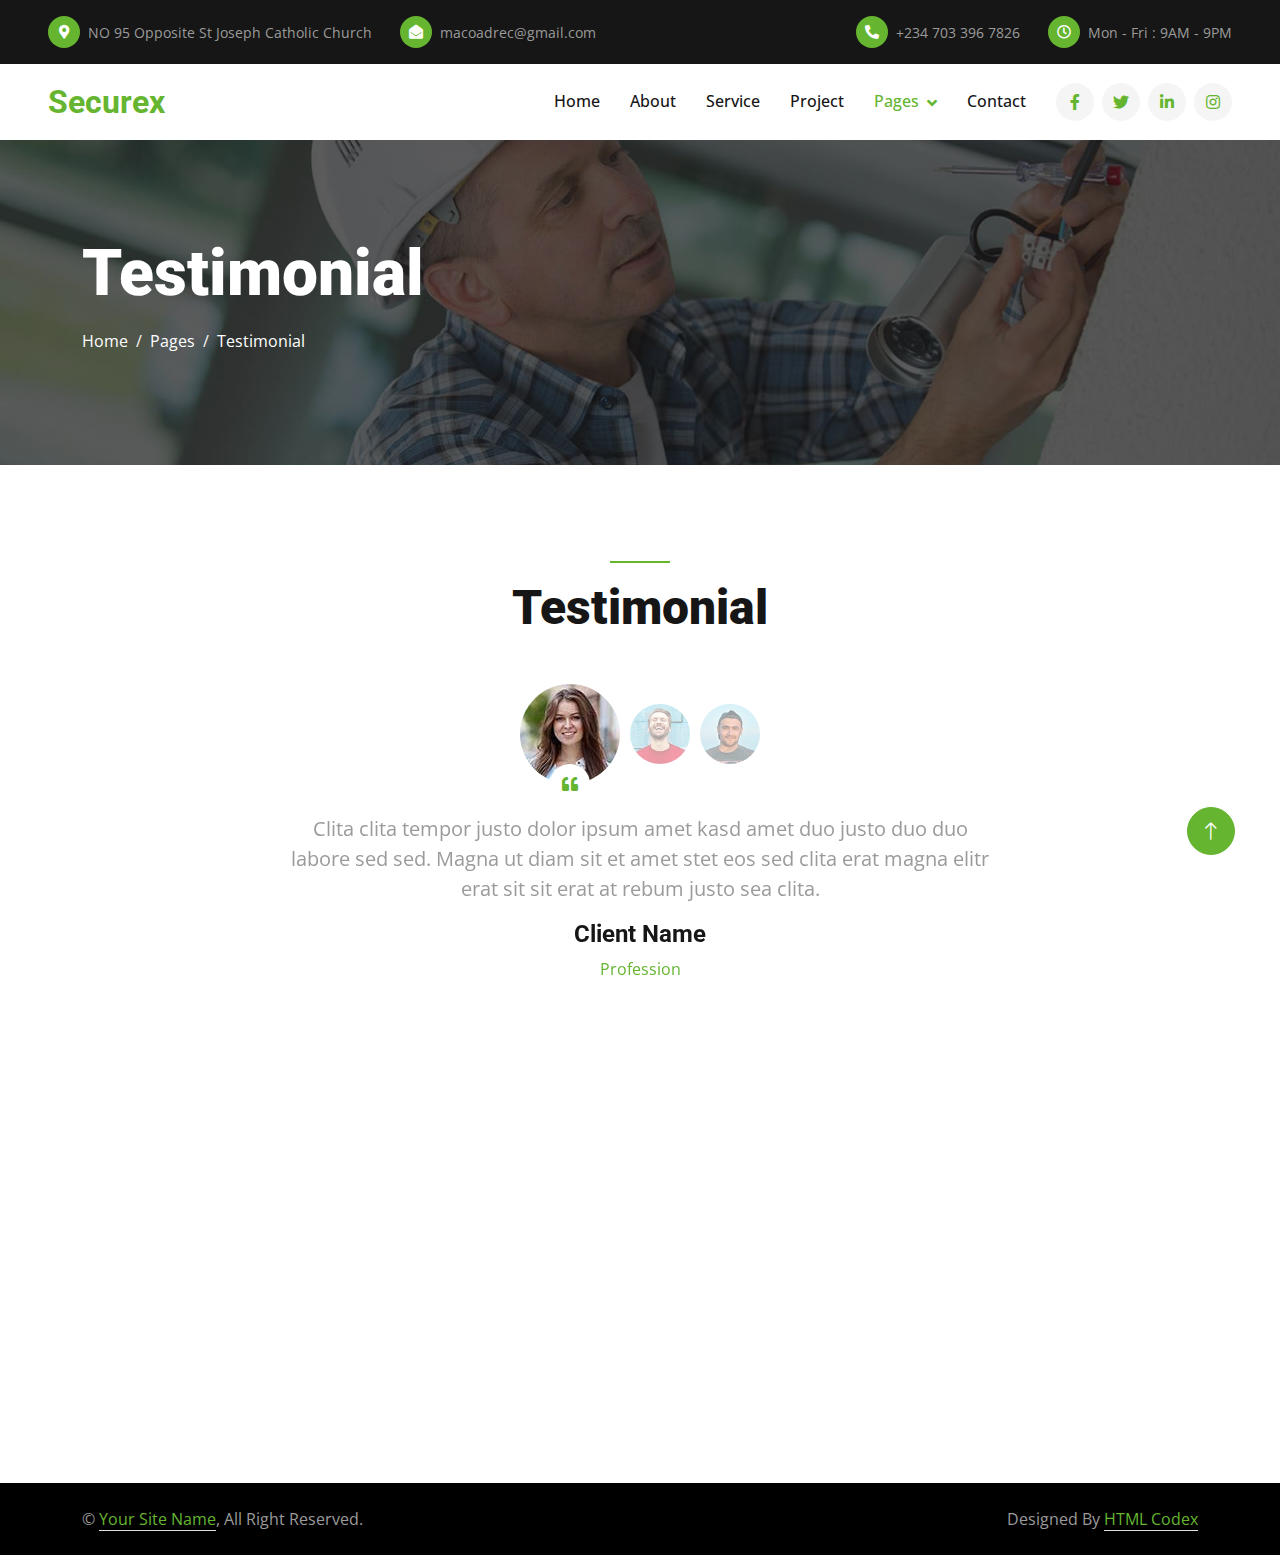
<file: testimonial.html>
<!DOCTYPE html>
<html lang="en">

<head>
    <meta charset="utf-8">
    <title>NNA GLOBAL</title>
    <meta content="width=device-width, initial-scale=1.0" name="viewport">
    <meta content="" name="keywords">
    <meta content="" name="description">

    <!-- Favicon -->
    <link href="img/favicon.ico" rel="icon">

    <!-- Google Web Fonts -->
    <link rel="preconnect" href="https://fonts.googleapis.com">
    <link rel="preconnect" href="https://fonts.gstatic.com" crossorigin>
    <link href="https://fonts.googleapis.com/css2?family=Open+Sans:wght@400;500&family=Roboto:wght@500;700;900&display=swap" rel="stylesheet"> 

    <!-- Icon Font Stylesheet -->
    <link href="https://cdnjs.cloudflare.com/ajax/libs/font-awesome/5.10.0/css/all.min.css" rel="stylesheet">
    <link href="https://cdn.jsdelivr.net/npm/bootstrap-icons@1.4.1/font/bootstrap-icons.css" rel="stylesheet">

    <!-- Libraries Stylesheet -->
    <link href="lib/animate/animate.min.css" rel="stylesheet">
    <link href="lib/owlcarousel/assets/owl.carousel.min.css" rel="stylesheet">
    <link href="lib/lightbox/css/lightbox.min.css" rel="stylesheet">

    <!-- Customized Bootstrap Stylesheet -->
    <link href="css/bootstrap.min.css" rel="stylesheet">

    <!-- Template Stylesheet -->
    <link href="css/style.css" rel="stylesheet">
</head>

<body>
    <!-- Spinner Start -->
    <div id="spinner" class="show bg-white position-fixed translate-middle w-100 vh-100 top-50 start-50 d-flex align-items-center justify-content-center">
        <div class="spinner-border text-primary" style="width: 3rem; height: 3rem;" role="status">
            <span class="sr-only">Loading...</span>
        </div>
    </div>
    <!-- Spinner End -->


    <!-- Topbar Start -->
    <div class="container-fluid bg-dark px-5">
        <div class="row gx-4 d-none d-lg-flex">
            <div class="col-lg-6 text-start">
                <div class="h-100 d-inline-flex align-items-center py-3 me-4">
                    <div class="btn-sm-square rounded-circle bg-primary me-2">
                        <small class="fa fa-map-marker-alt text-white"></small>
                    </div>
                    <small>NO 95 Opposite St Joseph Catholic Church</small>
                </div>
                <div class="h-100 d-inline-flex align-items-center py-3">
                    <div class="btn-sm-square rounded-circle bg-primary me-2">
                        <small class="fa fa-envelope-open text-white"></small>
                    </div>
                    <small>macoadrec@gmail.com</small>
                </div>
            </div>
            <div class="col-lg-6 text-end">
                <div class="h-100 d-inline-flex align-items-center py-3 me-4">
                    <div class="btn-sm-square rounded-circle bg-primary me-2">
                        <small class="fa fa-phone-alt text-white"></small>
                    </div>
                    <small>+234 703 396 7826</small>
                </div>
                <div class="h-100 d-inline-flex align-items-center py-3">
                    <div class="btn-sm-square rounded-circle bg-primary me-2">
                        <small class="far fa-clock text-white"></small>
                    </div>
                    <small>Mon - Fri : 9AM - 9PM</small>
                </div>
            </div>
        </div>
    </div>
    <!-- Topbar End -->


    <!-- Navbar Start -->
    <nav class="navbar navbar-expand-lg bg-white navbar-light sticky-top p-0 px-4 px-lg-5">
        <a href="index.html" class="navbar-brand d-flex align-items-center">
            <h2 class="m-0 text-primary">Securex</h2>
        </a>
        <button type="button" class="navbar-toggler" data-bs-toggle="collapse" data-bs-target="#navbarCollapse">
            <span class="navbar-toggler-icon"></span>
        </button>
        <div class="collapse navbar-collapse" id="navbarCollapse">
            <div class="navbar-nav ms-auto py-4 py-lg-0">
                <a href="index.html" class="nav-item nav-link">Home</a>
                <a href="about.html" class="nav-item nav-link">About</a>
                <a href="service.html" class="nav-item nav-link">Service</a>
                <a href="project.html" class="nav-item nav-link">Project</a>
                <div class="nav-item dropdown">
                    <a href="#" class="nav-link dropdown-toggle active" data-bs-toggle="dropdown">Pages</a>
                    <div class="dropdown-menu rounded-0 rounded-bottom m-0">
                        <a href="feature.html" class="dropdown-item">Feature</a>
                        <a href="quote.html" class="dropdown-item">Free Quote</a>
                        <a href="team.html" class="dropdown-item">Our Team</a>
                        <a href="testimonial.html" class="dropdown-item active">Testimonial</a>
                        <a href="404.html" class="dropdown-item">404 Page</a>
                    </div>
                </div>
                <a href="contact.html" class="nav-item nav-link">Contact</a>
            </div>
            <div class="h-100 d-lg-inline-flex align-items-center d-none">
                <a class="btn btn-square rounded-circle bg-light text-primary me-2" href="https://web.facebook.com/MacOadrec"><i class="fab fa-facebook-f"></i></a>
                <a class="btn btn-square rounded-circle bg-light text-primary me-2" href=""><i class="fab fa-twitter"></i></a>
                <a class="btn btn-square rounded-circle bg-light text-primary me-2" href=""><i class="fab fa-linkedin-in"></i></a>
                <a class="btn btn-square rounded-circle bg-light text-primary me-0" href="https://www.instagram.com/princebnnnaglobal/"><i class="fab fa-instagram"></i></a>
            </div>
        </div>
    </nav>
    <!-- Navbar End -->


    <!-- Page Header Start -->
    <div class="container-fluid page-header py-5 mb-5">
        <div class="container py-5">
            <h1 class="display-3 text-white mb-3 animated slideInDown">Testimonial</h1>
            <nav aria-label="breadcrumb animated slideInDown">
                <ol class="breadcrumb">
                    <li class="breadcrumb-item"><a class="text-white" href="#">Home</a></li>
                    <li class="breadcrumb-item"><a class="text-white" href="#">Pages</a></li>
                    <li class="breadcrumb-item text-white active" aria-current="page">Testimonial</li>
                </ol>
            </nav>
        </div>
    </div>
    <!-- Page Header End -->


    <!-- Testimonial Start -->
    <div class="container-xxl py-5 wow fadeInUp" data-wow-delay="0.1s">
        <div class="container">
            <div class="text-center wow fadeInUp" data-wow-delay="0.1s">
                <div class="bg-primary mb-3 mx-auto" style="width: 60px; height: 2px;"></div>
                <h1 class="display-5 mb-5">Testimonial</h1>
            </div>
            <div class="owl-carousel testimonial-carousel wow fadeInUp" data-wow-delay="0.1s">
                <div class="testimonial-item text-center" data-dot="<img class='img-fluid' src='img/testimonial-1.jpg' alt=''>">
                    <p class="fs-5">Clita clita tempor justo dolor ipsum amet kasd amet duo justo duo duo labore sed sed. Magna ut diam sit et amet stet eos sed clita erat magna elitr erat sit sit erat at rebum justo sea clita.</p>
                    <h4>Client Name</h4>
                    <span class="text-primary">Profession</span>
                </div>
                <div class="testimonial-item text-center" data-dot="<img class='img-fluid' src='img/testimonial-2.jpg' alt=''>">
                    <p class="fs-5">Clita clita tempor justo dolor ipsum amet kasd amet duo justo duo duo labore sed sed. Magna ut diam sit et amet stet eos sed clita erat magna elitr erat sit sit erat at rebum justo sea clita.</p>
                    <h4>Client Name</h4>
                    <span class="text-primary">Profession</span>
                </div>
                <div class="testimonial-item text-center" data-dot="<img class='img-fluid' src='img/testimonial-3.jpg' alt=''>">
                    <p class="fs-5">Clita clita tempor justo dolor ipsum amet kasd amet duo justo duo duo labore sed sed. Magna ut diam sit et amet stet eos sed clita erat magna elitr erat sit sit erat at rebum justo sea clita.</p>
                    <h4>Client Name</h4>
                    <span class="text-primary">Profession</span>
                </div>
            </div>
        </div>
    </div>
    <!-- Testimonial End -->
        

    <!-- Footer Start -->
    <div class="container-fluid bg-dark text-secondary footer mt-5 py-5 wow fadeIn" data-wow-delay="0.1s">
        <div class="container py-5">
            <div class="row g-5">
                <div class="col-lg-3 col-md-6">
                    <h5 class="text-light mb-4">Address</h5>
                    <p class="mb-2"><i class="fa fa-map-marker-alt me-3"></i>NO 95 Opposite St Joseph Catholic Church</p>
                    <p class="mb-2"><i class="fa fa-phone-alt me-3"></i>+234 703 396 78260</p>
                    <p class="mb-2"><i class="fa fa-envelope me-3"></i>macoadrec@gmail.com</p>
                    <div class="d-flex pt-2">
                        <a class="btn btn-square btn-outline-secondary rounded-circle me-2" href=""><i class="fab fa-twitter"></i></a>
                        <a class="btn btn-square btn-outline-secondary rounded-circle me-2" href=""><i class="fab fa-facebook-f"></i></a>
                        <a class="btn btn-square btn-outline-secondary rounded-circle me-2" href=""><i class="fab fa-youtube"></i></a>
                        <a class="btn btn-square btn-outline-secondary rounded-circle me-2" href=""><i class="fab fa-linkedin-in"></i></a>
                    </div>
                </div>
                <div class="col-lg-3 col-md-6">
                    <h5 class="text-light mb-4">Services</h5>
                    <a class="btn btn-link" href="">Business Security</a>
                    <a class="btn btn-link" href="">Fire Detection</a>
                    <a class="btn btn-link" href="">Alarm Systems</a>
                    <a class="btn btn-link" href="">CCTV & Video</a>
                    <a class="btn btn-link" href="">Smart Home</a>
                </div>
                <div class="col-lg-3 col-md-6">
                    <h5 class="text-light mb-4">Quick Links</h5>
                    <a class="btn btn-link" href="">About Us</a>
                    <a class="btn btn-link" href="">Contact Us</a>
                    <a class="btn btn-link" href="">Our Services</a>
                    <a class="btn btn-link" href="">Terms & Condition</a>
                    <a class="btn btn-link" href="">Support</a>
                </div>
                <div class="col-lg-3 col-md-6">
                    <h5 class="text-light mb-4">Newsletter</h5>
                    <p>Dolor amet sit justo amet elitr clita ipsum elitr est.</p>
                    <div class="position-relative w-100">
                        <input class="form-control bg-transparent border-secondary w-100 py-3 ps-4 pe-5" type="text" placeholder="Your email">
                        <button type="button" class="btn btn-primary py-2 position-absolute top-0 end-0 mt-2 me-2">SignUp</button>
                    </div>
                </div>
            </div>
        </div>
    </div>
    <!-- Footer End -->


    <!-- Copyright Start -->
    <div class="container-fluid py-4" style="background: #000000;">
        <div class="container">
            <div class="row">
                <div class="col-md-6 text-center text-md-start mb-3 mb-md-0">
                    &copy; <a class="border-bottom" href="#">Your Site Name</a>, All Right Reserved.
                </div>
                <div class="col-md-6 text-center text-md-end">
                    <!--/*** This template is free as long as you keep the footer author’s credit link/attribution link/backlink. If you'd like to use the template without the footer author’s credit link/attribution link/backlink, you can purchase the Credit Removal License from "https://htmlcodex.com/credit-removal". Thank you for your support. ***/-->
                    Designed By <a class="border-bottom" href="https://htmlcodex.com">HTML Codex</a>
                </div>
            </div>
        </div>
    </div>
    <!-- Copyright End -->


    <!-- Back to Top -->
    <a href="#" class="btn btn-lg btn-primary btn-lg-square rounded-circle back-to-top"><i class="bi bi-arrow-up"></i></a>


    <!-- JavaScript Libraries -->
    <script src="https://code.jquery.com/jquery-3.4.1.min.js"></script>
    <script src="https://cdn.jsdelivr.net/npm/bootstrap@5.0.0/dist/js/bootstrap.bundle.min.js"></script>
    <script src="lib/wow/wow.min.js"></script>
    <script src="lib/easing/easing.min.js"></script>
    <script src="lib/waypoints/waypoints.min.js"></script>
    <script src="lib/counterup/counterup.min.js"></script>
    <script src="lib/owlcarousel/owl.carousel.min.js"></script>
    <script src="lib/isotope/isotope.pkgd.min.js"></script>
    <script src="lib/lightbox/js/lightbox.min.js"></script>

    <!-- Template Javascript -->
    <script src="js/main.js"></script>
</body>

</html>
</file>
<file: css/style.css>
/********** Template CSS **********/
:root {
    --primary: #65B530;
    --secondary: #9B9B9B;
    --light: #F5F5F5;
    --dark: #161616;
}
@media screen and (max-width: 330px) {
    .logo{
        font-size: 15px;
    }
    .flex{
        display: flex;
        flex-direction: column;
        align-items: center;
    }
    .col-6{
        width: 100%;
    }
}

.fw-medium {
    font-weight: 500 !important;
}

.fw-bold {
    font-weight: 700 !important;
}

.fw-black {
    font-weight: 900 !important;
}

.back-to-top {
    position: fixed;
    display: none;
    right: 45px;
    bottom: 45px;
    z-index: 99;
}


/*** Spinner ***/
#spinner {
    opacity: 0;
    visibility: hidden;
    transition: opacity .5s ease-out, visibility 0s linear .5s;
    z-index: 99999;
}

#spinner.show {
    transition: opacity .5s ease-out, visibility 0s linear 0s;
    visibility: visible;
    opacity: 1;
}


/*** Button ***/
.btn {
    font-weight: 500;
    transition: .5s;
}

.btn.btn-primary {
    color: #FFFFFF;
}

.btn-square {
    width: 38px;
    height: 38px;
}

.btn-sm-square {
    width: 32px;
    height: 32px;
}

.btn-lg-square {
    width: 48px;
    height: 48px;
}

.btn-square,
.btn-sm-square,
.btn-lg-square {
    padding: 0;
    display: flex;
    align-items: center;
    justify-content: center;
    font-weight: normal;
}

/*** Navbar ***/
.navbar.sticky-top {
    top: -100px;
    transition: .5s;
}

.navbar .navbar-brand {
    height: 75px;
}

.navbar .navbar-nav .nav-link {
    margin-right: 30px;
    padding: 25px 0;
    color: var(--dark);
    font-weight: 500;
    outline: none;
}

.navbar .navbar-nav .nav-link:hover,
.navbar .navbar-nav .nav-link.active {
    color: var(--primary);
}

.navbar .dropdown-toggle::after {
    border: none;
    content: "\f107";
    font-family: "Font Awesome 5 Free";
    font-weight: 900;
    vertical-align: middle;
    margin-left: 8px;
}

@media (max-width: 991.98px) {
    .navbar .navbar-nav .nav-link  {
        margin-right: 0;
        padding: 10px 0;
    }

    .navbar .navbar-nav {
        border-top: 1px solid #EEEEEE;
    }
}

@media (min-width: 992px) {
    .navbar .nav-item .dropdown-menu {
        display: block;
        border: none;
        margin-top: 0;
        top: 150%;
        opacity: 0;
        visibility: hidden;
        transition: .5s;
    }

    .navbar .nav-item:hover .dropdown-menu {
        top: 100%;
        visibility: visible;
        transition: .5s;
        opacity: 1;
    }
}

.navbar .btn:hover {
    color: #FFFFFF !important;
    background: var(--primary) !important;
}


/*** Header ***/
.header-carousel .carousel-inner {
    position: absolute;
    width: 100%;
    height: 100%;
    top: 0;
    left: 0;
    display: flex;
    align-items: center;
    background: rgba(22, 22, 22, .7);
}

@media (max-width: 768px) {
    .header-carousel .owl-carousel-item {
        position: relative;
        min-height: 500px;
    }
    
    .header-carousel .owl-carousel-item img {
        position: absolute;
        width: 100%;
        height: 100%;
        object-fit: cover;
    }

    .header-carousel .owl-carousel-item h5,
    .header-carousel .owl-carousel-item p {
        font-size: 14px !important;
        font-weight: 400 !important;
    }

    .header-carousel .owl-carousel-item h1 {
        font-size: 30px;
        font-weight: 600;
    }
}

.header-carousel .owl-nav {
    position: absolute;
    width: 200px;
    height: 45px;
    bottom: 30px;
    left: 50%;
    transform: translateX(-50%);
    display: flex;
    justify-content: space-between;
}

.header-carousel .owl-nav .owl-prev,
.header-carousel .owl-nav .owl-next {
    width: 45px;
    height: 45px;
    display: flex;
    align-items: center;
    justify-content: center;
    color: #FFFFFF;
    background: transparent;
    border: 1px solid #FFFFFF;
    border-radius: 45px;
    font-size: 22px;
    transition: .5s;
}

.header-carousel .owl-nav .owl-prev:hover,
.header-carousel .owl-nav .owl-next:hover {
    background: var(--primary);
    border-color: var(--primary);
}

.header-carousel .owl-dots {
    position: absolute;
    height: 45px;
    bottom: 30px;
    left: 50%;
    transform: translateX(-50%);
    display: flex;
    align-items: center;
    justify-content: center;
}

.header-carousel .owl-dot {
    position: relative;
    display: inline-block;
    margin: 0 5px;
    width: 15px;
    height: 15px;
    background: transparent;
    border: 1px solid #FFFFFF;
    border-radius: 15px;
    transition: .5s;
}

.header-carousel .owl-dot::after {
    position: absolute;
    content: "";
    width: 5px;
    height: 5px;
    top: 4px;
    left: 4px;
    background: #FFFFFF;
    border-radius: 5px;
}

.header-carousel .owl-dot.active {
    background: var(--primary);
    border-color: var(--primary);
}

.page-header {
    background: linear-gradient(rgba(22, 22, 22, .7), rgba(22, 22, 22, .7)), url(../img/carousel-1.jpg) center center no-repeat;
    background-size: cover;
}

.breadcrumb-item + .breadcrumb-item::before {
    color: var(--light);
}


/*** About ***/
@media (min-width: 992px) {
    .container.about {
        max-width: 100% !important;
    }

    .about-text  {
        padding-right: calc(((100% - 960px) / 2) + .75rem);
    }
}

@media (min-width: 1200px) {
    .about-text  {
        padding-right: calc(((100% - 1140px) / 2) + .75rem);
    }
}

@media (min-width: 1400px) {
    .about-text  {
        padding-right: calc(((100% - 1320px) / 2) + .75rem);
    }
}


/*** Service ***/
.service-row {
    box-shadow: 0 0 45px rgba(0, 0, 0, .08);
}

.service-item {
    border-color: rgba(0, 0, 0, .03) !important;
}

.service-item .btn {
    width: 38px;
    height: 38px;
    display: inline-flex;
    align-items: center;
    color: #FFFFFF;
    background: var(--primary);
    border-radius: 38px;
    white-space: nowrap;
    overflow: hidden;
    transition: .5s;
}

.service-item:hover .btn {
    width: 140px;
}


/*** Feature ***/
@media (min-width: 992px) {
    .container.feature {
        max-width: 100% !important;
    }

    .feature-text  {
        padding-left: calc(((100% - 960px) / 2) + .75rem);
    }
}

@media (min-width: 1200px) {
    .feature-text  {
        padding-left: calc(((100% - 1140px) / 2) + .75rem);
    }
}

@media (min-width: 1400px) {
    .feature-text  {
        padding-left: calc(((100% - 1320px) / 2) + .75rem);
    }
}


/*** Project Portfolio ***/
#portfolio-flters li {
    display: inline-block;
    font-weight: 500;
    color: var(--dark);
    cursor: pointer;
    transition: .5s;
    border-bottom: 2px solid transparent;
}

#portfolio-flters li:hover,
#portfolio-flters li.active {
    color: var(--primary);
    border-color: var(--primary);
}

.portfolio-inner {
    position: relative;
    overflow: hidden;
    box-shadow: 0 0 45px rgba(0, 0, 0, .07);
}

.portfolio-inner img {
    transition: .5s;
}

.portfolio-inner:hover img {
    transform: scale(1.1);
}

.portfolio-inner .portfolio-text {
    position: absolute;
    width: 100%;
    left: 0;
    bottom: -50px;
    opacity: 0;
    transition: .5s;
}

.portfolio-inner:hover .portfolio-text {
    bottom: 0;
    opacity: 1;
}


/*** Quote ***/
@media (min-width: 992px) {
    .container.quote {
        max-width: 100% !important;
    }

    .quote-text  {
        padding-right: calc(((100% - 960px) / 2) + .75rem);
    }
}

@media (min-width: 1200px) {
    .quote-text  {
        padding-right: calc(((100% - 1140px) / 2) + .75rem);
    }
}

@media (min-width: 1400px) {
    .quote-text  {
        padding-right: calc(((100% - 1320px) / 2) + .75rem);
    }
}


/*** Team ***/
.team-item {
    box-shadow: 0 0 45px rgba(0, 0, 0, .08);
}

.team-item img {
    transition: .5s;
}

.team-item:hover img {
    transform: scale(1.1);
}

.team-item .team-social {
    position: absolute;
    width: 0;
    height: 0;
    top: 50%;
    left: 50%;
    display: flex;
    align-items: center;
    justify-content: center;
    background: rgba(22, 22, 22, .7);
    opacity: 0;
    transition: .5s;
}

.team-item:hover .team-social {
    width: 100%;
    height: 100%;
    top: 0;
    left: 0;
    opacity: 1;
}

.team-item .team-social .btn {
    opacity: 0;
}

.team-item:hover .team-social .btn {
    opacity: 1;
}


/*** Testimonial ***/
.testimonial-carousel {
    display: flex !important;
    flex-direction: column-reverse;
    max-width: 700px;
    margin: 0 auto;
}

.testimonial-carousel .owl-dots {
    height: 100px;
    display: flex;
    align-items: center;
    justify-content: center;
    margin-bottom: 30px;
}

.testimonial-carousel .owl-dots .owl-dot {
    position: relative;
    width: 60px;
    height: 60px;
    margin: 0 5px;
    transition: .5s;
}

.testimonial-carousel .owl-dots .owl-dot.active {
    width: 100px;
    height: 100px;
}

.testimonial-carousel .owl-dots .owl-dot::after {
    position: absolute;
    width: 40px;
    height: 40px;
    bottom: -20px;
    left: 50%;
    transform: translateX(-50%);
    display: flex;
    align-items: center;
    justify-content: center;
    content: "\f10d";
    font-family: "Font Awesome 5 Free";
    font-weight: 900;
    color: var(--primary);
    background: #FFFFFF;
    border-radius: 40px;
    transition: .5s;
    opacity: 0;
}

.testimonial-carousel .owl-dots .owl-dot.active::after {
    opacity: 1;
}

.testimonial-carousel .owl-dots .owl-dot img {
    border-radius: 60px;
    opacity: .4;
    transition: .5s;
}

.testimonial-carousel .owl-dots .owl-dot.active img {
    opacity: 1;
}


/*** Contact ***/
@media (min-width: 992px) {
    .container.contact {
        max-width: 100% !important;
    }

    .contact-text  {
        padding-left: calc(((100% - 960px) / 2) + .75rem);
    }
}

@media (min-width: 1200px) {
    .contact-text  {
        padding-left: calc(((100% - 1140px) / 2) + .75rem);
    }
}

@media (min-width: 1400px) {
    .contact-text  {
        padding-left: calc(((100% - 1320px) / 2) + .75rem);
    }
}


/*** Footer ***/
.footer .btn.btn-link {
    display: block;
    margin-bottom: 5px;
    padding: 0;
    text-align: left;
    color: var(--secondary);
    font-weight: normal;
    text-transform: capitalize;
    transition: .3s;
}

.footer .btn.btn-link::before {
    position: relative;
    content: "\f105";
    font-family: "Font Awesome 5 Free";
    font-weight: 900;
    margin-right: 10px;
}

.footer .btn.btn-link:hover {
    color: var(--primary);
    letter-spacing: 1px;
    box-shadow: none;
}
</file>
